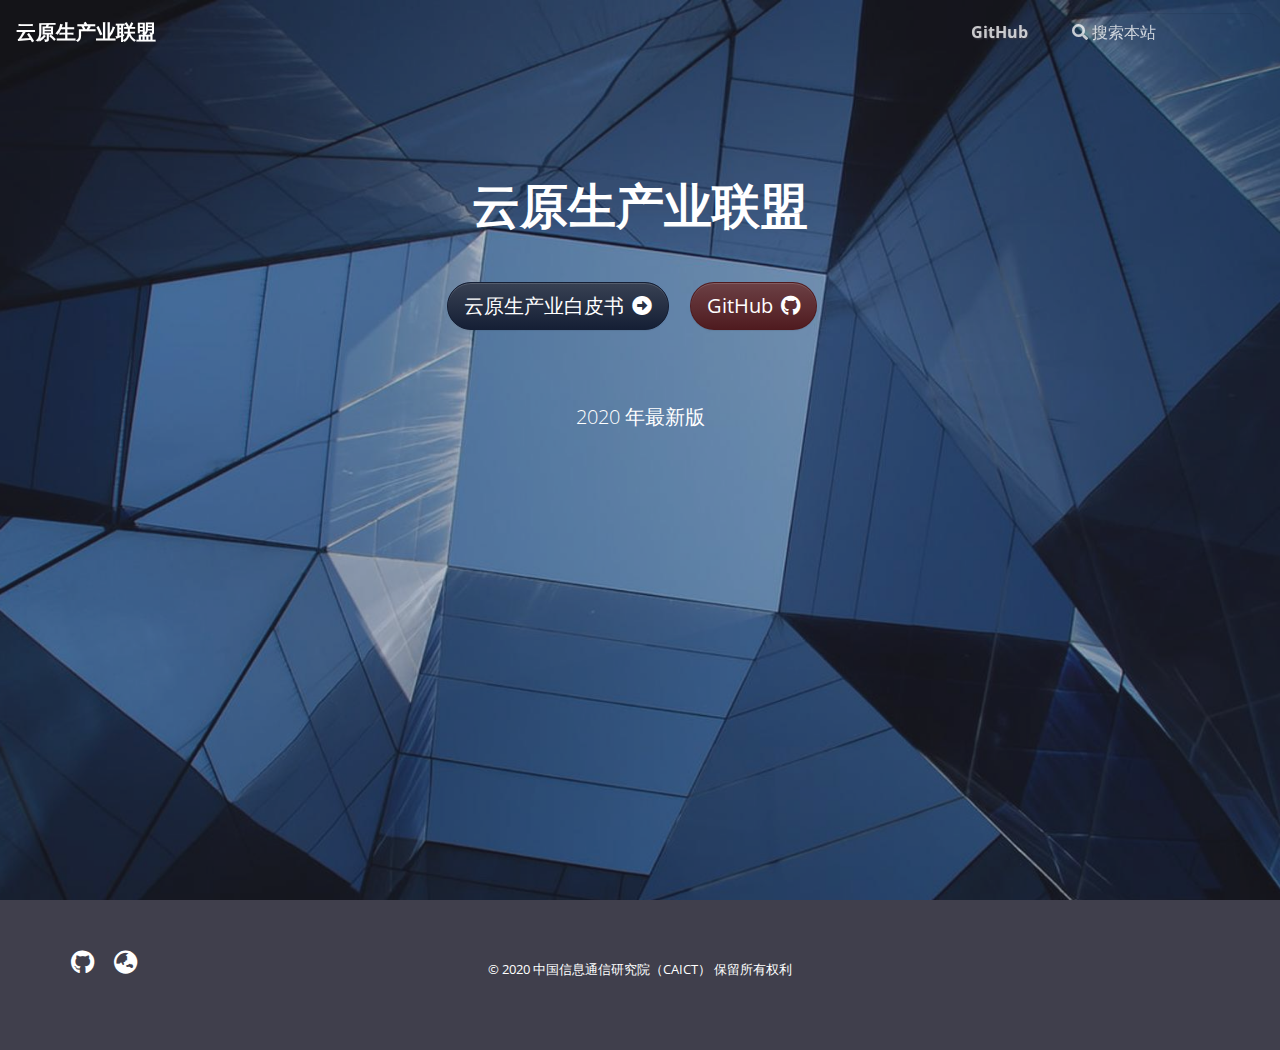
<file: index.html>
<!doctype html>
<html lang="zh" class="no-js">
  <head>
    <meta charset="utf-8">
<meta name="viewport" content="width=device-width, initial-scale=1, shrink-to-fit=no">
<meta name="generator" content="Hugo 0.62.2" />
<META NAME="ROBOTS" CONTENT="INDEX, FOLLOW">
<link rel="alternate" type="application/rss&#43;xml" href="/index.xml">


<link rel="shortcut icon" href="/favicons/favicon.ico" >
<link rel="apple-touch-icon" href="/favicons/apple-touch-icon-180x180.png" sizes="180x180">
<link rel="icon" type="image/png" href="/favicons/favicon-16x16.png" sizes="16x16">
<link rel="icon" type="image/png" href="/favicons/favicon-32x32.png" sizes="32x32">
<link rel="icon" type="image/png" href="/favicons/android-36x36.png" sizes="36x36">
<link rel="icon" type="image/png" href="/favicons/android-48x48.png" sizes="48x48">
<link rel="icon" type="image/png" href="/favicons/android-72x72.png" sizes="72x72">
<link rel="icon" type="image/png" href="/favicons/android-96x96.png" sizes="96x96">
<link rel="icon" type="image/png" href="/favicons/android-144x144.png" sizes="144x144">
<link rel="icon" type="image/png" href="/favicons/android-192x192.png" sizes="192x192">

<title>云原生产业联盟</title><meta property="og:title" content="云原生产业联盟" />
<meta property="og:description" content="云原生产业联盟" />
<meta property="og:type" content="website" />
<meta property="og:url" content="/" />
<meta property="og:image" content="/featured-background.jpeg"/>

<meta itemprop="name" content="云原生产业联盟">
<meta itemprop="description" content="云原生产业联盟"><meta name="twitter:card" content="summary_large_image"/>
<meta name="twitter:image" content="/featured-background.jpeg"/>
<meta name="twitter:title" content="云原生产业联盟"/>
<meta name="twitter:description" content="云原生产业联盟"/>

<script type="application/javascript">
var doNotTrack = false;
if (!doNotTrack) {
	window.ga=window.ga||function(){(ga.q=ga.q||[]).push(arguments)};ga.l=+new Date;
	ga('create', 'UA-93485976-1', 'auto');
	
	ga('send', 'pageview');
}
</script>
<script async src='https://www.google-analytics.com/analytics.js'></script>




<link rel="preload" href="/scss/main.min.73939638ffadfcd2ba503c8eff841d874ce896853a8ddf708eeb0b5b14dff442.css" as="style">
<link href="/scss/main.min.73939638ffadfcd2ba503c8eff841d874ce896853a8ddf708eeb0b5b14dff442.css" rel="stylesheet" integrity="">


<script
  src="https://code.jquery.com/jquery-3.3.1.min.js"
  integrity="sha256-FgpCb/KJQlLNfOu91ta32o/NMZxltwRo8QtmkMRdAu8="
  crossorigin="anonymous"></script>





  </head>
  <body class="td-home">
    <header>
      
<nav class="js-navbar-scroll navbar navbar-expand navbar-dark  td-navbar-cover flex-column flex-md-row td-navbar">
        <a class="navbar-brand" href="/">
        <span class="text-uppercase font-weight-bold">云原生产业联盟</span>
	</a>
	<div class="td-navbar-nav-scroll ml-md-auto" id="main_navbar">
		<ul class="navbar-nav mt-2 mt-lg-0">
			
			
			<li class="nav-item mr-4 mb-2 mb-lg-0">
				
				
				
				
				<a class="nav-link" href="https://github.com/CloudNativeIndustryAlliance/whitepaper2020" target="_blank" ><span>GitHub</span></a>
			</li>
			
			
			
		</ul>
	</div>
	<div class="navbar-nav d-none d-lg-block">
<input type="search" class="form-control td-search-input" placeholder="&#xf002 搜索本站" aria-label="搜索本站" autocomplete="off">
</div>
</nav>

    </header>
    <div class="container-fluid td-default td-outer">
      <main role="main" class="td-main">
        














<link rel="preload" as="image" href="/featured-background_hu3d03a01dcc18bc5be0e67db3d8d209a6_125188_960x540_fill_q75_catmullrom_top.jpeg" media="(max-width: 1200px)">
<link rel="preload" as="image" href="/featured-background_hu3d03a01dcc18bc5be0e67db3d8d209a6_125188_1920x1080_fill_q75_catmullrom_top.jpeg" media="(min-width: 1200px)">
<style>
#td-cover-block-0 {
    background-image: url(/featured-background_hu3d03a01dcc18bc5be0e67db3d8d209a6_125188_960x540_fill_q75_catmullrom_top.jpeg); 
}
@media only screen and (min-width: 1200px) {
    #td-cover-block-0 {
        background-image: url(/featured-background_hu3d03a01dcc18bc5be0e67db3d8d209a6_125188_1920x1080_fill_q75_catmullrom_top.jpeg); 
    }
}
</style>

<section id="td-cover-block-0" class="row td-cover-block td-cover-block--height-full js-td-cover td-overlay td-overlay--dark -bg-dark">
  <div class="container td-overlay__inner">
    <div class="row">
      <div class="col-12">
        <div class="text-center">
          <h1 class="display-1 mt-0 mt-md-5 pb-4"> 云原生产业联盟</h1>
          
          <div class="pt-3 lead">
            <div class="mx-auto">
	<a class="btn btn-lg btn-primary mr-3 mb-4" href="/whitepaper2020">
		云原生产业白皮书<i class="fas fa-arrow-alt-circle-right ml-2"></i>
	</a>
	<a class="btn btn-lg btn-secondary mr-3 mb-4" href="https://github.com/CloudNativeIndustryAlliance/whitepaper2020">
		GitHub<i class="fab fa-github ml-2 "></i>
	</a>
    <p class="lead mt-5">2020 年最新版</a></p>
</div>
          </div>
        </div>
      </div>
    </div>
  </div>
</section>




      </main>
      
<footer class="bg-dark py-5 row d-print-none">
  <div class="container-fluid mx-sm-5">
    <div class="row">
      <div class="col-12 col-sm-4 text-xs-center order-sm-2">
        
        
        
<ul class="list-inline mb-0">
  
  <li class="list-inline-item mx-2 h3" data-toggle="tooltip" data-placement="top" title="GitHub" aria-label="GitHub">
    <a class="text-white" target="_blank" href="https://github.com/CloudNativeIndustryAlliance">
      <i class="fab fa-github"></i>
    </a>
  </li>
  
  <li class="list-inline-item mx-2 h3" data-toggle="tooltip" data-placement="top" title="Website" aria-label="Website">
    <a class="text-white" target="_blank" href="https://cloudnativeindustryalliance.github.io">
      <i class="fas fa-globe-asia"></i>
    </a>
  </li>
  
</ul>

        
        
      </div>
      <div class="col-6 col-sm-4 text-right text-xs-center order-sm-3">
        
        
        
      </div>
      <div class="col-12 col-sm-4 text-center py-2 order-sm-2">
        <small class="text-white">&copy; 2020 中国信息通信研究院（CAICT） 保留所有权利</small>
        
	
      </div>
    </div>
  </div>
</footer>



<!-- Baidu analysis -->
<meta name="baidu-site-verification" content="g8IYR9SNLF" />


<script>
var _hmt = _hmt || [];
(function() {
  var hm = document.createElement("script");
  hm.src = "https://hm.baidu.com/hm.js?11f7d254cfa4e0ca44b175c66d379ecc";
  var s = document.getElementsByTagName("script")[0];
  s.parentNode.insertBefore(hm, s);
})();
</script>


    </div>
    
<script src="https://cdnjs.cloudflare.com/ajax/libs/popper.js/1.14.3/umd/popper.min.js" integrity="sha384-ZMP7rVo3mIykV+2+9J3UJ46jBk0WLaUAdn689aCwoqbBJiSnjAK/l8WvCWPIPm49" crossorigin="anonymous"></script>
<script src="https://stackpath.bootstrapcdn.com/bootstrap/4.1.3/js/bootstrap.min.js" integrity="sha384-ChfqqxuZUCnJSK3+MXmPNIyE6ZbWh2IMqE241rYiqJxyMiZ6OW/JmZQ5stwEULTy" crossorigin="anonymous"></script>






<script src="/js/main.min.29b0315468c00226fa6f4556a9cebc0ac4fe1ce1457a01b22c0a06b329877383.js" integrity="sha256-KbAxVGjAAib6b0VWqc68CsT&#43;HOFFegGyLAoGsymHc4M=" crossorigin="anonymous"></script>





  </body>
</html>
</file>
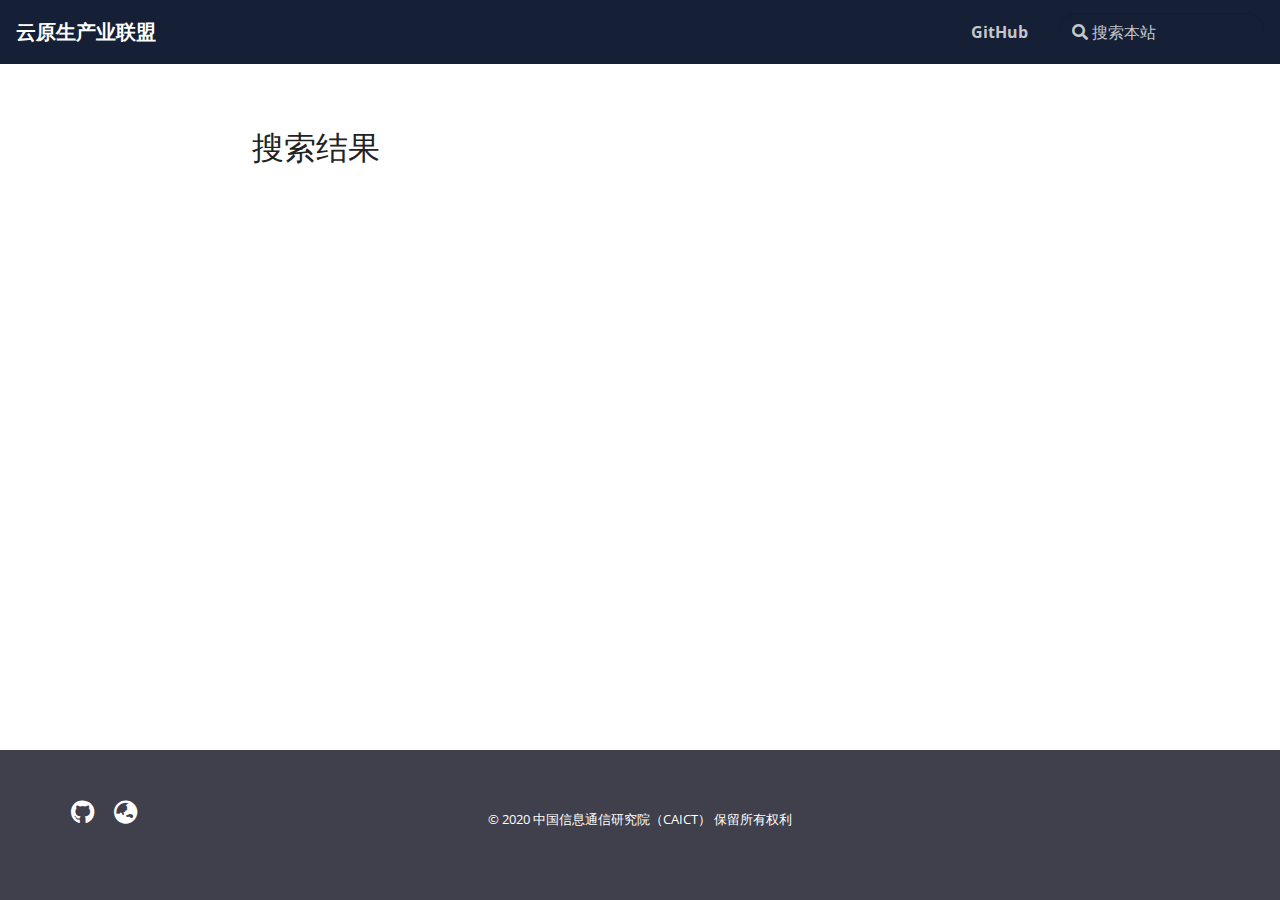
<file: search/index.html>
<!doctype html>
<html lang="zh" class="no-js">
  <head>
    <meta charset="utf-8">
<meta name="viewport" content="width=device-width, initial-scale=1, shrink-to-fit=no">
<meta name="generator" content="Hugo 0.62.2" />
<META NAME="ROBOTS" CONTENT="INDEX, FOLLOW">


<link rel="shortcut icon" href="/favicons/favicon.ico" >
<link rel="apple-touch-icon" href="/favicons/apple-touch-icon-180x180.png" sizes="180x180">
<link rel="icon" type="image/png" href="/favicons/favicon-16x16.png" sizes="16x16">
<link rel="icon" type="image/png" href="/favicons/favicon-32x32.png" sizes="32x32">
<link rel="icon" type="image/png" href="/favicons/android-36x36.png" sizes="36x36">
<link rel="icon" type="image/png" href="/favicons/android-48x48.png" sizes="48x48">
<link rel="icon" type="image/png" href="/favicons/android-72x72.png" sizes="72x72">
<link rel="icon" type="image/png" href="/favicons/android-96x96.png" sizes="96x96">
<link rel="icon" type="image/png" href="/favicons/android-144x144.png" sizes="144x144">
<link rel="icon" type="image/png" href="/favicons/android-192x192.png" sizes="192x192">

<title>搜索结果 | 云原生产业联盟</title><meta property="og:title" content="搜索结果" />
<meta property="og:description" content="" />
<meta property="og:type" content="article" />
<meta property="og:url" content="/search/" />
<meta property="article:modified_time" content="2020-07-21T01:52:19+00:00" />
<meta itemprop="name" content="搜索结果">
<meta itemprop="description" content="">
<meta itemprop="dateModified" content="2020-07-21T01:52:19&#43;00:00" />
<meta itemprop="wordCount" content="0">



<meta itemprop="keywords" content="" /><meta name="twitter:card" content="summary"/>
<meta name="twitter:title" content="搜索结果"/>
<meta name="twitter:description" content=""/>

<script type="application/javascript">
var doNotTrack = false;
if (!doNotTrack) {
	window.ga=window.ga||function(){(ga.q=ga.q||[]).push(arguments)};ga.l=+new Date;
	ga('create', 'UA-93485976-1', 'auto');
	
	ga('send', 'pageview');
}
</script>
<script async src='https://www.google-analytics.com/analytics.js'></script>




<link rel="preload" href="/scss/main.min.73939638ffadfcd2ba503c8eff841d874ce896853a8ddf708eeb0b5b14dff442.css" as="style">
<link href="/scss/main.min.73939638ffadfcd2ba503c8eff841d874ce896853a8ddf708eeb0b5b14dff442.css" rel="stylesheet" integrity="">


<script
  src="https://code.jquery.com/jquery-3.3.1.min.js"
  integrity="sha256-FgpCb/KJQlLNfOu91ta32o/NMZxltwRo8QtmkMRdAu8="
  crossorigin="anonymous"></script>





  </head>
  <body class="td-page">
    <header>
      
<nav class="js-navbar-scroll navbar navbar-expand navbar-dark flex-column flex-md-row td-navbar">
        <a class="navbar-brand" href="/">
        <span class="text-uppercase font-weight-bold">云原生产业联盟</span>
	</a>
	<div class="td-navbar-nav-scroll ml-md-auto" id="main_navbar">
		<ul class="navbar-nav mt-2 mt-lg-0">
			
			
			<li class="nav-item mr-4 mb-2 mb-lg-0">
				
				
				
				
				<a class="nav-link" href="https://github.com/CloudNativeIndustryAlliance/whitepaper2020" target="_blank" ><span>GitHub</span></a>
			</li>
			
			
			
		</ul>
	</div>
	<div class="navbar-nav d-none d-lg-block">
<input type="search" class="form-control td-search-input" placeholder="&#xf002 搜索本站" aria-label="搜索本站" autocomplete="off">
</div>
</nav>

    </header>
    <div class="container-fluid td-default td-outer">
      <main role="main" class="td-main">
        
<section class="row td-search-result">
<div class="col-12 col-md-8 offset-md-2">
<h2 class="ml-4">搜索结果</h2>

<script>
(function() {
var cx = '012737790962522169780:lljvxsbrcrk';
var gcse = document.createElement('script');
gcse.type = 'text/javascript';
gcse.async = true;
gcse.src = 'https://cse.google.com/cse.js?cx=' + cx;
var s = document.getElementsByTagName('script')[0];
s.parentNode.insertBefore(gcse, s);
})();
</script>
			<gcse:searchresults-only></gcse:searchresults-only>

</div>
</section>


      </main>
      
<footer class="bg-dark py-5 row d-print-none">
  <div class="container-fluid mx-sm-5">
    <div class="row">
      <div class="col-12 col-sm-4 text-xs-center order-sm-2">
        
        
        
<ul class="list-inline mb-0">
  
  <li class="list-inline-item mx-2 h3" data-toggle="tooltip" data-placement="top" title="GitHub" aria-label="GitHub">
    <a class="text-white" target="_blank" href="https://github.com/CloudNativeIndustryAlliance">
      <i class="fab fa-github"></i>
    </a>
  </li>
  
  <li class="list-inline-item mx-2 h3" data-toggle="tooltip" data-placement="top" title="Website" aria-label="Website">
    <a class="text-white" target="_blank" href="https://cloudnativeindustryalliance.github.io">
      <i class="fas fa-globe-asia"></i>
    </a>
  </li>
  
</ul>

        
        
      </div>
      <div class="col-6 col-sm-4 text-right text-xs-center order-sm-3">
        
        
        
      </div>
      <div class="col-12 col-sm-4 text-center py-2 order-sm-2">
        <small class="text-white">&copy; 2020 中国信息通信研究院（CAICT） 保留所有权利</small>
        
	
      </div>
    </div>
  </div>
</footer>



<!-- Baidu analysis -->
<meta name="baidu-site-verification" content="g8IYR9SNLF" />


<script>
var _hmt = _hmt || [];
(function() {
  var hm = document.createElement("script");
  hm.src = "https://hm.baidu.com/hm.js?11f7d254cfa4e0ca44b175c66d379ecc";
  var s = document.getElementsByTagName("script")[0];
  s.parentNode.insertBefore(hm, s);
})();
</script>


    </div>
    
<script src="https://cdnjs.cloudflare.com/ajax/libs/popper.js/1.14.3/umd/popper.min.js" integrity="sha384-ZMP7rVo3mIykV+2+9J3UJ46jBk0WLaUAdn689aCwoqbBJiSnjAK/l8WvCWPIPm49" crossorigin="anonymous"></script>
<script src="https://stackpath.bootstrapcdn.com/bootstrap/4.1.3/js/bootstrap.min.js" integrity="sha384-ChfqqxuZUCnJSK3+MXmPNIyE6ZbWh2IMqE241rYiqJxyMiZ6OW/JmZQ5stwEULTy" crossorigin="anonymous"></script>






<script src="/js/main.min.29b0315468c00226fa6f4556a9cebc0ac4fe1ce1457a01b22c0a06b329877383.js" integrity="sha256-KbAxVGjAAib6b0VWqc68CsT&#43;HOFFegGyLAoGsymHc4M=" crossorigin="anonymous"></script>





  </body>
</html>
</file>
<file: scss/main.min.73939638ffadfcd2ba503c8eff841d874ce896853a8ddf708eeb0b5b14dff442.css>
@import "https://fonts.googleapis.com/css?family=Open+Sans:300,300i,400,400i,700,700i";#overview,#community{padding:6em 1.5em 3em;text-align:center;margin:0}#overview p,#community p{font-size:1.125em}#overview{border-bottom:2px solid #b6d0ff}#community{border-top:2px solid #b6d0ff}@fa-font-path:"../webfonts";/*!* Bootstrap v4.1.3 (https://getbootstrap.com/)
* Copyright 2011-2018 The Bootstrap Authors
* Copyright 2011-2018 Twitter, Inc.
* Licensed under MIT (https://github.com/twbs/bootstrap/blob/master/LICENSE)*/:root{--blue: #72A1E5;--indigo: #6610f2;--purple: #6f42c1;--pink: #e83e8c;--red: #dc3545;--orange: #BA5A31;--yellow: #ffc107;--green: #28a745;--teal: #20c997;--cyan: #17a2b8;--white: #fff;--gray: #888;--gray-dark: #333;--primary: #151f35;--secondary: #4f191de0;--success: #3772FF;--info: #C0E0DE;--warning: #ED6A5A;--danger: #ED6A5A;--light: #D3F3EE;--dark: #403F4C;--breakpoint-xs: 0;--breakpoint-sm: 576px;--breakpoint-md: 768px;--breakpoint-lg: 992px;--breakpoint-xl: 1200px;--font-family-sans-serif: "Open Sans", -apple-system, BlinkMacSystemFont, "Segoe UI", Roboto, "Helvetica Neue", Arial, sans-serif, "Apple Color Emoji", "Segoe UI Emoji", "Segoe UI Symbol";--font-family-monospace: SFMono-Regular, Menlo, Monaco, Consolas, "Liberation Mono", "Courier New", monospace}*,*::before,*::after{-webkit-box-sizing:border-box;-moz-box-sizing:border-box;box-sizing:border-box}html{font-family:sans-serif;line-height:1.15;-webkit-text-size-adjust:100%;-ms-text-size-adjust:100%;-ms-overflow-style:scrollbar;-webkit-tap-highlight-color:transparent}@-ms-viewport{width: device-width; }article,aside,figcaption,figure,footer,header,hgroup,main,nav,section{display:block}body{margin:0;font-family:open sans,-apple-system,BlinkMacSystemFont,segoe ui,Roboto,helvetica neue,Arial,sans-serif,apple color emoji,segoe ui emoji,segoe ui symbol;font-size:1rem;font-weight:400;line-height:1.5;color:#222;text-align:left;background-color:#fff}[tabindex="-1"]:focus{outline:0!important}hr{-webkit-box-sizing:content-box;-moz-box-sizing:content-box;box-sizing:content-box;height:0;overflow:visible}h1,h2,h3,h4,h5,h6{margin-top:0;margin-bottom:.5rem}p{margin-top:0;margin-bottom:1rem}abbr[title],abbr[data-original-title]{text-decoration:underline;-webkit-text-decoration:underline dotted;-moz-text-decoration:underline dotted;text-decoration:underline dotted;cursor:help;border-bottom:0}address{margin-bottom:1rem;font-style:normal;line-height:inherit}ol,ul,dl{margin-top:0;margin-bottom:1rem}ol ol,ul ul,ol ul,ul ol{margin-bottom:0}dt{font-weight:700}dd{margin-bottom:.5rem;margin-left:0}blockquote{margin:0 0 1rem}dfn{font-style:italic}b,strong{font-weight:bolder}small{font-size:80%}sub,sup{position:relative;font-size:75%;line-height:0;vertical-align:baseline}sub{bottom:-.25em}sup{top:-.5em}a{color:#3176d9;text-decoration:none;background-color:transparent;-webkit-text-decoration-skip:objects}a:hover{color:#1e53a0;text-decoration:none}a:not([href]):not([tabindex]){color:inherit;text-decoration:none}a:not([href]):not([tabindex]):hover,a:not([href]):not([tabindex]):focus{color:inherit;text-decoration:none}a:not([href]):not([tabindex]):focus{outline:0}pre,code,kbd,samp{font-family:SFMono-Regular,Menlo,Monaco,Consolas,liberation mono,courier new,monospace;font-size:1em}pre{margin-top:0;margin-bottom:1rem;overflow:auto;-ms-overflow-style:scrollbar}figure{margin:0 0 1rem}img{vertical-align:middle;border-style:none}svg{overflow:hidden;vertical-align:middle}table{border-collapse:collapse}caption{padding-top:.75rem;padding-bottom:.75rem;color:#888;text-align:left;caption-side:bottom}th{text-align:inherit}label{display:inline-block;margin-bottom:.5rem}button{border-radius:0}button:focus{outline:1px dotted;outline:5px auto -webkit-focus-ring-color}input,button,select,optgroup,textarea{margin:0;font-family:inherit;font-size:inherit;line-height:inherit}button,input{overflow:visible}button,select{text-transform:none}button,html [type=button],[type=reset],[type=submit]{-webkit-appearance:button}button::-moz-focus-inner,[type=button]::-moz-focus-inner,[type=reset]::-moz-focus-inner,[type=submit]::-moz-focus-inner{padding:0;border-style:none}input[type=radio],input[type=checkbox]{-webkit-box-sizing:border-box;-moz-box-sizing:border-box;box-sizing:border-box;padding:0}input[type=date],input[type=time],input[type=datetime-local],input[type=month]{-webkit-appearance:listbox}textarea{overflow:auto;resize:vertical}fieldset{min-width:0;padding:0;margin:0;border:0}legend{display:block;width:100%;max-width:100%;padding:0;margin-bottom:.5rem;font-size:1.5rem;line-height:inherit;color:inherit;white-space:normal}progress{vertical-align:baseline}[type=number]::-webkit-inner-spin-button,[type=number]::-webkit-outer-spin-button{height:auto}[type=search]{outline-offset:-2px;-webkit-appearance:none}[type=search]::-webkit-search-cancel-button,[type=search]::-webkit-search-decoration{-webkit-appearance:none}::-webkit-file-upload-button{font:inherit;-webkit-appearance:button}output{display:inline-block}summary{display:list-item;cursor:pointer}template{display:none}[hidden]{display:none!important}h1,h2,h3,h4,h5,h6,.h1,.h2,.h3,.h4,.h5,.h6{margin-bottom:.5rem;font-family:inherit;font-weight:500;line-height:1.2;color:inherit}h1,.h1{font-size:2.25rem}h2,.h2{font-size:2rem}h3,.h3{font-size:1.5rem}h4,.h4{font-size:1.35rem}h5,.h5{font-size:1.15rem}h6,.h6{font-size:1rem}.lead{font-size:1.25rem;font-weight:300}.display-1{font-size:3rem;font-weight:700;line-height:1.2}.display-2{font-size:2.5rem;font-weight:700;line-height:1.2}.display-3{font-size:2rem;font-weight:700;line-height:1.2}.display-4{font-size:1.75rem;font-weight:700;line-height:1.2}hr{margin-top:1rem;margin-bottom:1rem;border:0;border-top:1px solid rgba(0,0,0,.1)}small,.small{font-size:80%;font-weight:400}mark,.mark{padding:.2em;background-color:#fcf8e3}.list-unstyled{padding-left:0;list-style:none}.list-inline{padding-left:0;list-style:none}.list-inline-item{display:inline-block}.list-inline-item:not(:last-child){margin-right:.5rem}.initialism{font-size:90%;text-transform:uppercase}.blockquote{margin-bottom:1rem;font-size:1.25rem}.blockquote-footer{display:block;font-size:80%;color:#888}.blockquote-footer::before{content:"\2014 \00A0"}.img-fluid,.td-content img{max-width:100%;height:auto}.img-thumbnail{padding:.25rem;background-color:#fff;border:1px solid #dee2e6;border-radius:.25rem;-webkit-box-shadow:0 1px 2px rgba(0,0,0,.075);box-shadow:0 1px 2px rgba(0,0,0,.075);max-width:100%;height:auto}.figure{display:inline-block}.figure-img{margin-bottom:.5rem;line-height:1}.figure-caption{font-size:90%;color:#888}code{font-size:87.5%;color:rgba(2,0,1,.878431);word-break:break-word}a>code{color:inherit}kbd{padding:.2rem .4rem;font-size:87.5%;color:#fff;background-color:#222;border-radius:.2rem;-webkit-box-shadow:inset 0 -.1rem 0 rgba(0,0,0,.25);box-shadow:inset 0 -.1rem 0 rgba(0,0,0,.25)}kbd kbd{padding:0;font-size:100%;font-weight:700;-webkit-box-shadow:none;box-shadow:none}pre{display:block;font-size:87.5%;color:#222}pre code{font-size:inherit;color:inherit;word-break:normal}.pre-scrollable{max-height:340px;overflow-y:scroll}.container{width:100%;padding-right:15px;padding-left:15px;margin-right:auto;margin-left:auto}@media(min-width:576px){.container{max-width:540px}}@media(min-width:768px){.container{max-width:720px}}@media(min-width:992px){.container{max-width:960px}}@media(min-width:1200px){.container{max-width:1140px}}.container-fluid{width:100%;padding-right:15px;padding-left:15px;margin-right:auto;margin-left:auto}.row{display:-webkit-box;display:-webkit-flex;display:-ms-flexbox;display:flex;-webkit-flex-wrap:wrap;-ms-flex-wrap:wrap;flex-wrap:wrap;margin-right:-15px;margin-left:-15px}.no-gutters{margin-right:0;margin-left:0}.no-gutters>.col,.no-gutters>[class*=col-]{padding-right:0;padding-left:0}.col-1,.col-2,.col-3,.col-4,.col-5,.col-6,.col-7,.col-8,.col-9,.col-10,.col-11,.col-12,.col,.col-auto,.col-sm-1,.col-sm-2,.col-sm-3,.col-sm-4,.col-sm-5,.col-sm-6,.col-sm-7,.col-sm-8,.col-sm-9,.col-sm-10,.col-sm-11,.col-sm-12,.col-sm,.col-sm-auto,.col-md-1,.col-md-2,.col-md-3,.col-md-4,.col-md-5,.col-md-6,.col-md-7,.col-md-8,.col-md-9,.col-md-10,.col-md-11,.col-md-12,.col-md,.col-md-auto,.col-lg-1,.col-lg-2,.col-lg-3,.col-lg-4,.col-lg-5,.col-lg-6,.col-lg-7,.col-lg-8,.col-lg-9,.col-lg-10,.col-lg-11,.col-lg-12,.col-lg,.col-lg-auto,.col-xl-1,.col-xl-2,.col-xl-3,.col-xl-4,.col-xl-5,.col-xl-6,.col-xl-7,.col-xl-8,.col-xl-9,.col-xl-10,.col-xl-11,.col-xl-12,.col-xl,.col-xl-auto{position:relative;width:100%;min-height:1px;padding-right:15px;padding-left:15px}.col{-webkit-flex-basis:0;-ms-flex-preferred-size:0;flex-basis:0;-webkit-box-flex:1;-webkit-flex-grow:1;-ms-flex-positive:1;flex-grow:1;max-width:100%}.col-auto{-webkit-box-flex:0;-webkit-flex:0 0 auto;-ms-flex:0 0 auto;flex:0 0 auto;width:auto;max-width:none}.col-1{-webkit-box-flex:0;-webkit-flex:0 0 8.33333333%;-ms-flex:0 0 8.33333333%;flex:0 0 8.33333333%;max-width:8.33333333%}.col-2{-webkit-box-flex:0;-webkit-flex:0 0 16.66666667%;-ms-flex:0 0 16.66666667%;flex:0 0 16.66666667%;max-width:16.66666667%}.col-3{-webkit-box-flex:0;-webkit-flex:0 0 25%;-ms-flex:0 0 25%;flex:0 0 25%;max-width:25%}.col-4{-webkit-box-flex:0;-webkit-flex:0 0 33.33333333%;-ms-flex:0 0 33.33333333%;flex:0 0 33.33333333%;max-width:33.33333333%}.col-5{-webkit-box-flex:0;-webkit-flex:0 0 41.66666667%;-ms-flex:0 0 41.66666667%;flex:0 0 41.66666667%;max-width:41.66666667%}.col-6{-webkit-box-flex:0;-webkit-flex:0 0 50%;-ms-flex:0 0 50%;flex:0 0 50%;max-width:50%}.col-7{-webkit-box-flex:0;-webkit-flex:0 0 58.33333333%;-ms-flex:0 0 58.33333333%;flex:0 0 58.33333333%;max-width:58.33333333%}.col-8{-webkit-box-flex:0;-webkit-flex:0 0 66.66666667%;-ms-flex:0 0 66.66666667%;flex:0 0 66.66666667%;max-width:66.66666667%}.col-9{-webkit-box-flex:0;-webkit-flex:0 0 75%;-ms-flex:0 0 75%;flex:0 0 75%;max-width:75%}.col-10{-webkit-box-flex:0;-webkit-flex:0 0 83.33333333%;-ms-flex:0 0 83.33333333%;flex:0 0 83.33333333%;max-width:83.33333333%}.col-11{-webkit-box-flex:0;-webkit-flex:0 0 91.66666667%;-ms-flex:0 0 91.66666667%;flex:0 0 91.66666667%;max-width:91.66666667%}.col-12{-webkit-box-flex:0;-webkit-flex:0 0 100%;-ms-flex:0 0 100%;flex:0 0 100%;max-width:100%}.order-first{-webkit-box-ordinal-group:0;-webkit-order:-1;-ms-flex-order:-1;order:-1}.order-last{-webkit-box-ordinal-group:14;-webkit-order:13;-ms-flex-order:13;order:13}.order-0{-webkit-box-ordinal-group:1;-webkit-order:0;-ms-flex-order:0;order:0}.order-1{-webkit-box-ordinal-group:2;-webkit-order:1;-ms-flex-order:1;order:1}.order-2{-webkit-box-ordinal-group:3;-webkit-order:2;-ms-flex-order:2;order:2}.order-3{-webkit-box-ordinal-group:4;-webkit-order:3;-ms-flex-order:3;order:3}.order-4{-webkit-box-ordinal-group:5;-webkit-order:4;-ms-flex-order:4;order:4}.order-5{-webkit-box-ordinal-group:6;-webkit-order:5;-ms-flex-order:5;order:5}.order-6{-webkit-box-ordinal-group:7;-webkit-order:6;-ms-flex-order:6;order:6}.order-7{-webkit-box-ordinal-group:8;-webkit-order:7;-ms-flex-order:7;order:7}.order-8{-webkit-box-ordinal-group:9;-webkit-order:8;-ms-flex-order:8;order:8}.order-9{-webkit-box-ordinal-group:10;-webkit-order:9;-ms-flex-order:9;order:9}.order-10{-webkit-box-ordinal-group:11;-webkit-order:10;-ms-flex-order:10;order:10}.order-11{-webkit-box-ordinal-group:12;-webkit-order:11;-ms-flex-order:11;order:11}.order-12{-webkit-box-ordinal-group:13;-webkit-order:12;-ms-flex-order:12;order:12}.offset-1{margin-left:8.33333333%}.offset-2{margin-left:16.66666667%}.offset-3{margin-left:25%}.offset-4{margin-left:33.33333333%}.offset-5{margin-left:41.66666667%}.offset-6{margin-left:50%}.offset-7{margin-left:58.33333333%}.offset-8{margin-left:66.66666667%}.offset-9{margin-left:75%}.offset-10{margin-left:83.33333333%}.offset-11{margin-left:91.66666667%}@media(min-width:576px){.col-sm{-webkit-flex-basis:0;-ms-flex-preferred-size:0;flex-basis:0;-webkit-box-flex:1;-webkit-flex-grow:1;-ms-flex-positive:1;flex-grow:1;max-width:100%}.col-sm-auto{-webkit-box-flex:0;-webkit-flex:0 0 auto;-ms-flex:0 0 auto;flex:0 0 auto;width:auto;max-width:none}.col-sm-1{-webkit-box-flex:0;-webkit-flex:0 0 8.33333333%;-ms-flex:0 0 8.33333333%;flex:0 0 8.33333333%;max-width:8.33333333%}.col-sm-2{-webkit-box-flex:0;-webkit-flex:0 0 16.66666667%;-ms-flex:0 0 16.66666667%;flex:0 0 16.66666667%;max-width:16.66666667%}.col-sm-3{-webkit-box-flex:0;-webkit-flex:0 0 25%;-ms-flex:0 0 25%;flex:0 0 25%;max-width:25%}.col-sm-4{-webkit-box-flex:0;-webkit-flex:0 0 33.33333333%;-ms-flex:0 0 33.33333333%;flex:0 0 33.33333333%;max-width:33.33333333%}.col-sm-5{-webkit-box-flex:0;-webkit-flex:0 0 41.66666667%;-ms-flex:0 0 41.66666667%;flex:0 0 41.66666667%;max-width:41.66666667%}.col-sm-6{-webkit-box-flex:0;-webkit-flex:0 0 50%;-ms-flex:0 0 50%;flex:0 0 50%;max-width:50%}.col-sm-7{-webkit-box-flex:0;-webkit-flex:0 0 58.33333333%;-ms-flex:0 0 58.33333333%;flex:0 0 58.33333333%;max-width:58.33333333%}.col-sm-8{-webkit-box-flex:0;-webkit-flex:0 0 66.66666667%;-ms-flex:0 0 66.66666667%;flex:0 0 66.66666667%;max-width:66.66666667%}.col-sm-9{-webkit-box-flex:0;-webkit-flex:0 0 75%;-ms-flex:0 0 75%;flex:0 0 75%;max-width:75%}.col-sm-10{-webkit-box-flex:0;-webkit-flex:0 0 83.33333333%;-ms-flex:0 0 83.33333333%;flex:0 0 83.33333333%;max-width:83.33333333%}.col-sm-11{-webkit-box-flex:0;-webkit-flex:0 0 91.66666667%;-ms-flex:0 0 91.66666667%;flex:0 0 91.66666667%;max-width:91.66666667%}.col-sm-12{-webkit-box-flex:0;-webkit-flex:0 0 100%;-ms-flex:0 0 100%;flex:0 0 100%;max-width:100%}.order-sm-first{-webkit-box-ordinal-group:0;-webkit-order:-1;-ms-flex-order:-1;order:-1}.order-sm-last{-webkit-box-ordinal-group:14;-webkit-order:13;-ms-flex-order:13;order:13}.order-sm-0{-webkit-box-ordinal-group:1;-webkit-order:0;-ms-flex-order:0;order:0}.order-sm-1{-webkit-box-ordinal-group:2;-webkit-order:1;-ms-flex-order:1;order:1}.order-sm-2{-webkit-box-ordinal-group:3;-webkit-order:2;-ms-flex-order:2;order:2}.order-sm-3{-webkit-box-ordinal-group:4;-webkit-order:3;-ms-flex-order:3;order:3}.order-sm-4{-webkit-box-ordinal-group:5;-webkit-order:4;-ms-flex-order:4;order:4}.order-sm-5{-webkit-box-ordinal-group:6;-webkit-order:5;-ms-flex-order:5;order:5}.order-sm-6{-webkit-box-ordinal-group:7;-webkit-order:6;-ms-flex-order:6;order:6}.order-sm-7{-webkit-box-ordinal-group:8;-webkit-order:7;-ms-flex-order:7;order:7}.order-sm-8{-webkit-box-ordinal-group:9;-webkit-order:8;-ms-flex-order:8;order:8}.order-sm-9{-webkit-box-ordinal-group:10;-webkit-order:9;-ms-flex-order:9;order:9}.order-sm-10{-webkit-box-ordinal-group:11;-webkit-order:10;-ms-flex-order:10;order:10}.order-sm-11{-webkit-box-ordinal-group:12;-webkit-order:11;-ms-flex-order:11;order:11}.order-sm-12{-webkit-box-ordinal-group:13;-webkit-order:12;-ms-flex-order:12;order:12}.offset-sm-0{margin-left:0}.offset-sm-1{margin-left:8.33333333%}.offset-sm-2{margin-left:16.66666667%}.offset-sm-3{margin-left:25%}.offset-sm-4{margin-left:33.33333333%}.offset-sm-5{margin-left:41.66666667%}.offset-sm-6{margin-left:50%}.offset-sm-7{margin-left:58.33333333%}.offset-sm-8{margin-left:66.66666667%}.offset-sm-9{margin-left:75%}.offset-sm-10{margin-left:83.33333333%}.offset-sm-11{margin-left:91.66666667%}}@media(min-width:768px){.col-md{-webkit-flex-basis:0;-ms-flex-preferred-size:0;flex-basis:0;-webkit-box-flex:1;-webkit-flex-grow:1;-ms-flex-positive:1;flex-grow:1;max-width:100%}.col-md-auto{-webkit-box-flex:0;-webkit-flex:0 0 auto;-ms-flex:0 0 auto;flex:0 0 auto;width:auto;max-width:none}.col-md-1{-webkit-box-flex:0;-webkit-flex:0 0 8.33333333%;-ms-flex:0 0 8.33333333%;flex:0 0 8.33333333%;max-width:8.33333333%}.col-md-2{-webkit-box-flex:0;-webkit-flex:0 0 16.66666667%;-ms-flex:0 0 16.66666667%;flex:0 0 16.66666667%;max-width:16.66666667%}.col-md-3{-webkit-box-flex:0;-webkit-flex:0 0 25%;-ms-flex:0 0 25%;flex:0 0 25%;max-width:25%}.col-md-4{-webkit-box-flex:0;-webkit-flex:0 0 33.33333333%;-ms-flex:0 0 33.33333333%;flex:0 0 33.33333333%;max-width:33.33333333%}.col-md-5{-webkit-box-flex:0;-webkit-flex:0 0 41.66666667%;-ms-flex:0 0 41.66666667%;flex:0 0 41.66666667%;max-width:41.66666667%}.col-md-6{-webkit-box-flex:0;-webkit-flex:0 0 50%;-ms-flex:0 0 50%;flex:0 0 50%;max-width:50%}.col-md-7{-webkit-box-flex:0;-webkit-flex:0 0 58.33333333%;-ms-flex:0 0 58.33333333%;flex:0 0 58.33333333%;max-width:58.33333333%}.col-md-8{-webkit-box-flex:0;-webkit-flex:0 0 66.66666667%;-ms-flex:0 0 66.66666667%;flex:0 0 66.66666667%;max-width:66.66666667%}.col-md-9{-webkit-box-flex:0;-webkit-flex:0 0 75%;-ms-flex:0 0 75%;flex:0 0 75%;max-width:75%}.col-md-10{-webkit-box-flex:0;-webkit-flex:0 0 83.33333333%;-ms-flex:0 0 83.33333333%;flex:0 0 83.33333333%;max-width:83.33333333%}.col-md-11{-webkit-box-flex:0;-webkit-flex:0 0 91.66666667%;-ms-flex:0 0 91.66666667%;flex:0 0 91.66666667%;max-width:91.66666667%}.col-md-12{-webkit-box-flex:0;-webkit-flex:0 0 100%;-ms-flex:0 0 100%;flex:0 0 100%;max-width:100%}.order-md-first{-webkit-box-ordinal-group:0;-webkit-order:-1;-ms-flex-order:-1;order:-1}.order-md-last{-webkit-box-ordinal-group:14;-webkit-order:13;-ms-flex-order:13;order:13}.order-md-0{-webkit-box-ordinal-group:1;-webkit-order:0;-ms-flex-order:0;order:0}.order-md-1{-webkit-box-ordinal-group:2;-webkit-order:1;-ms-flex-order:1;order:1}.order-md-2{-webkit-box-ordinal-group:3;-webkit-order:2;-ms-flex-order:2;order:2}.order-md-3{-webkit-box-ordinal-group:4;-webkit-order:3;-ms-flex-order:3;order:3}.order-md-4{-webkit-box-ordinal-group:5;-webkit-order:4;-ms-flex-order:4;order:4}.order-md-5{-webkit-box-ordinal-group:6;-webkit-order:5;-ms-flex-order:5;order:5}.order-md-6{-webkit-box-ordinal-group:7;-webkit-order:6;-ms-flex-order:6;order:6}.order-md-7{-webkit-box-ordinal-group:8;-webkit-order:7;-ms-flex-order:7;order:7}.order-md-8{-webkit-box-ordinal-group:9;-webkit-order:8;-ms-flex-order:8;order:8}.order-md-9{-webkit-box-ordinal-group:10;-webkit-order:9;-ms-flex-order:9;order:9}.order-md-10{-webkit-box-ordinal-group:11;-webkit-order:10;-ms-flex-order:10;order:10}.order-md-11{-webkit-box-ordinal-group:12;-webkit-order:11;-ms-flex-order:11;order:11}.order-md-12{-webkit-box-ordinal-group:13;-webkit-order:12;-ms-flex-order:12;order:12}.offset-md-0{margin-left:0}.offset-md-1{margin-left:8.33333333%}.offset-md-2{margin-left:16.66666667%}.offset-md-3{margin-left:25%}.offset-md-4{margin-left:33.33333333%}.offset-md-5{margin-left:41.66666667%}.offset-md-6{margin-left:50%}.offset-md-7{margin-left:58.33333333%}.offset-md-8{margin-left:66.66666667%}.offset-md-9{margin-left:75%}.offset-md-10{margin-left:83.33333333%}.offset-md-11{margin-left:91.66666667%}}@media(min-width:992px){.col-lg{-webkit-flex-basis:0;-ms-flex-preferred-size:0;flex-basis:0;-webkit-box-flex:1;-webkit-flex-grow:1;-ms-flex-positive:1;flex-grow:1;max-width:100%}.col-lg-auto{-webkit-box-flex:0;-webkit-flex:0 0 auto;-ms-flex:0 0 auto;flex:0 0 auto;width:auto;max-width:none}.col-lg-1{-webkit-box-flex:0;-webkit-flex:0 0 8.33333333%;-ms-flex:0 0 8.33333333%;flex:0 0 8.33333333%;max-width:8.33333333%}.col-lg-2{-webkit-box-flex:0;-webkit-flex:0 0 16.66666667%;-ms-flex:0 0 16.66666667%;flex:0 0 16.66666667%;max-width:16.66666667%}.col-lg-3{-webkit-box-flex:0;-webkit-flex:0 0 25%;-ms-flex:0 0 25%;flex:0 0 25%;max-width:25%}.col-lg-4{-webkit-box-flex:0;-webkit-flex:0 0 33.33333333%;-ms-flex:0 0 33.33333333%;flex:0 0 33.33333333%;max-width:33.33333333%}.col-lg-5{-webkit-box-flex:0;-webkit-flex:0 0 41.66666667%;-ms-flex:0 0 41.66666667%;flex:0 0 41.66666667%;max-width:41.66666667%}.col-lg-6{-webkit-box-flex:0;-webkit-flex:0 0 50%;-ms-flex:0 0 50%;flex:0 0 50%;max-width:50%}.col-lg-7{-webkit-box-flex:0;-webkit-flex:0 0 58.33333333%;-ms-flex:0 0 58.33333333%;flex:0 0 58.33333333%;max-width:58.33333333%}.col-lg-8{-webkit-box-flex:0;-webkit-flex:0 0 66.66666667%;-ms-flex:0 0 66.66666667%;flex:0 0 66.66666667%;max-width:66.66666667%}.col-lg-9{-webkit-box-flex:0;-webkit-flex:0 0 75%;-ms-flex:0 0 75%;flex:0 0 75%;max-width:75%}.col-lg-10{-webkit-box-flex:0;-webkit-flex:0 0 83.33333333%;-ms-flex:0 0 83.33333333%;flex:0 0 83.33333333%;max-width:83.33333333%}.col-lg-11{-webkit-box-flex:0;-webkit-flex:0 0 91.66666667%;-ms-flex:0 0 91.66666667%;flex:0 0 91.66666667%;max-width:91.66666667%}.col-lg-12{-webkit-box-flex:0;-webkit-flex:0 0 100%;-ms-flex:0 0 100%;flex:0 0 100%;max-width:100%}.order-lg-first{-webkit-box-ordinal-group:0;-webkit-order:-1;-ms-flex-order:-1;order:-1}.order-lg-last{-webkit-box-ordinal-group:14;-webkit-order:13;-ms-flex-order:13;order:13}.order-lg-0{-webkit-box-ordinal-group:1;-webkit-order:0;-ms-flex-order:0;order:0}.order-lg-1{-webkit-box-ordinal-group:2;-webkit-order:1;-ms-flex-order:1;order:1}.order-lg-2{-webkit-box-ordinal-group:3;-webkit-order:2;-ms-flex-order:2;order:2}.order-lg-3{-webkit-box-ordinal-group:4;-webkit-order:3;-ms-flex-order:3;order:3}.order-lg-4{-webkit-box-ordinal-group:5;-webkit-order:4;-ms-flex-order:4;order:4}.order-lg-5{-webkit-box-ordinal-group:6;-webkit-order:5;-ms-flex-order:5;order:5}.order-lg-6{-webkit-box-ordinal-group:7;-webkit-order:6;-ms-flex-order:6;order:6}.order-lg-7{-webkit-box-ordinal-group:8;-webkit-order:7;-ms-flex-order:7;order:7}.order-lg-8{-webkit-box-ordinal-group:9;-webkit-order:8;-ms-flex-order:8;order:8}.order-lg-9{-webkit-box-ordinal-group:10;-webkit-order:9;-ms-flex-order:9;order:9}.order-lg-10{-webkit-box-ordinal-group:11;-webkit-order:10;-ms-flex-order:10;order:10}.order-lg-11{-webkit-box-ordinal-group:12;-webkit-order:11;-ms-flex-order:11;order:11}.order-lg-12{-webkit-box-ordinal-group:13;-webkit-order:12;-ms-flex-order:12;order:12}.offset-lg-0{margin-left:0}.offset-lg-1{margin-left:8.33333333%}.offset-lg-2{margin-left:16.66666667%}.offset-lg-3{margin-left:25%}.offset-lg-4{margin-left:33.33333333%}.offset-lg-5{margin-left:41.66666667%}.offset-lg-6{margin-left:50%}.offset-lg-7{margin-left:58.33333333%}.offset-lg-8{margin-left:66.66666667%}.offset-lg-9{margin-left:75%}.offset-lg-10{margin-left:83.33333333%}.offset-lg-11{margin-left:91.66666667%}}@media(min-width:1200px){.col-xl{-webkit-flex-basis:0;-ms-flex-preferred-size:0;flex-basis:0;-webkit-box-flex:1;-webkit-flex-grow:1;-ms-flex-positive:1;flex-grow:1;max-width:100%}.col-xl-auto{-webkit-box-flex:0;-webkit-flex:0 0 auto;-ms-flex:0 0 auto;flex:0 0 auto;width:auto;max-width:none}.col-xl-1{-webkit-box-flex:0;-webkit-flex:0 0 8.33333333%;-ms-flex:0 0 8.33333333%;flex:0 0 8.33333333%;max-width:8.33333333%}.col-xl-2{-webkit-box-flex:0;-webkit-flex:0 0 16.66666667%;-ms-flex:0 0 16.66666667%;flex:0 0 16.66666667%;max-width:16.66666667%}.col-xl-3{-webkit-box-flex:0;-webkit-flex:0 0 25%;-ms-flex:0 0 25%;flex:0 0 25%;max-width:25%}.col-xl-4{-webkit-box-flex:0;-webkit-flex:0 0 33.33333333%;-ms-flex:0 0 33.33333333%;flex:0 0 33.33333333%;max-width:33.33333333%}.col-xl-5{-webkit-box-flex:0;-webkit-flex:0 0 41.66666667%;-ms-flex:0 0 41.66666667%;flex:0 0 41.66666667%;max-width:41.66666667%}.col-xl-6{-webkit-box-flex:0;-webkit-flex:0 0 50%;-ms-flex:0 0 50%;flex:0 0 50%;max-width:50%}.col-xl-7{-webkit-box-flex:0;-webkit-flex:0 0 58.33333333%;-ms-flex:0 0 58.33333333%;flex:0 0 58.33333333%;max-width:58.33333333%}.col-xl-8{-webkit-box-flex:0;-webkit-flex:0 0 66.66666667%;-ms-flex:0 0 66.66666667%;flex:0 0 66.66666667%;max-width:66.66666667%}.col-xl-9{-webkit-box-flex:0;-webkit-flex:0 0 75%;-ms-flex:0 0 75%;flex:0 0 75%;max-width:75%}.col-xl-10{-webkit-box-flex:0;-webkit-flex:0 0 83.33333333%;-ms-flex:0 0 83.33333333%;flex:0 0 83.33333333%;max-width:83.33333333%}.col-xl-11{-webkit-box-flex:0;-webkit-flex:0 0 91.66666667%;-ms-flex:0 0 91.66666667%;flex:0 0 91.66666667%;max-width:91.66666667%}.col-xl-12{-webkit-box-flex:0;-webkit-flex:0 0 100%;-ms-flex:0 0 100%;flex:0 0 100%;max-width:100%}.order-xl-first{-webkit-box-ordinal-group:0;-webkit-order:-1;-ms-flex-order:-1;order:-1}.order-xl-last{-webkit-box-ordinal-group:14;-webkit-order:13;-ms-flex-order:13;order:13}.order-xl-0{-webkit-box-ordinal-group:1;-webkit-order:0;-ms-flex-order:0;order:0}.order-xl-1{-webkit-box-ordinal-group:2;-webkit-order:1;-ms-flex-order:1;order:1}.order-xl-2{-webkit-box-ordinal-group:3;-webkit-order:2;-ms-flex-order:2;order:2}.order-xl-3{-webkit-box-ordinal-group:4;-webkit-order:3;-ms-flex-order:3;order:3}.order-xl-4{-webkit-box-ordinal-group:5;-webkit-order:4;-ms-flex-order:4;order:4}.order-xl-5{-webkit-box-ordinal-group:6;-webkit-order:5;-ms-flex-order:5;order:5}.order-xl-6{-webkit-box-ordinal-group:7;-webkit-order:6;-ms-flex-order:6;order:6}.order-xl-7{-webkit-box-ordinal-group:8;-webkit-order:7;-ms-flex-order:7;order:7}.order-xl-8{-webkit-box-ordinal-group:9;-webkit-order:8;-ms-flex-order:8;order:8}.order-xl-9{-webkit-box-ordinal-group:10;-webkit-order:9;-ms-flex-order:9;order:9}.order-xl-10{-webkit-box-ordinal-group:11;-webkit-order:10;-ms-flex-order:10;order:10}.order-xl-11{-webkit-box-ordinal-group:12;-webkit-order:11;-ms-flex-order:11;order:11}.order-xl-12{-webkit-box-ordinal-group:13;-webkit-order:12;-ms-flex-order:12;order:12}.offset-xl-0{margin-left:0}.offset-xl-1{margin-left:8.33333333%}.offset-xl-2{margin-left:16.66666667%}.offset-xl-3{margin-left:25%}.offset-xl-4{margin-left:33.33333333%}.offset-xl-5{margin-left:41.66666667%}.offset-xl-6{margin-left:50%}.offset-xl-7{margin-left:58.33333333%}.offset-xl-8{margin-left:66.66666667%}.offset-xl-9{margin-left:75%}.offset-xl-10{margin-left:83.33333333%}.offset-xl-11{margin-left:91.66666667%}}.table,.td-box .row.section>table,.td-content>table{width:100%;margin-bottom:1rem;background-color:transparent}.table th,.td-box .row.section>table th,.td-content>table th,.table td,.td-box .row.section>table td,.td-content>table td{padding:.75rem;vertical-align:top;border-top:1px solid #dee2e6}.table thead th,.td-box .row.section>table thead th,.td-content>table thead th{vertical-align:bottom;border-bottom:2px solid #dee2e6}.table tbody+tbody,.td-box .row.section>table tbody+tbody,.td-content>table tbody+tbody{border-top:2px solid #dee2e6}.table .table,.td-box .row.section>table .table,.td-content>table .table,.table .td-box .row.section>table,.td-box .table .row.section>table,.td-box .row.section>table .row.section>table,.td-content>table .td-box .row.section>table,.td-box .td-content>table .row.section>table,.table .td-content>table,.td-box .row.section>table .td-content>table,.td-content>table .td-content>table{background-color:#fff}.table-sm th,.table-sm td{padding:.3rem}.table-bordered{border:1px solid #dee2e6}.table-bordered th,.table-bordered td{border:1px solid #dee2e6}.table-bordered thead th,.table-bordered thead td{border-bottom-width:2px}.table-borderless th,.table-borderless td,.table-borderless thead th,.table-borderless tbody+tbody{border:0}.table-striped tbody tr:nth-of-type(odd),.td-box .row.section>table tbody tr:nth-of-type(odd),.td-content>table tbody tr:nth-of-type(odd){background-color:rgba(0,0,0,.05)}.table-hover tbody tr:hover{background-color:rgba(0,0,0,.075)}.table-primary,.table-primary>th,.table-primary>td{background-color:#bdc0c6}.table-hover .table-primary:hover{background-color:#afb3ba}.table-hover .table-primary:hover>td,.table-hover .table-primary:hover>th{background-color:#afb3ba}.table-secondary,.table-secondary>th,.table-secondary>td{background-color:rgba(214,201,202,.965961)}.table-hover .table-secondary:hover{background-color:rgba(203,187,188,.965961)}.table-hover .table-secondary:hover>td,.table-hover .table-secondary:hover>th{background-color:rgba(203,187,188,.965961)}.table-success,.table-success>th,.table-success>td{background-color:#c7d8ff}.table-hover .table-success:hover{background-color:#aec6ff}.table-hover .table-success:hover>td,.table-hover .table-success:hover>th{background-color:#aec6ff}.table-info,.table-info>th,.table-info>td{background-color:#edf6f6}.table-hover .table-info:hover{background-color:#dceeee}.table-hover .table-info:hover>td,.table-hover .table-info:hover>th{background-color:#dceeee}.table-warning,.table-warning>th,.table-warning>td{background-color:#fad5d1}.table-hover .table-warning:hover{background-color:#f8c0ba}.table-hover .table-warning:hover>td,.table-hover .table-warning:hover>th{background-color:#f8c0ba}.table-danger,.table-danger>th,.table-danger>td{background-color:#fad5d1}.table-hover .table-danger:hover{background-color:#f8c0ba}.table-hover .table-danger:hover>td,.table-hover .table-danger:hover>th{background-color:#f8c0ba}.table-light,.table-light>th,.table-light>td{background-color:#f3fcfa}.table-hover .table-light:hover{background-color:#dff7f2}.table-hover .table-light:hover>td,.table-hover .table-light:hover>th{background-color:#dff7f2}.table-dark,.table-dark>th,.table-dark>td{background-color:#cac9cd}.table-hover .table-dark:hover{background-color:#bdbcc1}.table-hover .table-dark:hover>td,.table-hover .table-dark:hover>th{background-color:#bdbcc1}.table-active,.table-active>th,.table-active>td{background-color:rgba(0,0,0,.075)}.table-hover .table-active:hover{background-color:rgba(0,0,0,.075)}.table-hover .table-active:hover>td,.table-hover .table-active:hover>th{background-color:rgba(0,0,0,.075)}.table .thead-dark th,.td-box .row.section>table .thead-dark th,.td-content>table .thead-dark th{color:#fff;background-color:#222;border-color:#353535}.table .thead-light th,.td-box .row.section>table .thead-light th,.td-content>table .thead-light th{color:#495057;background-color:#eee;border-color:#dee2e6}.table-dark{color:#fff;background-color:#222}.table-dark th,.table-dark td,.table-dark thead th{border-color:#353535}.table-dark.table-bordered{border:0}.table-dark.table-striped tbody tr:nth-of-type(odd),.td-box .row.section>table.table-dark tbody tr:nth-of-type(odd),.td-content>table.table-dark tbody tr:nth-of-type(odd){background-color:rgba(255,255,255,.05)}.table-dark.table-hover tbody tr:hover{background-color:rgba(255,255,255,.075)}@media(max-width:575.98px){.table-responsive-sm{display:block;width:100%;overflow-x:auto;-webkit-overflow-scrolling:touch;-ms-overflow-style:-ms-autohiding-scrollbar}.table-responsive-sm>.table-bordered{border:0}}@media(max-width:767.98px){.table-responsive-md{display:block;width:100%;overflow-x:auto;-webkit-overflow-scrolling:touch;-ms-overflow-style:-ms-autohiding-scrollbar}.table-responsive-md>.table-bordered{border:0}}@media(max-width:991.98px){.table-responsive-lg{display:block;width:100%;overflow-x:auto;-webkit-overflow-scrolling:touch;-ms-overflow-style:-ms-autohiding-scrollbar}.table-responsive-lg>.table-bordered{border:0}}@media(max-width:1199.98px){.table-responsive-xl{display:block;width:100%;overflow-x:auto;-webkit-overflow-scrolling:touch;-ms-overflow-style:-ms-autohiding-scrollbar}.table-responsive-xl>.table-bordered{border:0}}.table-responsive,.td-box .row.section>table,.td-content>table{display:block;width:100%;overflow-x:auto;-webkit-overflow-scrolling:touch;-ms-overflow-style:-ms-autohiding-scrollbar}.table-responsive>.table-bordered,.td-box .row.section>table>.table-bordered,.td-content>table>.table-bordered{border:0}.form-control{display:block;width:100%;height:-webkit-calc(2.25rem + 2px);height:calc(2.25rem + 2px);padding:.375rem .75rem;font-size:1rem;line-height:1.5;color:#495057;background-color:#fff;background-clip:padding-box;border:1px solid #ccc;border-radius:.25rem;-webkit-box-shadow:inset 0 1px 1px rgba(0,0,0,.075);box-shadow:inset 0 1px 1px rgba(0,0,0,.075);-webkit-transition:border-color .15s ease-in-out,-webkit-box-shadow .15s ease-in-out;transition:border-color .15s ease-in-out,-webkit-box-shadow .15s ease-in-out;-o-transition:border-color .15s ease-in-out,box-shadow .15s ease-in-out;transition:border-color .15s ease-in-out,box-shadow .15s ease-in-out;transition:border-color .15s ease-in-out,box-shadow .15s ease-in-out,-webkit-box-shadow .15s ease-in-out}@media screen and (prefers-reduced-motion:reduce){.form-control{-webkit-transition:none;-o-transition:none;transition:none}}.form-control::-ms-expand{background-color:transparent;border:0}.form-control:focus{color:#495057;background-color:#fff;border-color:#395490;outline:0;-webkit-box-shadow:inset 0 1px 1px rgba(0,0,0,.075),0 0 0 .2rem rgba(21,31,53,.25);box-shadow:inset 0 1px 1px rgba(0,0,0,.075),0 0 0 .2rem rgba(21,31,53,.25)}.form-control::-webkit-input-placeholder{color:#888;opacity:1}.form-control::-moz-placeholder{color:#888;opacity:1}.form-control:-ms-input-placeholder{color:#888;opacity:1}.form-control::placeholder{color:#888;opacity:1}.form-control:disabled,.form-control[readonly]{background-color:#eee;opacity:1}select.form-control:focus::-ms-value{color:#495057;background-color:#fff}.form-control-file,.form-control-range{display:block;width:100%}.col-form-label{padding-top:-webkit-calc(0.375rem + 1px);padding-top:calc(0.375rem + 1px);padding-bottom:-webkit-calc(0.375rem + 1px);padding-bottom:calc(0.375rem + 1px);margin-bottom:0;font-size:inherit;line-height:1.5}.col-form-label-lg{padding-top:-webkit-calc(0.5rem + 1px);padding-top:calc(0.5rem + 1px);padding-bottom:-webkit-calc(0.5rem + 1px);padding-bottom:calc(0.5rem + 1px);font-size:1.25rem;line-height:1.5}.col-form-label-sm{padding-top:-webkit-calc(0.25rem + 1px);padding-top:calc(0.25rem + 1px);padding-bottom:-webkit-calc(0.25rem + 1px);padding-bottom:calc(0.25rem + 1px);font-size:.875rem;line-height:1.5}.form-control-plaintext{display:block;width:100%;padding-top:.375rem;padding-bottom:.375rem;margin-bottom:0;line-height:1.5;color:#222;background-color:transparent;border:solid transparent;border-width:1px 0}.form-control-plaintext.form-control-sm,.form-control-plaintext.form-control-lg{padding-right:0;padding-left:0}.form-control-sm{height:-webkit-calc(1.8125rem + 2px);height:calc(1.8125rem + 2px);padding:.25rem .5rem;font-size:.875rem;line-height:1.5;border-radius:.2rem}.form-control-lg{height:-webkit-calc(2.875rem + 2px);height:calc(2.875rem + 2px);padding:.5rem 1rem;font-size:1.25rem;line-height:1.5;border-radius:.3rem}select.form-control[size],select.form-control[multiple]{height:auto}textarea.form-control{height:auto}.form-group{margin-bottom:1rem}.form-text{display:block;margin-top:.25rem}.form-row{display:-webkit-box;display:-webkit-flex;display:-ms-flexbox;display:flex;-webkit-flex-wrap:wrap;-ms-flex-wrap:wrap;flex-wrap:wrap;margin-right:-5px;margin-left:-5px}.form-row>.col,.form-row>[class*=col-]{padding-right:5px;padding-left:5px}.form-check{position:relative;display:block;padding-left:1.25rem}.form-check-input{position:absolute;margin-top:.3rem;margin-left:-1.25rem}.form-check-input:disabled~.form-check-label{color:#888}.form-check-label{margin-bottom:0}.form-check-inline{display:-webkit-inline-box;display:-webkit-inline-flex;display:-ms-inline-flexbox;display:inline-flex;-webkit-box-align:center;-webkit-align-items:center;-ms-flex-align:center;align-items:center;padding-left:0;margin-right:.75rem}.form-check-inline .form-check-input{position:static;margin-top:0;margin-right:.3125rem;margin-left:0}.valid-feedback{display:none;width:100%;margin-top:.25rem;font-size:80%;color:#3772ff}.valid-tooltip{position:absolute;top:100%;z-index:5;display:none;max-width:100%;padding:.25rem .5rem;margin-top:.1rem;font-size:.875rem;line-height:1.5;color:#fff;background-color:rgba(55,114,255,.9);border-radius:.25rem}.was-validated .form-control:valid,.form-control.is-valid,.was-validated .custom-select:valid,.custom-select.is-valid{border-color:#3772ff}.was-validated .form-control:valid:focus,.form-control.is-valid:focus,.was-validated .custom-select:valid:focus,.custom-select.is-valid:focus{border-color:#3772ff;-webkit-box-shadow:0 0 0 .2rem rgba(55,114,255,.25);box-shadow:0 0 0 .2rem rgba(55,114,255,.25)}.was-validated .form-control:valid~.valid-feedback,.was-validated .form-control:valid~.valid-tooltip,.form-control.is-valid~.valid-feedback,.form-control.is-valid~.valid-tooltip,.was-validated .custom-select:valid~.valid-feedback,.was-validated .custom-select:valid~.valid-tooltip,.custom-select.is-valid~.valid-feedback,.custom-select.is-valid~.valid-tooltip{display:block}.was-validated .form-control-file:valid~.valid-feedback,.was-validated .form-control-file:valid~.valid-tooltip,.form-control-file.is-valid~.valid-feedback,.form-control-file.is-valid~.valid-tooltip{display:block}.was-validated .form-check-input:valid~.form-check-label,.form-check-input.is-valid~.form-check-label{color:#3772ff}.was-validated .form-check-input:valid~.valid-feedback,.was-validated .form-check-input:valid~.valid-tooltip,.form-check-input.is-valid~.valid-feedback,.form-check-input.is-valid~.valid-tooltip{display:block}.was-validated .custom-control-input:valid~.custom-control-label,.custom-control-input.is-valid~.custom-control-label{color:#3772ff}.was-validated .custom-control-input:valid~.custom-control-label::before,.custom-control-input.is-valid~.custom-control-label::before{background-color:#b7ccff}.was-validated .custom-control-input:valid~.valid-feedback,.was-validated .custom-control-input:valid~.valid-tooltip,.custom-control-input.is-valid~.valid-feedback,.custom-control-input.is-valid~.valid-tooltip{display:block}.was-validated .custom-control-input:valid:checked~.custom-control-label::before,.custom-control-input.is-valid:checked~.custom-control-label::before{background:#6a96ff -webkit-gradient(linear,left top,left bottom,from(#80a6ff),to(#6a96ff)) repeat-x;background:#6a96ff -webkit-linear-gradient(top,#80a6ff,#6a96ff)repeat-x;background:#6a96ff -o-linear-gradient(top,#80a6ff,#6a96ff)repeat-x;background:#6a96ff linear-gradient(180deg,#80a6ff,#6a96ff)repeat-x}.was-validated .custom-control-input:valid:focus~.custom-control-label::before,.custom-control-input.is-valid:focus~.custom-control-label::before{-webkit-box-shadow:0 0 0 1px #fff,0 0 0 .2rem rgba(55,114,255,.25);box-shadow:0 0 0 1px #fff,0 0 0 .2rem rgba(55,114,255,.25)}.was-validated .custom-file-input:valid~.custom-file-label,.custom-file-input.is-valid~.custom-file-label{border-color:#3772ff}.was-validated .custom-file-input:valid~.custom-file-label::after,.custom-file-input.is-valid~.custom-file-label::after{border-color:inherit}.was-validated .custom-file-input:valid~.valid-feedback,.was-validated .custom-file-input:valid~.valid-tooltip,.custom-file-input.is-valid~.valid-feedback,.custom-file-input.is-valid~.valid-tooltip{display:block}.was-validated .custom-file-input:valid:focus~.custom-file-label,.custom-file-input.is-valid:focus~.custom-file-label{-webkit-box-shadow:0 0 0 .2rem rgba(55,114,255,.25);box-shadow:0 0 0 .2rem rgba(55,114,255,.25)}.invalid-feedback{display:none;width:100%;margin-top:.25rem;font-size:80%;color:#ed6a5a}.invalid-tooltip{position:absolute;top:100%;z-index:5;display:none;max-width:100%;padding:.25rem .5rem;margin-top:.1rem;font-size:.875rem;line-height:1.5;color:#fff;background-color:rgba(237,106,90,.9);border-radius:.25rem}.was-validated .form-control:invalid,.form-control.is-invalid,.was-validated .custom-select:invalid,.custom-select.is-invalid{border-color:#ed6a5a}.was-validated .form-control:invalid:focus,.form-control.is-invalid:focus,.was-validated .custom-select:invalid:focus,.custom-select.is-invalid:focus{border-color:#ed6a5a;-webkit-box-shadow:0 0 0 .2rem rgba(237,106,90,.25);box-shadow:0 0 0 .2rem rgba(237,106,90,.25)}.was-validated .form-control:invalid~.invalid-feedback,.was-validated .form-control:invalid~.invalid-tooltip,.form-control.is-invalid~.invalid-feedback,.form-control.is-invalid~.invalid-tooltip,.was-validated .custom-select:invalid~.invalid-feedback,.was-validated .custom-select:invalid~.invalid-tooltip,.custom-select.is-invalid~.invalid-feedback,.custom-select.is-invalid~.invalid-tooltip{display:block}.was-validated .form-control-file:invalid~.invalid-feedback,.was-validated .form-control-file:invalid~.invalid-tooltip,.form-control-file.is-invalid~.invalid-feedback,.form-control-file.is-invalid~.invalid-tooltip{display:block}.was-validated .form-check-input:invalid~.form-check-label,.form-check-input.is-invalid~.form-check-label{color:#ed6a5a}.was-validated .form-check-input:invalid~.invalid-feedback,.was-validated .form-check-input:invalid~.invalid-tooltip,.form-check-input.is-invalid~.invalid-feedback,.form-check-input.is-invalid~.invalid-tooltip{display:block}.was-validated .custom-control-input:invalid~.custom-control-label,.custom-control-input.is-invalid~.custom-control-label{color:#ed6a5a}.was-validated .custom-control-input:invalid~.custom-control-label::before,.custom-control-input.is-invalid~.custom-control-label::before{background-color:#fad2cd}.was-validated .custom-control-input:invalid~.invalid-feedback,.was-validated .custom-control-input:invalid~.invalid-tooltip,.custom-control-input.is-invalid~.invalid-feedback,.custom-control-input.is-invalid~.invalid-tooltip{display:block}.was-validated .custom-control-input:invalid:checked~.custom-control-label::before,.custom-control-input.is-invalid:checked~.custom-control-label::before{background:#f29488 -webkit-gradient(linear,left top,left bottom,from(#f4a49a),to(#f29488)) repeat-x;background:#f29488 -webkit-linear-gradient(top,#f4a49a,#f29488)repeat-x;background:#f29488 -o-linear-gradient(top,#f4a49a,#f29488)repeat-x;background:#f29488 linear-gradient(180deg,#f4a49a,#f29488)repeat-x}.was-validated .custom-control-input:invalid:focus~.custom-control-label::before,.custom-control-input.is-invalid:focus~.custom-control-label::before{-webkit-box-shadow:0 0 0 1px #fff,0 0 0 .2rem rgba(237,106,90,.25);box-shadow:0 0 0 1px #fff,0 0 0 .2rem rgba(237,106,90,.25)}.was-validated .custom-file-input:invalid~.custom-file-label,.custom-file-input.is-invalid~.custom-file-label{border-color:#ed6a5a}.was-validated .custom-file-input:invalid~.custom-file-label::after,.custom-file-input.is-invalid~.custom-file-label::after{border-color:inherit}.was-validated .custom-file-input:invalid~.invalid-feedback,.was-validated .custom-file-input:invalid~.invalid-tooltip,.custom-file-input.is-invalid~.invalid-feedback,.custom-file-input.is-invalid~.invalid-tooltip{display:block}.was-validated .custom-file-input:invalid:focus~.custom-file-label,.custom-file-input.is-invalid:focus~.custom-file-label{-webkit-box-shadow:0 0 0 .2rem rgba(237,106,90,.25);box-shadow:0 0 0 .2rem rgba(237,106,90,.25)}.form-inline{display:-webkit-box;display:-webkit-flex;display:-ms-flexbox;display:flex;-webkit-box-orient:horizontal;-webkit-box-direction:normal;-webkit-flex-flow:row wrap;-ms-flex-flow:row wrap;flex-flow:row wrap;-webkit-box-align:center;-webkit-align-items:center;-ms-flex-align:center;align-items:center}.form-inline .form-check{width:100%}@media(min-width:576px){.form-inline label{display:-webkit-box;display:-webkit-flex;display:-ms-flexbox;display:flex;-webkit-box-align:center;-webkit-align-items:center;-ms-flex-align:center;align-items:center;-webkit-box-pack:center;-webkit-justify-content:center;-ms-flex-pack:center;justify-content:center;margin-bottom:0}.form-inline .form-group{display:-webkit-box;display:-webkit-flex;display:-ms-flexbox;display:flex;-webkit-box-flex:0;-webkit-flex:0 0 auto;-ms-flex:0 0 auto;flex:0 0 auto;-webkit-box-orient:horizontal;-webkit-box-direction:normal;-webkit-flex-flow:row wrap;-ms-flex-flow:row wrap;flex-flow:row wrap;-webkit-box-align:center;-webkit-align-items:center;-ms-flex-align:center;align-items:center;margin-bottom:0}.form-inline .form-control{display:inline-block;width:auto;vertical-align:middle}.form-inline .form-control-plaintext{display:inline-block}.form-inline .input-group,.form-inline .custom-select{width:auto}.form-inline .form-check{display:-webkit-box;display:-webkit-flex;display:-ms-flexbox;display:flex;-webkit-box-align:center;-webkit-align-items:center;-ms-flex-align:center;align-items:center;-webkit-box-pack:center;-webkit-justify-content:center;-ms-flex-pack:center;justify-content:center;width:auto;padding-left:0}.form-inline .form-check-input{position:relative;margin-top:0;margin-right:.25rem;margin-left:0}.form-inline .custom-control{-webkit-box-align:center;-webkit-align-items:center;-ms-flex-align:center;align-items:center;-webkit-box-pack:center;-webkit-justify-content:center;-ms-flex-pack:center;justify-content:center}.form-inline .custom-control-label{margin-bottom:0}}.btn{display:inline-block;font-weight:400;text-align:center;white-space:nowrap;vertical-align:middle;-webkit-user-select:none;-moz-user-select:none;-ms-user-select:none;user-select:none;border:1px solid transparent;padding:.375rem .75rem;font-size:1rem;line-height:1.5;border-radius:.25rem;-webkit-transition:color .15s ease-in-out,background-color .15s ease-in-out,border-color .15s ease-in-out,-webkit-box-shadow .15s ease-in-out;transition:color .15s ease-in-out,background-color .15s ease-in-out,border-color .15s ease-in-out,-webkit-box-shadow .15s ease-in-out;-o-transition:color .15s ease-in-out,background-color .15s ease-in-out,border-color .15s ease-in-out,box-shadow .15s ease-in-out;transition:color .15s ease-in-out,background-color .15s ease-in-out,border-color .15s ease-in-out,box-shadow .15s ease-in-out;transition:color .15s ease-in-out,background-color .15s ease-in-out,border-color .15s ease-in-out,box-shadow .15s ease-in-out,-webkit-box-shadow .15s ease-in-out}@media screen and (prefers-reduced-motion:reduce){.btn{-webkit-transition:none;-o-transition:none;transition:none}}.btn:hover,.btn:focus{text-decoration:none}.btn:focus,.btn.focus{outline:0;-webkit-box-shadow:0 0 0 .2rem rgba(21,31,53,.25);box-shadow:0 0 0 .2rem rgba(21,31,53,.25)}.btn.disabled,.btn:disabled{opacity:.65;-webkit-box-shadow:none;box-shadow:none}.btn:not(:disabled):not(.disabled){cursor:pointer}.btn:not(:disabled):not(.disabled):active,.btn:not(:disabled):not(.disabled).active{-webkit-box-shadow:inset 0 3px 5px rgba(0,0,0,.125);box-shadow:inset 0 3px 5px rgba(0,0,0,.125)}.btn:not(:disabled):not(.disabled):active:focus,.btn:not(:disabled):not(.disabled).active:focus{-webkit-box-shadow:0 0 0 .2rem rgba(21,31,53,.25),inset 0 3px 5px rgba(0,0,0,.125);box-shadow:0 0 0 .2rem rgba(21,31,53,.25),inset 0 3px 5px rgba(0,0,0,.125)}a.btn.disabled,fieldset:disabled a.btn{pointer-events:none}.btn-primary{color:#fff;background:#151f35 -webkit-gradient(linear,left top,left bottom,from(#384153),to(#151f35)) repeat-x;background:#151f35 -webkit-linear-gradient(top,#384153,#151f35)repeat-x;background:#151f35 -o-linear-gradient(top,#384153,#151f35)repeat-x;background:#151f35 linear-gradient(180deg,#384153,#151f35)repeat-x;border-color:#151f35;-webkit-box-shadow:inset 0 1px 0 rgba(255,255,255,.15),0 1px 1px rgba(0,0,0,.075);box-shadow:inset 0 1px 0 rgba(255,255,255,.15),0 1px 1px rgba(0,0,0,.075)}.btn-primary:hover{color:#fff;background:#0a0f1a -webkit-gradient(linear,left top,left bottom,from(#2f333c),to(#0a0f1a)) repeat-x;background:#0a0f1a -webkit-linear-gradient(top,#2f333c,#0a0f1a)repeat-x;background:#0a0f1a -o-linear-gradient(top,#2f333c,#0a0f1a)repeat-x;background:#0a0f1a linear-gradient(180deg,#2f333c,#0a0f1a)repeat-x;border-color:#070a10}.btn-primary:focus,.btn-primary.focus{-webkit-box-shadow:inset 0 1px 0 rgba(255,255,255,.15),0 1px 1px rgba(0,0,0,.075),0 0 0 .2rem rgba(21,31,53,.5);box-shadow:inset 0 1px 0 rgba(255,255,255,.15),0 1px 1px rgba(0,0,0,.075),0 0 0 .2rem rgba(21,31,53,.5)}.btn-primary.disabled,.btn-primary:disabled{color:#fff;background-color:#151f35;border-color:#151f35}.btn-primary:not(:disabled):not(.disabled):active,.btn-primary:not(:disabled):not(.disabled).active,.show>.btn-primary.dropdown-toggle{color:#fff;background-color:#070a10;background-image:none;border-color:#030407}.btn-primary:not(:disabled):not(.disabled):active:focus,.btn-primary:not(:disabled):not(.disabled).active:focus,.show>.btn-primary.dropdown-toggle:focus{-webkit-box-shadow:inset 0 3px 5px rgba(0,0,0,.125),0 0 0 .2rem rgba(21,31,53,.5);box-shadow:inset 0 3px 5px rgba(0,0,0,.125),0 0 0 .2rem rgba(21,31,53,.5)}.btn-secondary{color:#fff;background:#4f191de0 -webkit-gradient(linear,left top,left bottom,from(rgba(111,67,71,0.896667)),to(#4f191de0)) repeat-x;background:#4f191de0 -webkit-linear-gradient(top,rgba(111,67,71,0.896667),#4f191de0) repeat-x;background:#4f191de0 -o-linear-gradient(top,rgba(111,67,71,0.896667),#4f191de0) repeat-x;background:#4f191de0 linear-gradient(180deg,rgba(111,67,71,0.896667),#4f191de0) repeat-x;border-color:#4f191de0;-webkit-box-shadow:inset 0 1px 0 rgba(255,255,255,.15),0 1px 1px rgba(0,0,0,.075);box-shadow:inset 0 1px 0 rgba(255,255,255,.15),0 1px 1px rgba(0,0,0,.075)}.btn-secondary:hover{color:#fff;background:rgba(50,16,18,0.878431) -webkit-gradient(linear,left top,left bottom,from(rgba(88,60,62,0.896667)),to(rgba(50,16,18,0.878431))) repeat-x;background:rgba(50,16,18,0.878431) -webkit-linear-gradient(top,rgba(88,60,62,0.896667),rgba(50,16,18,0.878431)) repeat-x;background:rgba(50,16,18,0.878431) -o-linear-gradient(top,rgba(88,60,62,0.896667),rgba(50,16,18,0.878431)) repeat-x;background:rgba(50,16,18,0.878431) linear-gradient(180deg,rgba(88,60,62,0.896667),rgba(50,16,18,0.878431)) repeat-x;border-color:rgba(40,13,15,.878431)}.btn-secondary:focus,.btn-secondary.focus{-webkit-box-shadow:inset 0 1px 0 rgba(255,255,255,.15),0 1px 1px rgba(0,0,0,.075),0 0 0 .2rem rgba(79,25,29,.5);box-shadow:inset 0 1px 0 rgba(255,255,255,.15),0 1px 1px rgba(0,0,0,.075),0 0 0 .2rem rgba(79,25,29,.5)}.btn-secondary.disabled,.btn-secondary:disabled{color:#fff;background-color:#4f191de0;border-color:#4f191de0}.btn-secondary:not(:disabled):not(.disabled):active,.btn-secondary:not(:disabled):not(.disabled).active,.show>.btn-secondary.dropdown-toggle{color:#fff;background-color:rgba(40,13,15,.878431);background-image:none;border-color:rgba(31,10,11,.878431)}.btn-secondary:not(:disabled):not(.disabled):active:focus,.btn-secondary:not(:disabled):not(.disabled).active:focus,.show>.btn-secondary.dropdown-toggle:focus{-webkit-box-shadow:inset 0 3px 5px rgba(0,0,0,.125),0 0 0 .2rem rgba(79,25,29,.5);box-shadow:inset 0 3px 5px rgba(0,0,0,.125),0 0 0 .2rem rgba(79,25,29,.5)}.btn-success{color:#fff;background:#3772FF -webkit-gradient(linear,left top,left bottom,from(#5587ff),to(#3772FF)) repeat-x;background:#3772ff -webkit-linear-gradient(top,#5587ff,#3772FF)repeat-x;background:#3772ff -o-linear-gradient(top,#5587ff,#3772FF)repeat-x;background:#3772ff linear-gradient(180deg,#5587ff,#3772FF)repeat-x;border-color:#3772ff;-webkit-box-shadow:inset 0 1px 0 rgba(255,255,255,.15),0 1px 1px rgba(0,0,0,.075);box-shadow:inset 0 1px 0 rgba(255,255,255,.15),0 1px 1px rgba(0,0,0,.075)}.btn-success:hover{color:#fff;background:#1157ff -webkit-gradient(linear,left top,left bottom,from(#3470ff),to(#1157ff)) repeat-x;background:#1157ff -webkit-linear-gradient(top,#3470ff,#1157ff)repeat-x;background:#1157ff -o-linear-gradient(top,#3470ff,#1157ff)repeat-x;background:#1157ff linear-gradient(180deg,#3470ff,#1157ff)repeat-x;border-color:#044eff}.btn-success:focus,.btn-success.focus{-webkit-box-shadow:inset 0 1px 0 rgba(255,255,255,.15),0 1px 1px rgba(0,0,0,.075),0 0 0 .2rem rgba(55,114,255,.5);box-shadow:inset 0 1px 0 rgba(255,255,255,.15),0 1px 1px rgba(0,0,0,.075),0 0 0 .2rem rgba(55,114,255,.5)}.btn-success.disabled,.btn-success:disabled{color:#fff;background-color:#3772ff;border-color:#3772ff}.btn-success:not(:disabled):not(.disabled):active,.btn-success:not(:disabled):not(.disabled).active,.show>.btn-success.dropdown-toggle{color:#fff;background-color:#044eff;background-image:none;border-color:#0049f6}.btn-success:not(:disabled):not(.disabled):active:focus,.btn-success:not(:disabled):not(.disabled).active:focus,.show>.btn-success.dropdown-toggle:focus{-webkit-box-shadow:inset 0 3px 5px rgba(0,0,0,.125),0 0 0 .2rem rgba(55,114,255,.5);box-shadow:inset 0 3px 5px rgba(0,0,0,.125),0 0 0 .2rem rgba(55,114,255,.5)}.btn-info{color:#222;background:#C0E0DE -webkit-gradient(linear,left top,left bottom,from(#c9e5e3),to(#C0E0DE)) repeat-x;background:#c0e0de -webkit-linear-gradient(top,#c9e5e3,#C0E0DE)repeat-x;background:#c0e0de -o-linear-gradient(top,#c9e5e3,#C0E0DE)repeat-x;background:#c0e0de linear-gradient(180deg,#c9e5e3,#C0E0DE)repeat-x;border-color:#c0e0de;-webkit-box-shadow:inset 0 1px 0 rgba(255,255,255,.15),0 1px 1px rgba(0,0,0,.075);box-shadow:inset 0 1px 0 rgba(255,255,255,.15),0 1px 1px rgba(0,0,0,.075)}.btn-info:hover{color:#fff;background:#a6d3d1 -webkit-gradient(linear,left top,left bottom,from(#b4dad8),to(#a6d3d1)) repeat-x;background:#a6d3d1 -webkit-linear-gradient(top,#b4dad8,#a6d3d1)repeat-x;background:#a6d3d1 -o-linear-gradient(top,#b4dad8,#a6d3d1)repeat-x;background:#a6d3d1 linear-gradient(180deg,#b4dad8,#a6d3d1)repeat-x;border-color:#9ecfcc}.btn-info:focus,.btn-info.focus{-webkit-box-shadow:inset 0 1px 0 rgba(255,255,255,.15),0 1px 1px rgba(0,0,0,.075),0 0 0 .2rem rgba(192,224,222,.5);box-shadow:inset 0 1px 0 rgba(255,255,255,.15),0 1px 1px rgba(0,0,0,.075),0 0 0 .2rem rgba(192,224,222,.5)}.btn-info.disabled,.btn-info:disabled{color:#222;background-color:#c0e0de;border-color:#c0e0de}.btn-info:not(:disabled):not(.disabled):active,.btn-info:not(:disabled):not(.disabled).active,.show>.btn-info.dropdown-toggle{color:#fff;background-color:#9ecfcc;background-image:none;border-color:#95cbc8}.btn-info:not(:disabled):not(.disabled):active:focus,.btn-info:not(:disabled):not(.disabled).active:focus,.show>.btn-info.dropdown-toggle:focus{-webkit-box-shadow:inset 0 3px 5px rgba(0,0,0,.125),0 0 0 .2rem rgba(192,224,222,.5);box-shadow:inset 0 3px 5px rgba(0,0,0,.125),0 0 0 .2rem rgba(192,224,222,.5)}.btn-warning{color:#fff;background:#ED6A5A -webkit-gradient(linear,left top,left bottom,from(#f08073),to(#ED6A5A)) repeat-x;background:#ed6a5a -webkit-linear-gradient(top,#f08073,#ED6A5A)repeat-x;background:#ed6a5a -o-linear-gradient(top,#f08073,#ED6A5A)repeat-x;background:#ed6a5a linear-gradient(180deg,#f08073,#ED6A5A)repeat-x;border-color:#ed6a5a;-webkit-box-shadow:inset 0 1px 0 rgba(255,255,255,.15),0 1px 1px rgba(0,0,0,.075);box-shadow:inset 0 1px 0 rgba(255,255,255,.15),0 1px 1px rgba(0,0,0,.075)}.btn-warning:hover{color:#fff;background:#e94b38 -webkit-gradient(linear,left top,left bottom,from(#ed6655),to(#e94b38)) repeat-x;background:#e94b38 -webkit-linear-gradient(top,#ed6655,#e94b38)repeat-x;background:#e94b38 -o-linear-gradient(top,#ed6655,#e94b38)repeat-x;background:#e94b38 linear-gradient(180deg,#ed6655,#e94b38)repeat-x;border-color:#e8402c}.btn-warning:focus,.btn-warning.focus{-webkit-box-shadow:inset 0 1px 0 rgba(255,255,255,.15),0 1px 1px rgba(0,0,0,.075),0 0 0 .2rem rgba(237,106,90,.5);box-shadow:inset 0 1px 0 rgba(255,255,255,.15),0 1px 1px rgba(0,0,0,.075),0 0 0 .2rem rgba(237,106,90,.5)}.btn-warning.disabled,.btn-warning:disabled{color:#fff;background-color:#ed6a5a;border-color:#ed6a5a}.btn-warning:not(:disabled):not(.disabled):active,.btn-warning:not(:disabled):not(.disabled).active,.show>.btn-warning.dropdown-toggle{color:#fff;background-color:#e8402c;background-image:none;border-color:#e73621}.btn-warning:not(:disabled):not(.disabled):active:focus,.btn-warning:not(:disabled):not(.disabled).active:focus,.show>.btn-warning.dropdown-toggle:focus{-webkit-box-shadow:inset 0 3px 5px rgba(0,0,0,.125),0 0 0 .2rem rgba(237,106,90,.5);box-shadow:inset 0 3px 5px rgba(0,0,0,.125),0 0 0 .2rem rgba(237,106,90,.5)}.btn-danger{color:#fff;background:#ED6A5A -webkit-gradient(linear,left top,left bottom,from(#f08073),to(#ED6A5A)) repeat-x;background:#ed6a5a -webkit-linear-gradient(top,#f08073,#ED6A5A)repeat-x;background:#ed6a5a -o-linear-gradient(top,#f08073,#ED6A5A)repeat-x;background:#ed6a5a linear-gradient(180deg,#f08073,#ED6A5A)repeat-x;border-color:#ed6a5a;-webkit-box-shadow:inset 0 1px 0 rgba(255,255,255,.15),0 1px 1px rgba(0,0,0,.075);box-shadow:inset 0 1px 0 rgba(255,255,255,.15),0 1px 1px rgba(0,0,0,.075)}.btn-danger:hover{color:#fff;background:#e94b38 -webkit-gradient(linear,left top,left bottom,from(#ed6655),to(#e94b38)) repeat-x;background:#e94b38 -webkit-linear-gradient(top,#ed6655,#e94b38)repeat-x;background:#e94b38 -o-linear-gradient(top,#ed6655,#e94b38)repeat-x;background:#e94b38 linear-gradient(180deg,#ed6655,#e94b38)repeat-x;border-color:#e8402c}.btn-danger:focus,.btn-danger.focus{-webkit-box-shadow:inset 0 1px 0 rgba(255,255,255,.15),0 1px 1px rgba(0,0,0,.075),0 0 0 .2rem rgba(237,106,90,.5);box-shadow:inset 0 1px 0 rgba(255,255,255,.15),0 1px 1px rgba(0,0,0,.075),0 0 0 .2rem rgba(237,106,90,.5)}.btn-danger.disabled,.btn-danger:disabled{color:#fff;background-color:#ed6a5a;border-color:#ed6a5a}.btn-danger:not(:disabled):not(.disabled):active,.btn-danger:not(:disabled):not(.disabled).active,.show>.btn-danger.dropdown-toggle{color:#fff;background-color:#e8402c;background-image:none;border-color:#e73621}.btn-danger:not(:disabled):not(.disabled):active:focus,.btn-danger:not(:disabled):not(.disabled).active:focus,.show>.btn-danger.dropdown-toggle:focus{-webkit-box-shadow:inset 0 3px 5px rgba(0,0,0,.125),0 0 0 .2rem rgba(237,106,90,.5);box-shadow:inset 0 3px 5px rgba(0,0,0,.125),0 0 0 .2rem rgba(237,106,90,.5)}.btn-light{color:#222;background:#D3F3EE -webkit-gradient(linear,left top,left bottom,from(#daf5f1),to(#D3F3EE)) repeat-x;background:#d3f3ee -webkit-linear-gradient(top,#daf5f1,#D3F3EE)repeat-x;background:#d3f3ee -o-linear-gradient(top,#daf5f1,#D3F3EE)repeat-x;background:#d3f3ee linear-gradient(180deg,#daf5f1,#D3F3EE)repeat-x;border-color:#d3f3ee;-webkit-box-shadow:inset 0 1px 0 rgba(255,255,255,.15),0 1px 1px rgba(0,0,0,.075);box-shadow:inset 0 1px 0 rgba(255,255,255,.15),0 1px 1px rgba(0,0,0,.075)}.btn-light:hover{color:#222;background:#b5ebe2 -webkit-gradient(linear,left top,left bottom,from(#c0eee7),to(#b5ebe2)) repeat-x;background:#b5ebe2 -webkit-linear-gradient(top,#c0eee7,#b5ebe2)repeat-x;background:#b5ebe2 -o-linear-gradient(top,#c0eee7,#b5ebe2)repeat-x;background:#b5ebe2 linear-gradient(180deg,#c0eee7,#b5ebe2)repeat-x;border-color:#abe8df}.btn-light:focus,.btn-light.focus{-webkit-box-shadow:inset 0 1px 0 rgba(255,255,255,.15),0 1px 1px rgba(0,0,0,.075),0 0 0 .2rem rgba(211,243,238,.5);box-shadow:inset 0 1px 0 rgba(255,255,255,.15),0 1px 1px rgba(0,0,0,.075),0 0 0 .2rem rgba(211,243,238,.5)}.btn-light.disabled,.btn-light:disabled{color:#222;background-color:#d3f3ee;border-color:#d3f3ee}.btn-light:not(:disabled):not(.disabled):active,.btn-light:not(:disabled):not(.disabled).active,.show>.btn-light.dropdown-toggle{color:#222;background-color:#abe8df;background-image:none;border-color:#a1e5db}.btn-light:not(:disabled):not(.disabled):active:focus,.btn-light:not(:disabled):not(.disabled).active:focus,.show>.btn-light.dropdown-toggle:focus{-webkit-box-shadow:inset 0 3px 5px rgba(0,0,0,.125),0 0 0 .2rem rgba(211,243,238,.5);box-shadow:inset 0 3px 5px rgba(0,0,0,.125),0 0 0 .2rem rgba(211,243,238,.5)}.btn-dark{color:#fff;background:#403F4C -webkit-gradient(linear,left top,left bottom,from(#5d5c67),to(#403F4C)) repeat-x;background:#403f4c -webkit-linear-gradient(top,#5d5c67,#403F4C)repeat-x;background:#403f4c -o-linear-gradient(top,#5d5c67,#403F4C)repeat-x;background:#403f4c linear-gradient(180deg,#5d5c67,#403F4C)repeat-x;border-color:#403f4c;-webkit-box-shadow:inset 0 1px 0 rgba(255,255,255,.15),0 1px 1px rgba(0,0,0,.075);box-shadow:inset 0 1px 0 rgba(255,255,255,.15),0 1px 1px rgba(0,0,0,.075)}.btn-dark:hover{color:#fff;background:#2e2e37 -webkit-gradient(linear,left top,left bottom,from(#4e4d55),to(#2e2e37)) repeat-x;background:#2e2e37 -webkit-linear-gradient(top,#4e4d55,#2e2e37)repeat-x;background:#2e2e37 -o-linear-gradient(top,#4e4d55,#2e2e37)repeat-x;background:#2e2e37 linear-gradient(180deg,#4e4d55,#2e2e37)repeat-x;border-color:#292830}.btn-dark:focus,.btn-dark.focus{-webkit-box-shadow:inset 0 1px 0 rgba(255,255,255,.15),0 1px 1px rgba(0,0,0,.075),0 0 0 .2rem rgba(64,63,76,.5);box-shadow:inset 0 1px 0 rgba(255,255,255,.15),0 1px 1px rgba(0,0,0,.075),0 0 0 .2rem rgba(64,63,76,.5)}.btn-dark.disabled,.btn-dark:disabled{color:#fff;background-color:#403f4c;border-color:#403f4c}.btn-dark:not(:disabled):not(.disabled):active,.btn-dark:not(:disabled):not(.disabled).active,.show>.btn-dark.dropdown-toggle{color:#fff;background-color:#292830;background-image:none;border-color:#232229}.btn-dark:not(:disabled):not(.disabled):active:focus,.btn-dark:not(:disabled):not(.disabled).active:focus,.show>.btn-dark.dropdown-toggle:focus{-webkit-box-shadow:inset 0 3px 5px rgba(0,0,0,.125),0 0 0 .2rem rgba(64,63,76,.5);box-shadow:inset 0 3px 5px rgba(0,0,0,.125),0 0 0 .2rem rgba(64,63,76,.5)}.btn-outline-primary{color:#151f35;background-color:transparent;background-image:none;border-color:#151f35}.btn-outline-primary:hover{color:#fff;background-color:#151f35;border-color:#151f35}.btn-outline-primary:focus,.btn-outline-primary.focus{-webkit-box-shadow:0 0 0 .2rem rgba(21,31,53,.5);box-shadow:0 0 0 .2rem rgba(21,31,53,.5)}.btn-outline-primary.disabled,.btn-outline-primary:disabled{color:#151f35;background-color:transparent}.btn-outline-primary:not(:disabled):not(.disabled):active,.btn-outline-primary:not(:disabled):not(.disabled).active,.show>.btn-outline-primary.dropdown-toggle{color:#fff;background-color:#151f35;border-color:#151f35}.btn-outline-primary:not(:disabled):not(.disabled):active:focus,.btn-outline-primary:not(:disabled):not(.disabled).active:focus,.show>.btn-outline-primary.dropdown-toggle:focus{-webkit-box-shadow:inset 0 3px 5px rgba(0,0,0,.125),0 0 0 .2rem rgba(21,31,53,.5);box-shadow:inset 0 3px 5px rgba(0,0,0,.125),0 0 0 .2rem rgba(21,31,53,.5)}.btn-outline-secondary{color:#4f191de0;background-color:transparent;background-image:none;border-color:#4f191de0}.btn-outline-secondary:hover{color:#fff;background-color:#4f191de0;border-color:#4f191de0}.btn-outline-secondary:focus,.btn-outline-secondary.focus{-webkit-box-shadow:0 0 0 .2rem rgba(79,25,29,.5);box-shadow:0 0 0 .2rem rgba(79,25,29,.5)}.btn-outline-secondary.disabled,.btn-outline-secondary:disabled{color:#4f191de0;background-color:transparent}.btn-outline-secondary:not(:disabled):not(.disabled):active,.btn-outline-secondary:not(:disabled):not(.disabled).active,.show>.btn-outline-secondary.dropdown-toggle{color:#fff;background-color:#4f191de0;border-color:#4f191de0}.btn-outline-secondary:not(:disabled):not(.disabled):active:focus,.btn-outline-secondary:not(:disabled):not(.disabled).active:focus,.show>.btn-outline-secondary.dropdown-toggle:focus{-webkit-box-shadow:inset 0 3px 5px rgba(0,0,0,.125),0 0 0 .2rem rgba(79,25,29,.5);box-shadow:inset 0 3px 5px rgba(0,0,0,.125),0 0 0 .2rem rgba(79,25,29,.5)}.btn-outline-success{color:#3772ff;background-color:transparent;background-image:none;border-color:#3772ff}.btn-outline-success:hover{color:#fff;background-color:#3772ff;border-color:#3772ff}.btn-outline-success:focus,.btn-outline-success.focus{-webkit-box-shadow:0 0 0 .2rem rgba(55,114,255,.5);box-shadow:0 0 0 .2rem rgba(55,114,255,.5)}.btn-outline-success.disabled,.btn-outline-success:disabled{color:#3772ff;background-color:transparent}.btn-outline-success:not(:disabled):not(.disabled):active,.btn-outline-success:not(:disabled):not(.disabled).active,.show>.btn-outline-success.dropdown-toggle{color:#fff;background-color:#3772ff;border-color:#3772ff}.btn-outline-success:not(:disabled):not(.disabled):active:focus,.btn-outline-success:not(:disabled):not(.disabled).active:focus,.show>.btn-outline-success.dropdown-toggle:focus{-webkit-box-shadow:inset 0 3px 5px rgba(0,0,0,.125),0 0 0 .2rem rgba(55,114,255,.5);box-shadow:inset 0 3px 5px rgba(0,0,0,.125),0 0 0 .2rem rgba(55,114,255,.5)}.btn-outline-info{color:#c0e0de;background-color:transparent;background-image:none;border-color:#c0e0de}.btn-outline-info:hover{color:#222;background-color:#c0e0de;border-color:#c0e0de}.btn-outline-info:focus,.btn-outline-info.focus{-webkit-box-shadow:0 0 0 .2rem rgba(192,224,222,.5);box-shadow:0 0 0 .2rem rgba(192,224,222,.5)}.btn-outline-info.disabled,.btn-outline-info:disabled{color:#c0e0de;background-color:transparent}.btn-outline-info:not(:disabled):not(.disabled):active,.btn-outline-info:not(:disabled):not(.disabled).active,.show>.btn-outline-info.dropdown-toggle{color:#222;background-color:#c0e0de;border-color:#c0e0de}.btn-outline-info:not(:disabled):not(.disabled):active:focus,.btn-outline-info:not(:disabled):not(.disabled).active:focus,.show>.btn-outline-info.dropdown-toggle:focus{-webkit-box-shadow:inset 0 3px 5px rgba(0,0,0,.125),0 0 0 .2rem rgba(192,224,222,.5);box-shadow:inset 0 3px 5px rgba(0,0,0,.125),0 0 0 .2rem rgba(192,224,222,.5)}.btn-outline-warning{color:#ed6a5a;background-color:transparent;background-image:none;border-color:#ed6a5a}.btn-outline-warning:hover{color:#fff;background-color:#ed6a5a;border-color:#ed6a5a}.btn-outline-warning:focus,.btn-outline-warning.focus{-webkit-box-shadow:0 0 0 .2rem rgba(237,106,90,.5);box-shadow:0 0 0 .2rem rgba(237,106,90,.5)}.btn-outline-warning.disabled,.btn-outline-warning:disabled{color:#ed6a5a;background-color:transparent}.btn-outline-warning:not(:disabled):not(.disabled):active,.btn-outline-warning:not(:disabled):not(.disabled).active,.show>.btn-outline-warning.dropdown-toggle{color:#fff;background-color:#ed6a5a;border-color:#ed6a5a}.btn-outline-warning:not(:disabled):not(.disabled):active:focus,.btn-outline-warning:not(:disabled):not(.disabled).active:focus,.show>.btn-outline-warning.dropdown-toggle:focus{-webkit-box-shadow:inset 0 3px 5px rgba(0,0,0,.125),0 0 0 .2rem rgba(237,106,90,.5);box-shadow:inset 0 3px 5px rgba(0,0,0,.125),0 0 0 .2rem rgba(237,106,90,.5)}.btn-outline-danger{color:#ed6a5a;background-color:transparent;background-image:none;border-color:#ed6a5a}.btn-outline-danger:hover{color:#fff;background-color:#ed6a5a;border-color:#ed6a5a}.btn-outline-danger:focus,.btn-outline-danger.focus{-webkit-box-shadow:0 0 0 .2rem rgba(237,106,90,.5);box-shadow:0 0 0 .2rem rgba(237,106,90,.5)}.btn-outline-danger.disabled,.btn-outline-danger:disabled{color:#ed6a5a;background-color:transparent}.btn-outline-danger:not(:disabled):not(.disabled):active,.btn-outline-danger:not(:disabled):not(.disabled).active,.show>.btn-outline-danger.dropdown-toggle{color:#fff;background-color:#ed6a5a;border-color:#ed6a5a}.btn-outline-danger:not(:disabled):not(.disabled):active:focus,.btn-outline-danger:not(:disabled):not(.disabled).active:focus,.show>.btn-outline-danger.dropdown-toggle:focus{-webkit-box-shadow:inset 0 3px 5px rgba(0,0,0,.125),0 0 0 .2rem rgba(237,106,90,.5);box-shadow:inset 0 3px 5px rgba(0,0,0,.125),0 0 0 .2rem rgba(237,106,90,.5)}.btn-outline-light{color:#d3f3ee;background-color:transparent;background-image:none;border-color:#d3f3ee}.btn-outline-light:hover{color:#222;background-color:#d3f3ee;border-color:#d3f3ee}.btn-outline-light:focus,.btn-outline-light.focus{-webkit-box-shadow:0 0 0 .2rem rgba(211,243,238,.5);box-shadow:0 0 0 .2rem rgba(211,243,238,.5)}.btn-outline-light.disabled,.btn-outline-light:disabled{color:#d3f3ee;background-color:transparent}.btn-outline-light:not(:disabled):not(.disabled):active,.btn-outline-light:not(:disabled):not(.disabled).active,.show>.btn-outline-light.dropdown-toggle{color:#222;background-color:#d3f3ee;border-color:#d3f3ee}.btn-outline-light:not(:disabled):not(.disabled):active:focus,.btn-outline-light:not(:disabled):not(.disabled).active:focus,.show>.btn-outline-light.dropdown-toggle:focus{-webkit-box-shadow:inset 0 3px 5px rgba(0,0,0,.125),0 0 0 .2rem rgba(211,243,238,.5);box-shadow:inset 0 3px 5px rgba(0,0,0,.125),0 0 0 .2rem rgba(211,243,238,.5)}.btn-outline-dark{color:#403f4c;background-color:transparent;background-image:none;border-color:#403f4c}.btn-outline-dark:hover{color:#fff;background-color:#403f4c;border-color:#403f4c}.btn-outline-dark:focus,.btn-outline-dark.focus{-webkit-box-shadow:0 0 0 .2rem rgba(64,63,76,.5);box-shadow:0 0 0 .2rem rgba(64,63,76,.5)}.btn-outline-dark.disabled,.btn-outline-dark:disabled{color:#403f4c;background-color:transparent}.btn-outline-dark:not(:disabled):not(.disabled):active,.btn-outline-dark:not(:disabled):not(.disabled).active,.show>.btn-outline-dark.dropdown-toggle{color:#fff;background-color:#403f4c;border-color:#403f4c}.btn-outline-dark:not(:disabled):not(.disabled):active:focus,.btn-outline-dark:not(:disabled):not(.disabled).active:focus,.show>.btn-outline-dark.dropdown-toggle:focus{-webkit-box-shadow:inset 0 3px 5px rgba(0,0,0,.125),0 0 0 .2rem rgba(64,63,76,.5);box-shadow:inset 0 3px 5px rgba(0,0,0,.125),0 0 0 .2rem rgba(64,63,76,.5)}.btn-link{font-weight:400;color:#3176d9;background-color:transparent}.btn-link:hover{color:#1e53a0;text-decoration:none;background-color:transparent;border-color:transparent}.btn-link:focus,.btn-link.focus{text-decoration:none;border-color:transparent;-webkit-box-shadow:none;box-shadow:none}.btn-link:disabled,.btn-link.disabled{color:#888;pointer-events:none}.btn-lg,.btn-group-lg>.btn{padding:.5rem 1rem;font-size:1.25rem;line-height:1.5;border-radius:.3rem}.btn-sm,.btn-group-sm>.btn{padding:.25rem .5rem;font-size:.875rem;line-height:1.5;border-radius:.2rem}.btn-block{display:block;width:100%}.btn-block+.btn-block{margin-top:.5rem}input[type=submit].btn-block,input[type=reset].btn-block,input[type=button].btn-block{width:100%}.fade{-webkit-transition:opacity .15s linear;-o-transition:opacity .15s linear;transition:opacity .15s linear}@media screen and (prefers-reduced-motion:reduce){.fade{-webkit-transition:none;-o-transition:none;transition:none}}.fade:not(.show){opacity:0}.collapse:not(.show){display:none}.collapsing{position:relative;height:0;overflow:hidden;-webkit-transition:height .35s ease;-o-transition:height .35s ease;transition:height .35s ease}@media screen and (prefers-reduced-motion:reduce){.collapsing{-webkit-transition:none;-o-transition:none;transition:none}}.dropup,.dropright,.dropdown,.dropleft{position:relative}.dropdown-toggle::after{display:inline-block;width:0;height:0;margin-left:.255em;vertical-align:.255em;content:"";border-top:.3em solid;border-right:.3em solid transparent;border-bottom:0;border-left:.3em solid transparent}.dropdown-toggle:empty::after{margin-left:0}.dropdown-menu{position:absolute;top:100%;left:0;z-index:1000;display:none;float:left;min-width:10rem;padding:.5rem 0;margin:.125rem 0 0;font-size:1rem;color:#222;text-align:left;list-style:none;background-color:#fff;background-clip:padding-box;border:1px solid rgba(0,0,0,.15);border-radius:.25rem;-webkit-box-shadow:0 .5rem 1rem rgba(0,0,0,.175);box-shadow:0 .5rem 1rem rgba(0,0,0,.175)}.dropdown-menu-right{right:0;left:auto}.dropup .dropdown-menu{top:auto;bottom:100%;margin-top:0;margin-bottom:.125rem}.dropup .dropdown-toggle::after{display:inline-block;width:0;height:0;margin-left:.255em;vertical-align:.255em;content:"";border-top:0;border-right:.3em solid transparent;border-bottom:.3em solid;border-left:.3em solid transparent}.dropup .dropdown-toggle:empty::after{margin-left:0}.dropright .dropdown-menu{top:0;right:auto;left:100%;margin-top:0;margin-left:.125rem}.dropright .dropdown-toggle::after{display:inline-block;width:0;height:0;margin-left:.255em;vertical-align:.255em;content:"";border-top:.3em solid transparent;border-right:0;border-bottom:.3em solid transparent;border-left:.3em solid}.dropright .dropdown-toggle:empty::after{margin-left:0}.dropright .dropdown-toggle::after{vertical-align:0}.dropleft .dropdown-menu{top:0;right:100%;left:auto;margin-top:0;margin-right:.125rem}.dropleft .dropdown-toggle::after{display:inline-block;width:0;height:0;margin-left:.255em;vertical-align:.255em;content:""}.dropleft .dropdown-toggle::after{display:none}.dropleft .dropdown-toggle::before{display:inline-block;width:0;height:0;margin-right:.255em;vertical-align:.255em;content:"";border-top:.3em solid transparent;border-right:.3em solid;border-bottom:.3em solid transparent}.dropleft .dropdown-toggle:empty::after{margin-left:0}.dropleft .dropdown-toggle::before{vertical-align:0}.dropdown-menu[x-placement^=top],.dropdown-menu[x-placement^=right],.dropdown-menu[x-placement^=bottom],.dropdown-menu[x-placement^=left]{right:auto;bottom:auto}.dropdown-divider{height:0;margin:.5rem 0;overflow:hidden;border-top:1px solid #eee}.dropdown-item{display:block;width:100%;padding:.25rem 1.5rem;clear:both;font-weight:400;color:#222;text-align:inherit;white-space:nowrap;background-color:transparent;border:0}.dropdown-item:hover,.dropdown-item:focus{color:#151515;text-decoration:none;background:#f8f9fa -webkit-gradient(linear,left top,left bottom,from(#f9fafb),to(#f8f9fa)) repeat-x;background:#f8f9fa -webkit-linear-gradient(top,#f9fafb,#f8f9fa)repeat-x;background:#f8f9fa -o-linear-gradient(top,#f9fafb,#f8f9fa)repeat-x;background:#f8f9fa linear-gradient(180deg,#f9fafb,#f8f9fa)repeat-x}.dropdown-item.active,.dropdown-item:active{color:#fff;text-decoration:none;background:#151f35 -webkit-gradient(linear,left top,left bottom,from(#384153),to(#151f35)) repeat-x;background:#151f35 -webkit-linear-gradient(top,#384153,#151f35)repeat-x;background:#151f35 -o-linear-gradient(top,#384153,#151f35)repeat-x;background:#151f35 linear-gradient(180deg,#384153,#151f35)repeat-x}.dropdown-item.disabled,.dropdown-item:disabled{color:#888;background-color:transparent;background-image:none}.dropdown-menu.show{display:block}.dropdown-header{display:block;padding:.5rem 1.5rem;margin-bottom:0;font-size:.875rem;color:#888;white-space:nowrap}.dropdown-item-text{display:block;padding:.25rem 1.5rem;color:#222}.btn-group,.btn-group-vertical{position:relative;display:-webkit-inline-box;display:-webkit-inline-flex;display:-ms-inline-flexbox;display:inline-flex;vertical-align:middle}.btn-group>.btn,.btn-group-vertical>.btn{position:relative;-webkit-box-flex:0;-webkit-flex:0 1 auto;-ms-flex:0 1 auto;flex:0 1 auto}.btn-group>.btn:hover,.btn-group-vertical>.btn:hover{z-index:1}.btn-group>.btn:focus,.btn-group>.btn:active,.btn-group>.btn.active,.btn-group-vertical>.btn:focus,.btn-group-vertical>.btn:active,.btn-group-vertical>.btn.active{z-index:1}.btn-group .btn+.btn,.btn-group .btn+.btn-group,.btn-group .btn-group+.btn,.btn-group .btn-group+.btn-group,.btn-group-vertical .btn+.btn,.btn-group-vertical .btn+.btn-group,.btn-group-vertical .btn-group+.btn,.btn-group-vertical .btn-group+.btn-group{margin-left:-1px}.btn-toolbar{display:-webkit-box;display:-webkit-flex;display:-ms-flexbox;display:flex;-webkit-flex-wrap:wrap;-ms-flex-wrap:wrap;flex-wrap:wrap;-webkit-box-pack:start;-webkit-justify-content:flex-start;-ms-flex-pack:start;justify-content:flex-start}.btn-toolbar .input-group{width:auto}.btn-group>.btn:first-child{margin-left:0}.btn-group>.btn:not(:last-child):not(.dropdown-toggle),.btn-group>.btn-group:not(:last-child)>.btn{border-top-right-radius:0;border-bottom-right-radius:0}.btn-group>.btn:not(:first-child),.btn-group>.btn-group:not(:first-child)>.btn{border-top-left-radius:0;border-bottom-left-radius:0}.dropdown-toggle-split{padding-right:.5625rem;padding-left:.5625rem}.dropdown-toggle-split::after,.dropup .dropdown-toggle-split::after,.dropright .dropdown-toggle-split::after{margin-left:0}.dropleft .dropdown-toggle-split::before{margin-right:0}.btn-sm+.dropdown-toggle-split,.btn-group-sm>.btn+.dropdown-toggle-split{padding-right:.375rem;padding-left:.375rem}.btn-lg+.dropdown-toggle-split,.btn-group-lg>.btn+.dropdown-toggle-split{padding-right:.75rem;padding-left:.75rem}.btn-group.show .dropdown-toggle{-webkit-box-shadow:inset 0 3px 5px rgba(0,0,0,.125);box-shadow:inset 0 3px 5px rgba(0,0,0,.125)}.btn-group.show .dropdown-toggle.btn-link{-webkit-box-shadow:none;box-shadow:none}.btn-group-vertical{-webkit-box-orient:vertical;-webkit-box-direction:normal;-webkit-flex-direction:column;-ms-flex-direction:column;flex-direction:column;-webkit-box-align:start;-webkit-align-items:flex-start;-ms-flex-align:start;align-items:flex-start;-webkit-box-pack:center;-webkit-justify-content:center;-ms-flex-pack:center;justify-content:center}.btn-group-vertical .btn,.btn-group-vertical .btn-group{width:100%}.btn-group-vertical>.btn+.btn,.btn-group-vertical>.btn+.btn-group,.btn-group-vertical>.btn-group+.btn,.btn-group-vertical>.btn-group+.btn-group{margin-top:-1px;margin-left:0}.btn-group-vertical>.btn:not(:last-child):not(.dropdown-toggle),.btn-group-vertical>.btn-group:not(:last-child)>.btn{border-bottom-right-radius:0;border-bottom-left-radius:0}.btn-group-vertical>.btn:not(:first-child),.btn-group-vertical>.btn-group:not(:first-child)>.btn{border-top-left-radius:0;border-top-right-radius:0}.btn-group-toggle>.btn,.btn-group-toggle>.btn-group>.btn{margin-bottom:0}.btn-group-toggle>.btn input[type=radio],.btn-group-toggle>.btn input[type=checkbox],.btn-group-toggle>.btn-group>.btn input[type=radio],.btn-group-toggle>.btn-group>.btn input[type=checkbox]{position:absolute;clip:rect(0,0,0,0);pointer-events:none}.input-group{position:relative;display:-webkit-box;display:-webkit-flex;display:-ms-flexbox;display:flex;-webkit-flex-wrap:wrap;-ms-flex-wrap:wrap;flex-wrap:wrap;-webkit-box-align:stretch;-webkit-align-items:stretch;-ms-flex-align:stretch;align-items:stretch;width:100%}.input-group>.form-control,.input-group>.custom-select,.input-group>.custom-file{position:relative;-webkit-box-flex:1;-webkit-flex:1 1 auto;-ms-flex:1 1 auto;flex:1 1 auto;width:1%;margin-bottom:0}.input-group>.form-control+.form-control,.input-group>.form-control+.custom-select,.input-group>.form-control+.custom-file,.input-group>.custom-select+.form-control,.input-group>.custom-select+.custom-select,.input-group>.custom-select+.custom-file,.input-group>.custom-file+.form-control,.input-group>.custom-file+.custom-select,.input-group>.custom-file+.custom-file{margin-left:-1px}.input-group>.form-control:focus,.input-group>.custom-select:focus,.input-group>.custom-file .custom-file-input:focus~.custom-file-label{z-index:3}.input-group>.custom-file .custom-file-input:focus{z-index:4}.input-group>.form-control:not(:last-child),.input-group>.custom-select:not(:last-child){border-top-right-radius:0;border-bottom-right-radius:0}.input-group>.form-control:not(:first-child),.input-group>.custom-select:not(:first-child){border-top-left-radius:0;border-bottom-left-radius:0}.input-group>.custom-file{display:-webkit-box;display:-webkit-flex;display:-ms-flexbox;display:flex;-webkit-box-align:center;-webkit-align-items:center;-ms-flex-align:center;align-items:center}.input-group>.custom-file:not(:last-child) .custom-file-label,.input-group>.custom-file:not(:last-child) .custom-file-label::after{border-top-right-radius:0;border-bottom-right-radius:0}.input-group>.custom-file:not(:first-child) .custom-file-label{border-top-left-radius:0;border-bottom-left-radius:0}.input-group-prepend,.input-group-append{display:-webkit-box;display:-webkit-flex;display:-ms-flexbox;display:flex}.input-group-prepend .btn,.input-group-append .btn{position:relative;z-index:2}.input-group-prepend .btn+.btn,.input-group-prepend .btn+.input-group-text,.input-group-prepend .input-group-text+.input-group-text,.input-group-prepend .input-group-text+.btn,.input-group-append .btn+.btn,.input-group-append .btn+.input-group-text,.input-group-append .input-group-text+.input-group-text,.input-group-append .input-group-text+.btn{margin-left:-1px}.input-group-prepend{margin-right:-1px}.input-group-append{margin-left:-1px}.input-group-text{display:-webkit-box;display:-webkit-flex;display:-ms-flexbox;display:flex;-webkit-box-align:center;-webkit-align-items:center;-ms-flex-align:center;align-items:center;padding:.375rem .75rem;margin-bottom:0;font-size:1rem;font-weight:400;line-height:1.5;color:#495057;text-align:center;white-space:nowrap;background-color:#eee;border:1px solid #ccc;border-radius:.25rem}.input-group-text input[type=radio],.input-group-text input[type=checkbox]{margin-top:0}.input-group-lg>.form-control,.input-group-lg>.input-group-prepend>.input-group-text,.input-group-lg>.input-group-append>.input-group-text,.input-group-lg>.input-group-prepend>.btn,.input-group-lg>.input-group-append>.btn{height:-webkit-calc(2.875rem + 2px);height:calc(2.875rem + 2px);padding:.5rem 1rem;font-size:1.25rem;line-height:1.5;border-radius:.3rem}.input-group-sm>.form-control,.input-group-sm>.input-group-prepend>.input-group-text,.input-group-sm>.input-group-append>.input-group-text,.input-group-sm>.input-group-prepend>.btn,.input-group-sm>.input-group-append>.btn{height:-webkit-calc(1.8125rem + 2px);height:calc(1.8125rem + 2px);padding:.25rem .5rem;font-size:.875rem;line-height:1.5;border-radius:.2rem}.input-group>.input-group-prepend>.btn,.input-group>.input-group-prepend>.input-group-text,.input-group>.input-group-append:not(:last-child)>.btn,.input-group>.input-group-append:not(:last-child)>.input-group-text,.input-group>.input-group-append:last-child>.btn:not(:last-child):not(.dropdown-toggle),.input-group>.input-group-append:last-child>.input-group-text:not(:last-child){border-top-right-radius:0;border-bottom-right-radius:0}.input-group>.input-group-append>.btn,.input-group>.input-group-append>.input-group-text,.input-group>.input-group-prepend:not(:first-child)>.btn,.input-group>.input-group-prepend:not(:first-child)>.input-group-text,.input-group>.input-group-prepend:first-child>.btn:not(:first-child),.input-group>.input-group-prepend:first-child>.input-group-text:not(:first-child){border-top-left-radius:0;border-bottom-left-radius:0}.custom-control{position:relative;display:block;min-height:1.5rem;padding-left:1.5rem}.custom-control-inline{display:-webkit-inline-box;display:-webkit-inline-flex;display:-ms-inline-flexbox;display:inline-flex;margin-right:1rem}.custom-control-input{position:absolute;z-index:-1;opacity:0}.custom-control-input:checked~.custom-control-label::before{color:#fff;background:#151f35 -webkit-gradient(linear,left top,left bottom,from(#384153),to(#151f35)) repeat-x;background:#151f35 -webkit-linear-gradient(top,#384153,#151f35)repeat-x;background:#151f35 -o-linear-gradient(top,#384153,#151f35)repeat-x;background:#151f35 linear-gradient(180deg,#384153,#151f35)repeat-x;-webkit-box-shadow:none;box-shadow:none}.custom-control-input:focus~.custom-control-label::before{-webkit-box-shadow:0 0 0 1px #fff,0 0 0 .2rem rgba(21,31,53,.25);box-shadow:0 0 0 1px #fff,0 0 0 .2rem rgba(21,31,53,.25)}.custom-control-input:active~.custom-control-label::before{color:#fff;background-color:#486ab5;-webkit-box-shadow:none;box-shadow:none}.custom-control-input:disabled~.custom-control-label{color:#888}.custom-control-input:disabled~.custom-control-label::before{background-color:#eee}.custom-control-label{position:relative;margin-bottom:0}.custom-control-label::before{position:absolute;top:.25rem;left:-1.5rem;display:block;width:1rem;height:1rem;pointer-events:none;content:"";-webkit-user-select:none;-moz-user-select:none;-ms-user-select:none;user-select:none;background-color:#dee2e6;-webkit-box-shadow:inset 0 .25rem .25rem rgba(0,0,0,.1);box-shadow:inset 0 .25rem .25rem rgba(0,0,0,.1)}.custom-control-label::after{position:absolute;top:.25rem;left:-1.5rem;display:block;width:1rem;height:1rem;content:"";background-repeat:no-repeat;background-position:50%;-webkit-background-size:50% 50%;background-size:50% 50%}.custom-checkbox .custom-control-label::before{border-radius:.25rem}.custom-checkbox .custom-control-input:checked~.custom-control-label::before{background:#151f35 -webkit-gradient(linear,left top,left bottom,from(#384153),to(#151f35)) repeat-x;background:#151f35 -webkit-linear-gradient(top,#384153,#151f35)repeat-x;background:#151f35 -o-linear-gradient(top,#384153,#151f35)repeat-x;background:#151f35 linear-gradient(180deg,#384153,#151f35)repeat-x}.custom-checkbox .custom-control-input:checked~.custom-control-label::after{background-image:url([data-uri])}.custom-checkbox .custom-control-input:indeterminate~.custom-control-label::before{background:#151f35 -webkit-gradient(linear,left top,left bottom,from(#384153),to(#151f35)) repeat-x;background:#151f35 -webkit-linear-gradient(top,#384153,#151f35)repeat-x;background:#151f35 -o-linear-gradient(top,#384153,#151f35)repeat-x;background:#151f35 linear-gradient(180deg,#384153,#151f35)repeat-x;-webkit-box-shadow:none;box-shadow:none}.custom-checkbox .custom-control-input:indeterminate~.custom-control-label::after{background-image:url([data-uri])}.custom-checkbox .custom-control-input:disabled:checked~.custom-control-label::before{background-color:rgba(21,31,53,.5)}.custom-checkbox .custom-control-input:disabled:indeterminate~.custom-control-label::before{background-color:rgba(21,31,53,.5)}.custom-radio .custom-control-label::before{border-radius:50%}.custom-radio .custom-control-input:checked~.custom-control-label::before{background:#151f35 -webkit-gradient(linear,left top,left bottom,from(#384153),to(#151f35)) repeat-x;background:#151f35 -webkit-linear-gradient(top,#384153,#151f35)repeat-x;background:#151f35 -o-linear-gradient(top,#384153,#151f35)repeat-x;background:#151f35 linear-gradient(180deg,#384153,#151f35)repeat-x}.custom-radio .custom-control-input:checked~.custom-control-label::after{background-image:url([data-uri])}.custom-radio .custom-control-input:disabled:checked~.custom-control-label::before{background-color:rgba(21,31,53,.5)}.custom-select{display:inline-block;width:100%;height:-webkit-calc(2.25rem + 2px);height:calc(2.25rem + 2px);padding:.375rem 1.75rem .375rem .75rem;line-height:1.5;color:#495057;vertical-align:middle;background:#fff url([data-uri])no-repeat right .75rem center;-webkit-background-size:8px 10px;background-size:8px 10px;border:1px solid #ccc;border-radius:.25rem;-webkit-box-shadow:inset 0 1px 2px rgba(0,0,0,.075);box-shadow:inset 0 1px 2px rgba(0,0,0,.075);-webkit-appearance:none;-moz-appearance:none;appearance:none}.custom-select:focus{border-color:#395490;outline:0;-webkit-box-shadow:inset 0 1px 2px rgba(0,0,0,.075),0 0 0 .2rem rgba(57,84,144,.5);box-shadow:inset 0 1px 2px rgba(0,0,0,.075),0 0 0 .2rem rgba(57,84,144,.5)}.custom-select:focus::-ms-value{color:#495057;background-color:#fff}.custom-select[multiple],.custom-select[size]:not([size="1"]){height:auto;padding-right:.75rem;background-image:none}.custom-select:disabled{color:#888;background-color:#eee}.custom-select::-ms-expand{opacity:0}.custom-select-sm{height:-webkit-calc(1.8125rem + 2px);height:calc(1.8125rem + 2px);padding-top:.375rem;padding-bottom:.375rem;font-size:75%}.custom-select-lg{height:-webkit-calc(2.875rem + 2px);height:calc(2.875rem + 2px);padding-top:.375rem;padding-bottom:.375rem;font-size:125%}.custom-file{position:relative;display:inline-block;width:100%;height:-webkit-calc(2.25rem + 2px);height:calc(2.25rem + 2px);margin-bottom:0}.custom-file-input{position:relative;z-index:2;width:100%;height:-webkit-calc(2.25rem + 2px);height:calc(2.25rem + 2px);margin:0;opacity:0}.custom-file-input:focus~.custom-file-label{border-color:#395490;-webkit-box-shadow:0 0 0 .2rem rgba(21,31,53,.25);box-shadow:0 0 0 .2rem rgba(21,31,53,.25)}.custom-file-input:focus~.custom-file-label::after{border-color:#395490}.custom-file-input:disabled~.custom-file-label{background-color:#eee}.custom-file-input:lang(en)~.custom-file-label::after{content:"Browse"}.custom-file-label{position:absolute;top:0;right:0;left:0;z-index:1;height:-webkit-calc(2.25rem + 2px);height:calc(2.25rem + 2px);padding:.375rem .75rem;line-height:1.5;color:#495057;background-color:#fff;border:1px solid #ccc;border-radius:.25rem;-webkit-box-shadow:inset 0 1px 1px rgba(0,0,0,.075);box-shadow:inset 0 1px 1px rgba(0,0,0,.075)}.custom-file-label::after{position:absolute;top:0;right:0;bottom:0;z-index:3;display:block;height:2.25rem;padding:.375rem .75rem;line-height:1.5;color:#495057;content:"Browse";background:#eee -webkit-gradient(linear,left top,left bottom,from(#f1f1f1),to(#eee)) repeat-x;background:#eee -webkit-linear-gradient(top,#f1f1f1,#eee)repeat-x;background:#eee -o-linear-gradient(top,#f1f1f1,#eee)repeat-x;background:#eee linear-gradient(180deg,#f1f1f1,#eee)repeat-x;border-left:1px solid #ccc;border-radius:0 .25rem .25rem 0}.custom-range{width:100%;padding-left:0;background-color:transparent;-webkit-appearance:none;-moz-appearance:none;appearance:none}.custom-range:focus{outline:none}.custom-range:focus::-webkit-slider-thumb{-webkit-box-shadow:0 0 0 1px #fff,0 0 0 .2rem rgba(21,31,53,.25);box-shadow:0 0 0 1px #fff,0 0 0 .2rem rgba(21,31,53,.25)}.custom-range:focus::-moz-range-thumb{box-shadow:0 0 0 1px #fff,0 0 0 .2rem rgba(21,31,53,.25)}.custom-range:focus::-ms-thumb{box-shadow:0 0 0 1px #fff,0 0 0 .2rem rgba(21,31,53,.25)}.custom-range::-moz-focus-outer{border:0}.custom-range::-webkit-slider-thumb{width:1rem;height:1rem;margin-top:-.25rem;background:#151f35 -webkit-gradient(linear,left top,left bottom,from(#384153),to(#151f35)) repeat-x;background:#151f35 -webkit-linear-gradient(top,#384153,#151f35)repeat-x;background:#151f35 linear-gradient(180deg,#384153,#151f35)repeat-x;border:0;border-radius:1rem;-webkit-box-shadow:0 .1rem .25rem rgba(0,0,0,.1);box-shadow:0 .1rem .25rem rgba(0,0,0,.1);-webkit-transition:background-color .15s ease-in-out,border-color .15s ease-in-out,-webkit-box-shadow .15s ease-in-out;transition:background-color .15s ease-in-out,border-color .15s ease-in-out,-webkit-box-shadow .15s ease-in-out;transition:background-color .15s ease-in-out,border-color .15s ease-in-out,box-shadow .15s ease-in-out;transition:background-color .15s ease-in-out,border-color .15s ease-in-out,box-shadow .15s ease-in-out,-webkit-box-shadow .15s ease-in-out;-webkit-appearance:none;appearance:none}@media screen and (prefers-reduced-motion:reduce){.custom-range::-webkit-slider-thumb{-webkit-transition:none;transition:none}}.custom-range::-webkit-slider-thumb:active{background:#486ab5 -webkit-gradient(linear,left top,left bottom,from(#6380c0),to(#486ab5)) repeat-x;background:#486ab5 -webkit-linear-gradient(top,#6380c0,#486ab5)repeat-x;background:#486ab5 linear-gradient(180deg,#6380c0,#486ab5)repeat-x}.custom-range::-webkit-slider-runnable-track{width:100%;height:.5rem;color:transparent;cursor:pointer;background-color:#dee2e6;border-color:transparent;border-radius:1rem;-webkit-box-shadow:inset 0 .25rem .25rem rgba(0,0,0,.1);box-shadow:inset 0 .25rem .25rem rgba(0,0,0,.1)}.custom-range::-moz-range-thumb{width:1rem;height:1rem;background:#151f35 linear-gradient(180deg,#384153,#151f35)repeat-x;border:0;border-radius:1rem;box-shadow:0 .1rem .25rem rgba(0,0,0,.1);-moz-transition:background-color .15s ease-in-out,border-color .15s ease-in-out,box-shadow .15s ease-in-out;transition:background-color .15s ease-in-out,border-color .15s ease-in-out,box-shadow .15s ease-in-out;-moz-appearance:none;appearance:none}@media screen and (prefers-reduced-motion:reduce){.custom-range::-moz-range-thumb{-moz-transition:none;transition:none}}.custom-range::-moz-range-thumb:active{background:#486ab5 linear-gradient(180deg,#6380c0,#486ab5)repeat-x}.custom-range::-moz-range-track{width:100%;height:.5rem;color:transparent;cursor:pointer;background-color:#dee2e6;border-color:transparent;border-radius:1rem;box-shadow:inset 0 .25rem .25rem rgba(0,0,0,.1)}.custom-range::-ms-thumb{width:1rem;height:1rem;margin-top:0;margin-right:.2rem;margin-left:.2rem;background:#151f35 linear-gradient(180deg,#384153,#151f35)repeat-x;border:0;border-radius:1rem;box-shadow:0 .1rem .25rem rgba(0,0,0,.1);-ms-transition:background-color .15s ease-in-out,border-color .15s ease-in-out,box-shadow .15s ease-in-out;transition:background-color .15s ease-in-out,border-color .15s ease-in-out,box-shadow .15s ease-in-out;appearance:none}@media screen and (prefers-reduced-motion:reduce){.custom-range::-ms-thumb{-ms-transition:none;transition:none}}.custom-range::-ms-thumb:active{background:#486ab5 linear-gradient(180deg,#6380c0,#486ab5)repeat-x}.custom-range::-ms-track{width:100%;height:.5rem;color:transparent;cursor:pointer;background-color:transparent;border-color:transparent;border-width:.5rem;box-shadow:inset 0 .25rem .25rem rgba(0,0,0,.1)}.custom-range::-ms-fill-lower{background-color:#dee2e6;border-radius:1rem}.custom-range::-ms-fill-upper{margin-right:15px;background-color:#dee2e6;border-radius:1rem}.custom-control-label::before,.custom-file-label,.custom-select{-webkit-transition:background-color .15s ease-in-out,border-color .15s ease-in-out,-webkit-box-shadow .15s ease-in-out;transition:background-color .15s ease-in-out,border-color .15s ease-in-out,-webkit-box-shadow .15s ease-in-out;-o-transition:background-color .15s ease-in-out,border-color .15s ease-in-out,box-shadow .15s ease-in-out;transition:background-color .15s ease-in-out,border-color .15s ease-in-out,box-shadow .15s ease-in-out;transition:background-color .15s ease-in-out,border-color .15s ease-in-out,box-shadow .15s ease-in-out,-webkit-box-shadow .15s ease-in-out}@media screen and (prefers-reduced-motion:reduce){.custom-control-label::before,.custom-file-label,.custom-select{-webkit-transition:none;-o-transition:none;transition:none}}.nav{display:-webkit-box;display:-webkit-flex;display:-ms-flexbox;display:flex;-webkit-flex-wrap:wrap;-ms-flex-wrap:wrap;flex-wrap:wrap;padding-left:0;margin-bottom:0;list-style:none}.nav-link{display:block;padding:.5rem 1rem}.nav-link:hover,.nav-link:focus{text-decoration:none}.nav-link.disabled{color:#888}.nav-tabs{border-bottom:1px solid #dee2e6}.nav-tabs .nav-item{margin-bottom:-1px}.nav-tabs .nav-link{border:1px solid transparent;border-top-left-radius:.25rem;border-top-right-radius:.25rem}.nav-tabs .nav-link:hover,.nav-tabs .nav-link:focus{border-color:#eee #eee #dee2e6}.nav-tabs .nav-link.disabled{color:#888;background-color:transparent;border-color:transparent}.nav-tabs .nav-link.active,.nav-tabs .nav-item.show .nav-link{color:#495057;background-color:#fff;border-color:#dee2e6 #dee2e6 #fff}.nav-tabs .dropdown-menu{margin-top:-1px;border-top-left-radius:0;border-top-right-radius:0}.nav-pills .nav-link{border-radius:.25rem}.nav-pills .nav-link.active,.nav-pills .show>.nav-link{color:#fff;background-color:#151f35}.nav-fill .nav-item{-webkit-box-flex:1;-webkit-flex:1 1 auto;-ms-flex:1 1 auto;flex:1 1 auto;text-align:center}.nav-justified .nav-item{-webkit-flex-basis:0;-ms-flex-preferred-size:0;flex-basis:0;-webkit-box-flex:1;-webkit-flex-grow:1;-ms-flex-positive:1;flex-grow:1;text-align:center}.tab-content>.tab-pane{display:none}.tab-content>.active{display:block}.navbar{position:relative;display:-webkit-box;display:-webkit-flex;display:-ms-flexbox;display:flex;-webkit-flex-wrap:wrap;-ms-flex-wrap:wrap;flex-wrap:wrap;-webkit-box-align:center;-webkit-align-items:center;-ms-flex-align:center;align-items:center;-webkit-box-pack:justify;-webkit-justify-content:space-between;-ms-flex-pack:justify;justify-content:space-between;padding:.5rem 1rem}.navbar>.container,.navbar>.container-fluid{display:-webkit-box;display:-webkit-flex;display:-ms-flexbox;display:flex;-webkit-flex-wrap:wrap;-ms-flex-wrap:wrap;flex-wrap:wrap;-webkit-box-align:center;-webkit-align-items:center;-ms-flex-align:center;align-items:center;-webkit-box-pack:justify;-webkit-justify-content:space-between;-ms-flex-pack:justify;justify-content:space-between}.navbar-brand{display:inline-block;padding-top:.3125rem;padding-bottom:.3125rem;margin-right:1rem;font-size:1.25rem;line-height:inherit;white-space:nowrap}.navbar-brand:hover,.navbar-brand:focus{text-decoration:none}.navbar-nav{display:-webkit-box;display:-webkit-flex;display:-ms-flexbox;display:flex;-webkit-box-orient:vertical;-webkit-box-direction:normal;-webkit-flex-direction:column;-ms-flex-direction:column;flex-direction:column;padding-left:0;margin-bottom:0;list-style:none}.navbar-nav .nav-link{padding-right:0;padding-left:0}.navbar-nav .dropdown-menu{position:static;float:none}.navbar-text{display:inline-block;padding-top:.5rem;padding-bottom:.5rem}.navbar-collapse{-webkit-flex-basis:100%;-ms-flex-preferred-size:100%;flex-basis:100%;-webkit-box-flex:1;-webkit-flex-grow:1;-ms-flex-positive:1;flex-grow:1;-webkit-box-align:center;-webkit-align-items:center;-ms-flex-align:center;align-items:center}.navbar-toggler{padding:.25rem .75rem;font-size:1.25rem;line-height:1;background-color:transparent;border:1px solid transparent;border-radius:.25rem}.navbar-toggler:hover,.navbar-toggler:focus{text-decoration:none}.navbar-toggler:not(:disabled):not(.disabled){cursor:pointer}.navbar-toggler-icon{display:inline-block;width:1.5em;height:1.5em;vertical-align:middle;content:"";background:no-repeat 50%;-webkit-background-size:100% 100%;background-size:100% 100%}@media(max-width:575.98px){.navbar-expand-sm>.container,.navbar-expand-sm>.container-fluid{padding-right:0;padding-left:0}}@media(min-width:576px){.navbar-expand-sm{-webkit-box-orient:horizontal;-webkit-box-direction:normal;-webkit-flex-flow:row nowrap;-ms-flex-flow:row nowrap;flex-flow:row nowrap;-webkit-box-pack:start;-webkit-justify-content:flex-start;-ms-flex-pack:start;justify-content:flex-start}.navbar-expand-sm .navbar-nav{-webkit-box-orient:horizontal;-webkit-box-direction:normal;-webkit-flex-direction:row;-ms-flex-direction:row;flex-direction:row}.navbar-expand-sm .navbar-nav .dropdown-menu{position:absolute}.navbar-expand-sm .navbar-nav .nav-link{padding-right:.5rem;padding-left:.5rem}.navbar-expand-sm>.container,.navbar-expand-sm>.container-fluid{-webkit-flex-wrap:nowrap;-ms-flex-wrap:nowrap;flex-wrap:nowrap}.navbar-expand-sm .navbar-collapse{display:-webkit-box!important;display:-webkit-flex!important;display:-ms-flexbox!important;display:flex!important;-webkit-flex-basis:auto;-ms-flex-preferred-size:auto;flex-basis:auto}.navbar-expand-sm .navbar-toggler{display:none}}@media(max-width:767.98px){.navbar-expand-md>.container,.navbar-expand-md>.container-fluid{padding-right:0;padding-left:0}}@media(min-width:768px){.navbar-expand-md{-webkit-box-orient:horizontal;-webkit-box-direction:normal;-webkit-flex-flow:row nowrap;-ms-flex-flow:row nowrap;flex-flow:row nowrap;-webkit-box-pack:start;-webkit-justify-content:flex-start;-ms-flex-pack:start;justify-content:flex-start}.navbar-expand-md .navbar-nav{-webkit-box-orient:horizontal;-webkit-box-direction:normal;-webkit-flex-direction:row;-ms-flex-direction:row;flex-direction:row}.navbar-expand-md .navbar-nav .dropdown-menu{position:absolute}.navbar-expand-md .navbar-nav .nav-link{padding-right:.5rem;padding-left:.5rem}.navbar-expand-md>.container,.navbar-expand-md>.container-fluid{-webkit-flex-wrap:nowrap;-ms-flex-wrap:nowrap;flex-wrap:nowrap}.navbar-expand-md .navbar-collapse{display:-webkit-box!important;display:-webkit-flex!important;display:-ms-flexbox!important;display:flex!important;-webkit-flex-basis:auto;-ms-flex-preferred-size:auto;flex-basis:auto}.navbar-expand-md .navbar-toggler{display:none}}@media(max-width:991.98px){.navbar-expand-lg>.container,.navbar-expand-lg>.container-fluid{padding-right:0;padding-left:0}}@media(min-width:992px){.navbar-expand-lg{-webkit-box-orient:horizontal;-webkit-box-direction:normal;-webkit-flex-flow:row nowrap;-ms-flex-flow:row nowrap;flex-flow:row nowrap;-webkit-box-pack:start;-webkit-justify-content:flex-start;-ms-flex-pack:start;justify-content:flex-start}.navbar-expand-lg .navbar-nav{-webkit-box-orient:horizontal;-webkit-box-direction:normal;-webkit-flex-direction:row;-ms-flex-direction:row;flex-direction:row}.navbar-expand-lg .navbar-nav .dropdown-menu{position:absolute}.navbar-expand-lg .navbar-nav .nav-link{padding-right:.5rem;padding-left:.5rem}.navbar-expand-lg>.container,.navbar-expand-lg>.container-fluid{-webkit-flex-wrap:nowrap;-ms-flex-wrap:nowrap;flex-wrap:nowrap}.navbar-expand-lg .navbar-collapse{display:-webkit-box!important;display:-webkit-flex!important;display:-ms-flexbox!important;display:flex!important;-webkit-flex-basis:auto;-ms-flex-preferred-size:auto;flex-basis:auto}.navbar-expand-lg .navbar-toggler{display:none}}@media(max-width:1199.98px){.navbar-expand-xl>.container,.navbar-expand-xl>.container-fluid{padding-right:0;padding-left:0}}@media(min-width:1200px){.navbar-expand-xl{-webkit-box-orient:horizontal;-webkit-box-direction:normal;-webkit-flex-flow:row nowrap;-ms-flex-flow:row nowrap;flex-flow:row nowrap;-webkit-box-pack:start;-webkit-justify-content:flex-start;-ms-flex-pack:start;justify-content:flex-start}.navbar-expand-xl .navbar-nav{-webkit-box-orient:horizontal;-webkit-box-direction:normal;-webkit-flex-direction:row;-ms-flex-direction:row;flex-direction:row}.navbar-expand-xl .navbar-nav .dropdown-menu{position:absolute}.navbar-expand-xl .navbar-nav .nav-link{padding-right:.5rem;padding-left:.5rem}.navbar-expand-xl>.container,.navbar-expand-xl>.container-fluid{-webkit-flex-wrap:nowrap;-ms-flex-wrap:nowrap;flex-wrap:nowrap}.navbar-expand-xl .navbar-collapse{display:-webkit-box!important;display:-webkit-flex!important;display:-ms-flexbox!important;display:flex!important;-webkit-flex-basis:auto;-ms-flex-preferred-size:auto;flex-basis:auto}.navbar-expand-xl .navbar-toggler{display:none}}.navbar-expand{-webkit-box-orient:horizontal;-webkit-box-direction:normal;-webkit-flex-flow:row nowrap;-ms-flex-flow:row nowrap;flex-flow:row nowrap;-webkit-box-pack:start;-webkit-justify-content:flex-start;-ms-flex-pack:start;justify-content:flex-start}.navbar-expand>.container,.navbar-expand>.container-fluid{padding-right:0;padding-left:0}.navbar-expand .navbar-nav{-webkit-box-orient:horizontal;-webkit-box-direction:normal;-webkit-flex-direction:row;-ms-flex-direction:row;flex-direction:row}.navbar-expand .navbar-nav .dropdown-menu{position:absolute}.navbar-expand .navbar-nav .nav-link{padding-right:.5rem;padding-left:.5rem}.navbar-expand>.container,.navbar-expand>.container-fluid{-webkit-flex-wrap:nowrap;-ms-flex-wrap:nowrap;flex-wrap:nowrap}.navbar-expand .navbar-collapse{display:-webkit-box!important;display:-webkit-flex!important;display:-ms-flexbox!important;display:flex!important;-webkit-flex-basis:auto;-ms-flex-preferred-size:auto;flex-basis:auto}.navbar-expand .navbar-toggler{display:none}.navbar-light .navbar-brand{color:rgba(0,0,0,.9)}.navbar-light .navbar-brand:hover,.navbar-light .navbar-brand:focus{color:rgba(0,0,0,.9)}.navbar-light .navbar-nav .nav-link{color:rgba(0,0,0,.5)}.navbar-light .navbar-nav .nav-link:hover,.navbar-light .navbar-nav .nav-link:focus{color:rgba(0,0,0,.7)}.navbar-light .navbar-nav .nav-link.disabled{color:rgba(0,0,0,.3)}.navbar-light .navbar-nav .show>.nav-link,.navbar-light .navbar-nav .active>.nav-link,.navbar-light .navbar-nav .nav-link.show,.navbar-light .navbar-nav .nav-link.active{color:rgba(0,0,0,.9)}.navbar-light .navbar-toggler{color:rgba(0,0,0,.5);border-color:rgba(0,0,0,.1)}.navbar-light .navbar-toggler-icon{background-image:url([data-uri])}.navbar-light .navbar-text{color:rgba(0,0,0,.5)}.navbar-light .navbar-text a{color:rgba(0,0,0,.9)}.navbar-light .navbar-text a:hover,.navbar-light .navbar-text a:focus{color:rgba(0,0,0,.9)}.navbar-dark .navbar-brand{color:#fff}.navbar-dark .navbar-brand:hover,.navbar-dark .navbar-brand:focus{color:#fff}.navbar-dark .navbar-nav .nav-link{color:rgba(255,255,255,.75)}.navbar-dark .navbar-nav .nav-link:hover,.navbar-dark .navbar-nav .nav-link:focus{color:rgba(255,255,255,.5)}.navbar-dark .navbar-nav .nav-link.disabled{color:rgba(255,255,255,.25)}.navbar-dark .navbar-nav .show>.nav-link,.navbar-dark .navbar-nav .active>.nav-link,.navbar-dark .navbar-nav .nav-link.show,.navbar-dark .navbar-nav .nav-link.active{color:#fff}.navbar-dark .navbar-toggler{color:rgba(255,255,255,.75);border-color:rgba(255,255,255,.1)}.navbar-dark .navbar-toggler-icon{background-image:url([data-uri])}.navbar-dark .navbar-text{color:rgba(255,255,255,.75)}.navbar-dark .navbar-text a{color:#fff}.navbar-dark .navbar-text a:hover,.navbar-dark .navbar-text a:focus{color:#fff}.card,.td-content .highlight{position:relative;display:-webkit-box;display:-webkit-flex;display:-ms-flexbox;display:flex;-webkit-box-orient:vertical;-webkit-box-direction:normal;-webkit-flex-direction:column;-ms-flex-direction:column;flex-direction:column;min-width:0;word-wrap:break-word;background-color:#fff;background-clip:border-box;border:1px solid rgba(0,0,0,.125);border-radius:.25rem}.card>hr,.td-content .highlight>hr{margin-right:0;margin-left:0}.card>.list-group:first-child .list-group-item:first-child,.td-content .highlight>.list-group:first-child .list-group-item:first-child{border-top-left-radius:.25rem;border-top-right-radius:.25rem}.card>.list-group:last-child .list-group-item:last-child,.td-content .highlight>.list-group:last-child .list-group-item:last-child{border-bottom-right-radius:.25rem;border-bottom-left-radius:.25rem}.card-body{-webkit-box-flex:1;-webkit-flex:1 1 auto;-ms-flex:1 1 auto;flex:1 1 auto;padding:1.25rem}.card-title{margin-bottom:.75rem}.card-subtitle{margin-top:-.375rem;margin-bottom:0}.card-text:last-child{margin-bottom:0}.card-link:hover{text-decoration:none}.card-link+.card-link{margin-left:1.25rem}.card-header{padding:.75rem 1.25rem;margin-bottom:0;background-color:rgba(0,0,0,.03);border-bottom:1px solid rgba(0,0,0,.125)}.card-header:first-child{border-radius:-webkit-calc(0.25rem - 1px)-webkit-calc(0.25rem - 1px)0 0;border-radius:calc(0.25rem - 1px)calc(0.25rem - 1px)0 0}.card-header+.list-group .list-group-item:first-child{border-top:0}.card-footer{padding:.75rem 1.25rem;background-color:rgba(0,0,0,.03);border-top:1px solid rgba(0,0,0,.125)}.card-footer:last-child{border-radius:0 0 -webkit-calc(0.25rem - 1px)-webkit-calc(0.25rem - 1px);border-radius:0 0 calc(0.25rem - 1px)calc(0.25rem - 1px)}.card-header-tabs{margin-right:-.625rem;margin-bottom:-.75rem;margin-left:-.625rem;border-bottom:0}.card-header-pills{margin-right:-.625rem;margin-left:-.625rem}.card-img-overlay{position:absolute;top:0;right:0;bottom:0;left:0;padding:1.25rem}.card-img{width:100%;border-radius:-webkit-calc(0.25rem - 1px);border-radius:calc(0.25rem - 1px)}.card-img-top{width:100%;border-top-left-radius:-webkit-calc(0.25rem - 1px);border-top-left-radius:calc(0.25rem - 1px);border-top-right-radius:-webkit-calc(0.25rem - 1px);border-top-right-radius:calc(0.25rem - 1px)}.card-img-bottom{width:100%;border-bottom-right-radius:-webkit-calc(0.25rem - 1px);border-bottom-right-radius:calc(0.25rem - 1px);border-bottom-left-radius:-webkit-calc(0.25rem - 1px);border-bottom-left-radius:calc(0.25rem - 1px)}.card-deck{display:-webkit-box;display:-webkit-flex;display:-ms-flexbox;display:flex;-webkit-box-orient:vertical;-webkit-box-direction:normal;-webkit-flex-direction:column;-ms-flex-direction:column;flex-direction:column}.card-deck .card,.card-deck .td-content .highlight,.td-content .card-deck .highlight{margin-bottom:15px}@media(min-width:576px){.card-deck{-webkit-box-orient:horizontal;-webkit-box-direction:normal;-webkit-flex-flow:row wrap;-ms-flex-flow:row wrap;flex-flow:row wrap;margin-right:-15px;margin-left:-15px}.card-deck .card,.card-deck .td-content .highlight,.td-content .card-deck .highlight{display:-webkit-box;display:-webkit-flex;display:-ms-flexbox;display:flex;-webkit-box-flex:1;-webkit-flex:1 0 0%;-ms-flex:1 0 0%;flex:1 0 0%;-webkit-box-orient:vertical;-webkit-box-direction:normal;-webkit-flex-direction:column;-ms-flex-direction:column;flex-direction:column;margin-right:15px;margin-bottom:0;margin-left:15px}}.card-group{display:-webkit-box;display:-webkit-flex;display:-ms-flexbox;display:flex;-webkit-box-orient:vertical;-webkit-box-direction:normal;-webkit-flex-direction:column;-ms-flex-direction:column;flex-direction:column}.card-group>.card,.td-content .card-group>.highlight{margin-bottom:15px}@media(min-width:576px){.card-group{-webkit-box-orient:horizontal;-webkit-box-direction:normal;-webkit-flex-flow:row wrap;-ms-flex-flow:row wrap;flex-flow:row wrap}.card-group>.card,.td-content .card-group>.highlight{-webkit-box-flex:1;-webkit-flex:1 0 0%;-ms-flex:1 0 0%;flex:1 0 0%;margin-bottom:0}.card-group>.card+.card,.td-content .card-group>.highlight+.card,.td-content .card-group>.card+.highlight,.td-content .card-group>.highlight+.highlight{margin-left:0;border-left:0}.card-group>.card:first-child,.td-content .card-group>.highlight:first-child{border-top-right-radius:0;border-bottom-right-radius:0}.card-group>.card:first-child .card-img-top,.td-content .card-group>.highlight:first-child .card-img-top,.card-group>.card:first-child .card-header,.td-content .card-group>.highlight:first-child .card-header{border-top-right-radius:0}.card-group>.card:first-child .card-img-bottom,.td-content .card-group>.highlight:first-child .card-img-bottom,.card-group>.card:first-child .card-footer,.td-content .card-group>.highlight:first-child .card-footer{border-bottom-right-radius:0}.card-group>.card:last-child,.td-content .card-group>.highlight:last-child{border-top-left-radius:0;border-bottom-left-radius:0}.card-group>.card:last-child .card-img-top,.td-content .card-group>.highlight:last-child .card-img-top,.card-group>.card:last-child .card-header,.td-content .card-group>.highlight:last-child .card-header{border-top-left-radius:0}.card-group>.card:last-child .card-img-bottom,.td-content .card-group>.highlight:last-child .card-img-bottom,.card-group>.card:last-child .card-footer,.td-content .card-group>.highlight:last-child .card-footer{border-bottom-left-radius:0}.card-group>.card:only-child,.td-content .card-group>.highlight:only-child{border-radius:.25rem}.card-group>.card:only-child .card-img-top,.td-content .card-group>.highlight:only-child .card-img-top,.card-group>.card:only-child .card-header,.td-content .card-group>.highlight:only-child .card-header{border-top-left-radius:.25rem;border-top-right-radius:.25rem}.card-group>.card:only-child .card-img-bottom,.td-content .card-group>.highlight:only-child .card-img-bottom,.card-group>.card:only-child .card-footer,.td-content .card-group>.highlight:only-child .card-footer{border-bottom-right-radius:.25rem;border-bottom-left-radius:.25rem}.card-group>.card:not(:first-child):not(:last-child):not(:only-child),.td-content .card-group>.highlight:not(:first-child):not(:last-child):not(:only-child){border-radius:0}.card-group>.card:not(:first-child):not(:last-child):not(:only-child) .card-img-top,.td-content .card-group>.highlight:not(:first-child):not(:last-child):not(:only-child) .card-img-top,.card-group>.card:not(:first-child):not(:last-child):not(:only-child) .card-img-bottom,.td-content .card-group>.highlight:not(:first-child):not(:last-child):not(:only-child) .card-img-bottom,.card-group>.card:not(:first-child):not(:last-child):not(:only-child) .card-header,.td-content .card-group>.highlight:not(:first-child):not(:last-child):not(:only-child) .card-header,.card-group>.card:not(:first-child):not(:last-child):not(:only-child) .card-footer,.td-content .card-group>.highlight:not(:first-child):not(:last-child):not(:only-child) .card-footer{border-radius:0}}.card-columns .card,.card-columns .td-content .highlight,.td-content .card-columns .highlight{margin-bottom:.75rem}@media(min-width:576px){.card-columns{-webkit-column-count:3;-moz-column-count:3;column-count:3;-webkit-column-gap:1.25rem;-moz-column-gap:1.25rem;column-gap:1.25rem;orphans:1;widows:1}.card-columns .card,.card-columns .td-content .highlight,.td-content .card-columns .highlight{display:inline-block;width:100%}}.accordion .card:not(:first-of-type):not(:last-of-type),.accordion .td-content .highlight:not(:first-of-type):not(:last-of-type),.td-content .accordion .highlight:not(:first-of-type):not(:last-of-type){border-bottom:0;border-radius:0}.accordion .card:not(:first-of-type) .card-header:first-child,.accordion .td-content .highlight:not(:first-of-type) .card-header:first-child,.td-content .accordion .highlight:not(:first-of-type) .card-header:first-child{border-radius:0}.accordion .card:first-of-type,.accordion .td-content .highlight:first-of-type,.td-content .accordion .highlight:first-of-type{border-bottom:0;border-bottom-right-radius:0;border-bottom-left-radius:0}.accordion .card:last-of-type,.accordion .td-content .highlight:last-of-type,.td-content .accordion .highlight:last-of-type{border-top-left-radius:0;border-top-right-radius:0}.breadcrumb{display:-webkit-box;display:-webkit-flex;display:-ms-flexbox;display:flex;-webkit-flex-wrap:wrap;-ms-flex-wrap:wrap;flex-wrap:wrap;padding:.75rem 1rem;margin-bottom:1rem;list-style:none;background-color:#eee;border-radius:.25rem}.breadcrumb-item+.breadcrumb-item{padding-left:.5rem}.breadcrumb-item+.breadcrumb-item::before{display:inline-block;padding-right:.5rem;color:#888;content:"/"}.breadcrumb-item+.breadcrumb-item:hover::before{text-decoration:underline}.breadcrumb-item+.breadcrumb-item:hover::before{text-decoration:none}.breadcrumb-item.active{color:#888}.pagination{display:-webkit-box;display:-webkit-flex;display:-ms-flexbox;display:flex;padding-left:0;list-style:none;border-radius:.25rem}.page-link{position:relative;display:block;padding:.5rem .75rem;margin-left:-1px;line-height:1.25;color:#888;background-color:#fff;border:1px solid rgba(0,0,0,.1)}.page-link:hover{z-index:2;color:#1e53a0;text-decoration:none;background-color:#eee;border-color:#dee2e6}.page-link:focus{z-index:2;outline:0;-webkit-box-shadow:0 0 0 .2rem rgba(21,31,53,.25);box-shadow:0 0 0 .2rem rgba(21,31,53,.25)}.page-link:not(:disabled):not(.disabled){cursor:pointer}.page-item:first-child .page-link{margin-left:0;border-top-left-radius:.25rem;border-bottom-left-radius:.25rem}.page-item:last-child .page-link{border-top-right-radius:.25rem;border-bottom-right-radius:.25rem}.page-item.active .page-link{z-index:1;color:#fff;background-color:#151f35;border-color:#0e1423}.page-item.disabled .page-link{color:#dee2e6;pointer-events:none;cursor:auto;background-color:#fff;border-color:#dee2e6}.pagination-lg .page-link{padding:.75rem 1.5rem;font-size:1.25rem;line-height:1.5}.pagination-lg .page-item:first-child .page-link{border-top-left-radius:.3rem;border-bottom-left-radius:.3rem}.pagination-lg .page-item:last-child .page-link{border-top-right-radius:.3rem;border-bottom-right-radius:.3rem}.pagination-sm .page-link{padding:.25rem .5rem;font-size:.875rem;line-height:1.5}.pagination-sm .page-item:first-child .page-link{border-top-left-radius:.2rem;border-bottom-left-radius:.2rem}.pagination-sm .page-item:last-child .page-link{border-top-right-radius:.2rem;border-bottom-right-radius:.2rem}.badge{display:inline-block;padding:.25em .4em;font-size:75%;font-weight:700;line-height:1;text-align:center;white-space:nowrap;vertical-align:baseline;border-radius:.25rem}.badge:empty{display:none}.btn .badge{position:relative;top:-1px}.badge-pill{padding-right:.6em;padding-left:.6em;border-radius:10rem}.badge-primary{color:#fff;background-color:#151f35}.badge-primary[href]:hover,.badge-primary[href]:focus{color:#fff;text-decoration:none;background-color:#070a10}.badge-secondary{color:#fff;background-color:#4f191de0}.badge-secondary[href]:hover,.badge-secondary[href]:focus{color:#fff;text-decoration:none;background-color:rgba(40,13,15,.878431)}.badge-success{color:#fff;background-color:#3772ff}.badge-success[href]:hover,.badge-success[href]:focus{color:#fff;text-decoration:none;background-color:#044eff}.badge-info{color:#222;background-color:#c0e0de}.badge-info[href]:hover,.badge-info[href]:focus{color:#222;text-decoration:none;background-color:#9ecfcc}.badge-warning{color:#fff;background-color:#ed6a5a}.badge-warning[href]:hover,.badge-warning[href]:focus{color:#fff;text-decoration:none;background-color:#e8402c}.badge-danger{color:#fff;background-color:#ed6a5a}.badge-danger[href]:hover,.badge-danger[href]:focus{color:#fff;text-decoration:none;background-color:#e8402c}.badge-light{color:#222;background-color:#d3f3ee}.badge-light[href]:hover,.badge-light[href]:focus{color:#222;text-decoration:none;background-color:#abe8df}.badge-dark{color:#fff;background-color:#403f4c}.badge-dark[href]:hover,.badge-dark[href]:focus{color:#fff;text-decoration:none;background-color:#292830}.jumbotron{padding:2rem 1rem;margin-bottom:2rem;background-color:#eee;border-radius:.3rem}@media(min-width:576px){.jumbotron{padding:4rem 2rem}}.jumbotron-fluid{padding-right:0;padding-left:0;border-radius:0}.alert{position:relative;padding:.75rem 1.25rem;margin-bottom:1rem;border:1px solid transparent;border-radius:.25rem}.alert-heading{color:inherit}.alert-link{font-weight:700}.alert-dismissible{padding-right:4rem}.alert-dismissible .close{position:absolute;top:0;right:0;padding:.75rem 1.25rem;color:inherit}.alert-primary{color:#0b101c;background:#d0d2d7 -webkit-gradient(linear,left top,left bottom,from(#d7d9dd),to(#d0d2d7)) repeat-x;background:#d0d2d7 -webkit-linear-gradient(top,#d7d9dd,#d0d2d7)repeat-x;background:#d0d2d7 -o-linear-gradient(top,#d7d9dd,#d0d2d7)repeat-x;background:#d0d2d7 linear-gradient(180deg,#d7d9dd,#d0d2d7)repeat-x;border-color:#bdc0c6}.alert-primary hr{border-top-color:#afb3ba}.alert-primary .alert-link{color:#000}.alert-secondary{color:rgba(36,11,13,.936784);background:rgba(226,217,218,0.975686) -webkit-gradient(linear,left top,left bottom,from(rgba(231,223,224,0.979333)),to(rgba(226,217,218,0.975686))) repeat-x;background:rgba(226,217,218,0.975686) -webkit-linear-gradient(top,rgba(231,223,224,0.979333),rgba(226,217,218,0.975686)) repeat-x;background:rgba(226,217,218,0.975686) -o-linear-gradient(top,rgba(231,223,224,0.979333),rgba(226,217,218,0.975686)) repeat-x;background:rgba(226,217,218,0.975686) linear-gradient(180deg,rgba(231,223,224,0.979333),rgba(226,217,218,0.975686)) repeat-x;border-color:rgba(214,201,202,.965961)}.alert-secondary hr{border-top-color:rgba(203,187,188,.965961)}.alert-secondary .alert-link{color:rgba(0,0,0,.936784)}.alert-success{color:#1d3b85;background:#d7e3ff -webkit-gradient(linear,left top,left bottom,from(#dde7ff),to(#d7e3ff)) repeat-x;background:#d7e3ff -webkit-linear-gradient(top,#dde7ff,#d7e3ff)repeat-x;background:#d7e3ff -o-linear-gradient(top,#dde7ff,#d7e3ff)repeat-x;background:#d7e3ff linear-gradient(180deg,#dde7ff,#d7e3ff)repeat-x;border-color:#c7d8ff}.alert-success hr{border-top-color:#aec6ff}.alert-success .alert-link{color:#14285b}.alert-info{color:#647473;background:#f2f9f8 -webkit-gradient(linear,left top,left bottom,from(#f4faf9),to(#f2f9f8)) repeat-x;background:#f2f9f8 -webkit-linear-gradient(top,#f4faf9,#f2f9f8)repeat-x;background:#f2f9f8 -o-linear-gradient(top,#f4faf9,#f2f9f8)repeat-x;background:#f2f9f8 linear-gradient(180deg,#f4faf9,#f2f9f8)repeat-x;border-color:#edf6f6}.alert-info hr{border-top-color:#dceeee}.alert-info .alert-link{color:#4c5958}.alert-warning{color:#7b372f;background:#fbe1de -webkit-gradient(linear,left top,left bottom,from(#fce6e3),to(#fbe1de)) repeat-x;background:#fbe1de -webkit-linear-gradient(top,#fce6e3,#fbe1de)repeat-x;background:#fbe1de -o-linear-gradient(top,#fce6e3,#fbe1de)repeat-x;background:#fbe1de linear-gradient(180deg,#fce6e3,#fbe1de)repeat-x;border-color:#fad5d1}.alert-warning hr{border-top-color:#f8c0ba}.alert-warning .alert-link{color:#562721}.alert-danger{color:#7b372f;background:#fbe1de -webkit-gradient(linear,left top,left bottom,from(#fce6e3),to(#fbe1de)) repeat-x;background:#fbe1de -webkit-linear-gradient(top,#fce6e3,#fbe1de)repeat-x;background:#fbe1de -o-linear-gradient(top,#fce6e3,#fbe1de)repeat-x;background:#fbe1de linear-gradient(180deg,#fce6e3,#fbe1de)repeat-x;border-color:#fad5d1}.alert-danger hr{border-top-color:#f8c0ba}.alert-danger .alert-link{color:#562721}.alert-light{color:#6e7e7c;background:#f6fdfc -webkit-gradient(linear,left top,left bottom,from(#f7fdfc),to(#f6fdfc)) repeat-x;background:#f6fdfc -webkit-linear-gradient(top,#f7fdfc,#f6fdfc)repeat-x;background:#f6fdfc -o-linear-gradient(top,#f7fdfc,#f6fdfc)repeat-x;background:#f6fdfc linear-gradient(180deg,#f7fdfc,#f6fdfc)repeat-x;border-color:#f3fcfa}.alert-light hr{border-top-color:#dff7f2}.alert-light .alert-link{color:#566361}.alert-dark{color:#212128;background:#d9d9db -webkit-gradient(linear,left top,left bottom,from(#dfdfe0),to(#d9d9db)) repeat-x;background:#d9d9db -webkit-linear-gradient(top,#dfdfe0,#d9d9db)repeat-x;background:#d9d9db -o-linear-gradient(top,#dfdfe0,#d9d9db)repeat-x;background:#d9d9db linear-gradient(180deg,#dfdfe0,#d9d9db)repeat-x;border-color:#cac9cd}.alert-dark hr{border-top-color:#bdbcc1}.alert-dark .alert-link{color:#0a0a0c}@-webkit-keyframes progress-bar-stripes{from{background-position:1rem 0}to{background-position:0 0}}@-o-keyframes progress-bar-stripes{from{background-position:1rem 0}to{background-position:0 0}}@keyframes progress-bar-stripes{from{background-position:1rem 0}to{background-position:0 0}}.progress{display:-webkit-box;display:-webkit-flex;display:-ms-flexbox;display:flex;height:1rem;overflow:hidden;font-size:.75rem;background-color:#eee;border-radius:.25rem;-webkit-box-shadow:inset 0 .1rem .1rem rgba(0,0,0,.1);box-shadow:inset 0 .1rem .1rem rgba(0,0,0,.1)}.progress-bar{display:-webkit-box;display:-webkit-flex;display:-ms-flexbox;display:flex;-webkit-box-orient:vertical;-webkit-box-direction:normal;-webkit-flex-direction:column;-ms-flex-direction:column;flex-direction:column;-webkit-box-pack:center;-webkit-justify-content:center;-ms-flex-pack:center;justify-content:center;color:#fff;text-align:center;white-space:nowrap;background-color:#151f35;-webkit-transition:width .6s ease;-o-transition:width .6s ease;transition:width .6s ease}@media screen and (prefers-reduced-motion:reduce){.progress-bar{-webkit-transition:none;-o-transition:none;transition:none}}.progress-bar-striped{background-image:-webkit-linear-gradient(45deg,rgba(255,255,255,0.15) 25%,transparent 25%,transparent 50%,rgba(255,255,255,0.15) 50%,rgba(255,255,255,0.15) 75%,transparent 75%,transparent);background-image:-o-linear-gradient(45deg,rgba(255,255,255,0.15) 25%,transparent 25%,transparent 50%,rgba(255,255,255,0.15) 50%,rgba(255,255,255,0.15) 75%,transparent 75%,transparent);background-image:linear-gradient(45deg,rgba(255,255,255,0.15) 25%,transparent 25%,transparent 50%,rgba(255,255,255,0.15) 50%,rgba(255,255,255,0.15) 75%,transparent 75%,transparent);-webkit-background-size:1rem 1rem;background-size:1rem 1rem}.progress-bar-animated{-webkit-animation:progress-bar-stripes 1s linear infinite;-o-animation:progress-bar-stripes 1s linear infinite;animation:progress-bar-stripes 1s linear infinite}.media{display:-webkit-box;display:-webkit-flex;display:-ms-flexbox;display:flex;-webkit-box-align:start;-webkit-align-items:flex-start;-ms-flex-align:start;align-items:flex-start}.media-body{-webkit-box-flex:1;-webkit-flex:1;-ms-flex:1;flex:1}.list-group{display:-webkit-box;display:-webkit-flex;display:-ms-flexbox;display:flex;-webkit-box-orient:vertical;-webkit-box-direction:normal;-webkit-flex-direction:column;-ms-flex-direction:column;flex-direction:column;padding-left:0;margin-bottom:0}.list-group-item-action{width:100%;color:#495057;text-align:inherit}.list-group-item-action:hover,.list-group-item-action:focus{color:#495057;text-decoration:none;background-color:#f8f9fa}.list-group-item-action:active{color:#222;background-color:#eee}.list-group-item{position:relative;display:block;padding:.75rem 1.25rem;margin-bottom:-1px;background-color:#fff;border:1px solid rgba(0,0,0,.125)}.list-group-item:first-child{border-top-left-radius:.25rem;border-top-right-radius:.25rem}.list-group-item:last-child{margin-bottom:0;border-bottom-right-radius:.25rem;border-bottom-left-radius:.25rem}.list-group-item:hover,.list-group-item:focus{z-index:1;text-decoration:none}.list-group-item.disabled,.list-group-item:disabled{color:#888;background-color:#fff}.list-group-item.active{z-index:2;color:#fff;background-color:#151f35;border-color:#151f35}.list-group-flush .list-group-item{border-right:0;border-left:0;border-radius:0}.list-group-flush:first-child .list-group-item:first-child{border-top:0}.list-group-flush:last-child .list-group-item:last-child{border-bottom:0}.list-group-item-primary{color:#0b101c;background-color:#bdc0c6}.list-group-item-primary.list-group-item-action:hover,.list-group-item-primary.list-group-item-action:focus{color:#0b101c;background-color:#afb3ba}.list-group-item-primary.list-group-item-action.active{color:#fff;background-color:#0b101c;border-color:#0b101c}.list-group-item-secondary{color:rgba(36,11,13,.936784);background-color:rgba(214,201,202,.965961)}.list-group-item-secondary.list-group-item-action:hover,.list-group-item-secondary.list-group-item-action:focus{color:rgba(36,11,13,.936784);background-color:rgba(203,187,188,.965961)}.list-group-item-secondary.list-group-item-action.active{color:#fff;background-color:rgba(36,11,13,.936784);border-color:rgba(36,11,13,.936784)}.list-group-item-success{color:#1d3b85;background-color:#c7d8ff}.list-group-item-success.list-group-item-action:hover,.list-group-item-success.list-group-item-action:focus{color:#1d3b85;background-color:#aec6ff}.list-group-item-success.list-group-item-action.active{color:#fff;background-color:#1d3b85;border-color:#1d3b85}.list-group-item-info{color:#647473;background-color:#edf6f6}.list-group-item-info.list-group-item-action:hover,.list-group-item-info.list-group-item-action:focus{color:#647473;background-color:#dceeee}.list-group-item-info.list-group-item-action.active{color:#fff;background-color:#647473;border-color:#647473}.list-group-item-warning{color:#7b372f;background-color:#fad5d1}.list-group-item-warning.list-group-item-action:hover,.list-group-item-warning.list-group-item-action:focus{color:#7b372f;background-color:#f8c0ba}.list-group-item-warning.list-group-item-action.active{color:#fff;background-color:#7b372f;border-color:#7b372f}.list-group-item-danger{color:#7b372f;background-color:#fad5d1}.list-group-item-danger.list-group-item-action:hover,.list-group-item-danger.list-group-item-action:focus{color:#7b372f;background-color:#f8c0ba}.list-group-item-danger.list-group-item-action.active{color:#fff;background-color:#7b372f;border-color:#7b372f}.list-group-item-light{color:#6e7e7c;background-color:#f3fcfa}.list-group-item-light.list-group-item-action:hover,.list-group-item-light.list-group-item-action:focus{color:#6e7e7c;background-color:#dff7f2}.list-group-item-light.list-group-item-action.active{color:#fff;background-color:#6e7e7c;border-color:#6e7e7c}.list-group-item-dark{color:#212128;background-color:#cac9cd}.list-group-item-dark.list-group-item-action:hover,.list-group-item-dark.list-group-item-action:focus{color:#212128;background-color:#bdbcc1}.list-group-item-dark.list-group-item-action.active{color:#fff;background-color:#212128;border-color:#212128}.close{float:right;font-size:1.5rem;font-weight:700;line-height:1;color:#000;text-shadow:0 1px 0 #fff;opacity:.5}.close:not(:disabled):not(.disabled){cursor:pointer}.close:not(:disabled):not(.disabled):hover,.close:not(:disabled):not(.disabled):focus{color:#000;text-decoration:none;opacity:.75}button.close{padding:0;background-color:transparent;border:0;-webkit-appearance:none}.modal-open{overflow:hidden}.modal-open .modal{overflow-x:hidden;overflow-y:auto}.modal{position:fixed;top:0;right:0;bottom:0;left:0;z-index:1050;display:none;overflow:hidden;outline:0}.modal-dialog{position:relative;width:auto;margin:.5rem;pointer-events:none}.modal.fade .modal-dialog{-webkit-transition:-webkit-transform .3s ease-out;transition:-webkit-transform .3s ease-out;-o-transition:-o-transform .3s ease-out;transition:transform .3s ease-out;transition:transform .3s ease-out,-webkit-transform .3s ease-out,-o-transform .3s ease-out;-webkit-transform:translate(0,-25%);-ms-transform:translate(0,-25%);-o-transform:translate(0,-25%);transform:translate(0,-25%)}@media screen and (prefers-reduced-motion:reduce){.modal.fade .modal-dialog{-webkit-transition:none;-o-transition:none;transition:none}}.modal.show .modal-dialog{-webkit-transform:translate(0,0);-ms-transform:translate(0,0);-o-transform:translate(0,0);transform:translate(0,0)}.modal-dialog-centered{display:-webkit-box;display:-webkit-flex;display:-ms-flexbox;display:flex;-webkit-box-align:center;-webkit-align-items:center;-ms-flex-align:center;align-items:center;min-height:-webkit-calc(100% - (0.5rem * 2));min-height:calc(100% - (0.5rem * 2))}.modal-dialog-centered::before{display:block;height:-webkit-calc(100vh - (0.5rem * 2));height:calc(100vh - (0.5rem * 2));content:""}.modal-content{position:relative;display:-webkit-box;display:-webkit-flex;display:-ms-flexbox;display:flex;-webkit-box-orient:vertical;-webkit-box-direction:normal;-webkit-flex-direction:column;-ms-flex-direction:column;flex-direction:column;width:100%;pointer-events:auto;background-color:#fff;background-clip:padding-box;border:1px solid rgba(0,0,0,.2);border-radius:.3rem;-webkit-box-shadow:0 .25rem .5rem rgba(0,0,0,.5);box-shadow:0 .25rem .5rem rgba(0,0,0,.5);outline:0}.modal-backdrop{position:fixed;top:0;right:0;bottom:0;left:0;z-index:1040;background-color:#000}.modal-backdrop.fade{opacity:0}.modal-backdrop.show{opacity:.5}.modal-header{display:-webkit-box;display:-webkit-flex;display:-ms-flexbox;display:flex;-webkit-box-align:start;-webkit-align-items:flex-start;-ms-flex-align:start;align-items:flex-start;-webkit-box-pack:justify;-webkit-justify-content:space-between;-ms-flex-pack:justify;justify-content:space-between;padding:1rem;border-bottom:1px solid #eee;border-top-left-radius:.3rem;border-top-right-radius:.3rem}.modal-header .close{padding:1rem;margin:-1rem -1rem -1rem auto}.modal-title{margin-bottom:0;line-height:1.5}.modal-body{position:relative;-webkit-box-flex:1;-webkit-flex:1 1 auto;-ms-flex:1 1 auto;flex:1 1 auto;padding:1rem}.modal-footer{display:-webkit-box;display:-webkit-flex;display:-ms-flexbox;display:flex;-webkit-box-align:center;-webkit-align-items:center;-ms-flex-align:center;align-items:center;-webkit-box-pack:end;-webkit-justify-content:flex-end;-ms-flex-pack:end;justify-content:flex-end;padding:1rem;border-top:1px solid #eee}.modal-footer>:not(:first-child){margin-left:.25rem}.modal-footer>:not(:last-child){margin-right:.25rem}.modal-scrollbar-measure{position:absolute;top:-9999px;width:50px;height:50px;overflow:scroll}@media(min-width:576px){.modal-dialog{max-width:500px;margin:1.75rem auto}.modal-dialog-centered{min-height:-webkit-calc(100% - (1.75rem * 2));min-height:calc(100% - (1.75rem * 2))}.modal-dialog-centered::before{height:-webkit-calc(100vh - (1.75rem * 2));height:calc(100vh - (1.75rem * 2))}.modal-content{-webkit-box-shadow:0 .5rem 1rem rgba(0,0,0,.5);box-shadow:0 .5rem 1rem rgba(0,0,0,.5)}.modal-sm{max-width:300px}}@media(min-width:992px){.modal-lg{max-width:800px}}.tooltip{position:absolute;z-index:1070;display:block;margin:0;font-family:open sans,-apple-system,BlinkMacSystemFont,segoe ui,Roboto,helvetica neue,Arial,sans-serif,apple color emoji,segoe ui emoji,segoe ui symbol;font-style:normal;font-weight:400;line-height:1.5;text-align:left;text-align:start;text-decoration:none;text-shadow:none;text-transform:none;letter-spacing:normal;word-break:normal;word-spacing:normal;white-space:normal;line-break:auto;font-size:.875rem;word-wrap:break-word;opacity:0}.tooltip.show{opacity:.9}.tooltip .arrow{position:absolute;display:block;width:.8rem;height:.4rem}.tooltip .arrow::before{position:absolute;content:"";border-color:transparent;border-style:solid}.bs-tooltip-top,.bs-tooltip-auto[x-placement^=top]{padding:.4rem 0}.bs-tooltip-top .arrow,.bs-tooltip-auto[x-placement^=top] .arrow{bottom:0}.bs-tooltip-top .arrow::before,.bs-tooltip-auto[x-placement^=top] .arrow::before{top:0;border-width:.4rem .4rem 0;border-top-color:#000}.bs-tooltip-right,.bs-tooltip-auto[x-placement^=right]{padding:0 .4rem}.bs-tooltip-right .arrow,.bs-tooltip-auto[x-placement^=right] .arrow{left:0;width:.4rem;height:.8rem}.bs-tooltip-right .arrow::before,.bs-tooltip-auto[x-placement^=right] .arrow::before{right:0;border-width:.4rem .4rem .4rem 0;border-right-color:#000}.bs-tooltip-bottom,.bs-tooltip-auto[x-placement^=bottom]{padding:.4rem 0}.bs-tooltip-bottom .arrow,.bs-tooltip-auto[x-placement^=bottom] .arrow{top:0}.bs-tooltip-bottom .arrow::before,.bs-tooltip-auto[x-placement^=bottom] .arrow::before{bottom:0;border-width:0 .4rem .4rem;border-bottom-color:#000}.bs-tooltip-left,.bs-tooltip-auto[x-placement^=left]{padding:0 .4rem}.bs-tooltip-left .arrow,.bs-tooltip-auto[x-placement^=left] .arrow{right:0;width:.4rem;height:.8rem}.bs-tooltip-left .arrow::before,.bs-tooltip-auto[x-placement^=left] .arrow::before{left:0;border-width:.4rem 0 .4rem .4rem;border-left-color:#000}.tooltip-inner{max-width:200px;padding:.25rem .5rem;color:#fff;text-align:center;background-color:#000;border-radius:.25rem}.popover{position:absolute;top:0;left:0;z-index:1060;display:block;max-width:276px;font-family:open sans,-apple-system,BlinkMacSystemFont,segoe ui,Roboto,helvetica neue,Arial,sans-serif,apple color emoji,segoe ui emoji,segoe ui symbol;font-style:normal;font-weight:400;line-height:1.5;text-align:left;text-align:start;text-decoration:none;text-shadow:none;text-transform:none;letter-spacing:normal;word-break:normal;word-spacing:normal;white-space:normal;line-break:auto;font-size:.875rem;word-wrap:break-word;background-color:#fff;background-clip:padding-box;border:1px solid rgba(0,0,0,.2);border-radius:.3rem;-webkit-box-shadow:0 .25rem .5rem rgba(0,0,0,.2);box-shadow:0 .25rem .5rem rgba(0,0,0,.2)}.popover .arrow{position:absolute;display:block;width:1rem;height:.5rem;margin:0 .3rem}.popover .arrow::before,.popover .arrow::after{position:absolute;display:block;content:"";border-color:transparent;border-style:solid}.bs-popover-top,.bs-popover-auto[x-placement^=top]{margin-bottom:.5rem}.bs-popover-top .arrow,.bs-popover-auto[x-placement^=top] .arrow{bottom:-webkit-calc((0.5rem + 1px) * -1);bottom:calc((0.5rem + 1px) * -1)}.bs-popover-top .arrow::before,.bs-popover-auto[x-placement^=top] .arrow::before,.bs-popover-top .arrow::after,.bs-popover-auto[x-placement^=top] .arrow::after{border-width:.5rem .5rem 0}.bs-popover-top .arrow::before,.bs-popover-auto[x-placement^=top] .arrow::before{bottom:0;border-top-color:rgba(0,0,0,.25)}.bs-popover-top .arrow::after,.bs-popover-auto[x-placement^=top] .arrow::after{bottom:1px;border-top-color:#fff}.bs-popover-right,.bs-popover-auto[x-placement^=right]{margin-left:.5rem}.bs-popover-right .arrow,.bs-popover-auto[x-placement^=right] .arrow{left:-webkit-calc((0.5rem + 1px) * -1);left:calc((0.5rem + 1px) * -1);width:.5rem;height:1rem;margin:.3rem 0}.bs-popover-right .arrow::before,.bs-popover-auto[x-placement^=right] .arrow::before,.bs-popover-right .arrow::after,.bs-popover-auto[x-placement^=right] .arrow::after{border-width:.5rem .5rem .5rem 0}.bs-popover-right .arrow::before,.bs-popover-auto[x-placement^=right] .arrow::before{left:0;border-right-color:rgba(0,0,0,.25)}.bs-popover-right .arrow::after,.bs-popover-auto[x-placement^=right] .arrow::after{left:1px;border-right-color:#fff}.bs-popover-bottom,.bs-popover-auto[x-placement^=bottom]{margin-top:.5rem}.bs-popover-bottom .arrow,.bs-popover-auto[x-placement^=bottom] .arrow{top:-webkit-calc((0.5rem + 1px) * -1);top:calc((0.5rem + 1px) * -1)}.bs-popover-bottom .arrow::before,.bs-popover-auto[x-placement^=bottom] .arrow::before,.bs-popover-bottom .arrow::after,.bs-popover-auto[x-placement^=bottom] .arrow::after{border-width:0 .5rem .5rem}.bs-popover-bottom .arrow::before,.bs-popover-auto[x-placement^=bottom] .arrow::before{top:0;border-bottom-color:rgba(0,0,0,.25)}.bs-popover-bottom .arrow::after,.bs-popover-auto[x-placement^=bottom] .arrow::after{top:1px;border-bottom-color:#fff}.bs-popover-bottom .popover-header::before,.bs-popover-auto[x-placement^=bottom] .popover-header::before{position:absolute;top:0;left:50%;display:block;width:1rem;margin-left:-.5rem;content:"";border-bottom:1px solid #f7f7f7}.bs-popover-left,.bs-popover-auto[x-placement^=left]{margin-right:.5rem}.bs-popover-left .arrow,.bs-popover-auto[x-placement^=left] .arrow{right:-webkit-calc((0.5rem + 1px) * -1);right:calc((0.5rem + 1px) * -1);width:.5rem;height:1rem;margin:.3rem 0}.bs-popover-left .arrow::before,.bs-popover-auto[x-placement^=left] .arrow::before,.bs-popover-left .arrow::after,.bs-popover-auto[x-placement^=left] .arrow::after{border-width:.5rem 0 .5rem .5rem}.bs-popover-left .arrow::before,.bs-popover-auto[x-placement^=left] .arrow::before{right:0;border-left-color:rgba(0,0,0,.25)}.bs-popover-left .arrow::after,.bs-popover-auto[x-placement^=left] .arrow::after{right:1px;border-left-color:#fff}.popover-header{padding:.5rem .75rem;margin-bottom:0;font-size:1rem;color:inherit;background-color:#f7f7f7;border-bottom:1px solid #ebebeb;border-top-left-radius:-webkit-calc(0.3rem - 1px);border-top-left-radius:calc(0.3rem - 1px);border-top-right-radius:-webkit-calc(0.3rem - 1px);border-top-right-radius:calc(0.3rem - 1px)}.popover-header:empty{display:none}.popover-body{padding:.5rem .75rem;color:#222}.carousel{position:relative}.carousel-inner{position:relative;width:100%;overflow:hidden}.carousel-item{position:relative;display:none;-webkit-box-align:center;-webkit-align-items:center;-ms-flex-align:center;align-items:center;width:100%;-webkit-backface-visibility:hidden;backface-visibility:hidden;-webkit-perspective:1000px;perspective:1000px}.carousel-item.active,.carousel-item-next,.carousel-item-prev{display:block;-webkit-transition:-webkit-transform .6s ease;transition:-webkit-transform .6s ease;-o-transition:-o-transform .6s ease;transition:transform .6s ease;transition:transform .6s ease,-webkit-transform .6s ease,-o-transform .6s ease}@media screen and (prefers-reduced-motion:reduce){.carousel-item.active,.carousel-item-next,.carousel-item-prev{-webkit-transition:none;-o-transition:none;transition:none}}.carousel-item-next,.carousel-item-prev{position:absolute;top:0}.carousel-item-next.carousel-item-left,.carousel-item-prev.carousel-item-right{-webkit-transform:translateX(0);-ms-transform:translateX(0);-o-transform:translateX(0);transform:translateX(0)}@supports((-webkit-transform-style:preserve-3d) or (transform-style:preserve-3d)){.carousel-item-next.carousel-item-left,.carousel-item-prev.carousel-item-right{-webkit-transform:translate3d(0,0,0);transform:translate3d(0,0,0)}}.carousel-item-next,.active.carousel-item-right{-webkit-transform:translateX(100%);-ms-transform:translateX(100%);-o-transform:translateX(100%);transform:translateX(100%)}@supports((-webkit-transform-style:preserve-3d) or (transform-style:preserve-3d)){.carousel-item-next,.active.carousel-item-right{-webkit-transform:translate3d(100%,0,0);transform:translate3d(100%,0,0)}}.carousel-item-prev,.active.carousel-item-left{-webkit-transform:translateX(-100%);-ms-transform:translateX(-100%);-o-transform:translateX(-100%);transform:translateX(-100%)}@supports((-webkit-transform-style:preserve-3d) or (transform-style:preserve-3d)){.carousel-item-prev,.active.carousel-item-left{-webkit-transform:translate3d(-100%,0,0);transform:translate3d(-100%,0,0)}}.carousel-fade .carousel-item{opacity:0;-webkit-transition-duration:.6s;-o-transition-duration:.6s;transition-duration:.6s;-webkit-transition-property:opacity;-o-transition-property:opacity;transition-property:opacity}.carousel-fade .carousel-item.active,.carousel-fade .carousel-item-next.carousel-item-left,.carousel-fade .carousel-item-prev.carousel-item-right{opacity:1}.carousel-fade .active.carousel-item-left,.carousel-fade .active.carousel-item-right{opacity:0}.carousel-fade .carousel-item-next,.carousel-fade .carousel-item-prev,.carousel-fade .carousel-item.active,.carousel-fade .active.carousel-item-left,.carousel-fade .active.carousel-item-prev{-webkit-transform:translateX(0);-ms-transform:translateX(0);-o-transform:translateX(0);transform:translateX(0)}@supports((-webkit-transform-style:preserve-3d) or (transform-style:preserve-3d)){.carousel-fade .carousel-item-next,.carousel-fade .carousel-item-prev,.carousel-fade .carousel-item.active,.carousel-fade .active.carousel-item-left,.carousel-fade .active.carousel-item-prev{-webkit-transform:translate3d(0,0,0);transform:translate3d(0,0,0)}}.carousel-control-prev,.carousel-control-next{position:absolute;top:0;bottom:0;display:-webkit-box;display:-webkit-flex;display:-ms-flexbox;display:flex;-webkit-box-align:center;-webkit-align-items:center;-ms-flex-align:center;align-items:center;-webkit-box-pack:center;-webkit-justify-content:center;-ms-flex-pack:center;justify-content:center;width:15%;color:#fff;text-align:center;opacity:.5}.carousel-control-prev:hover,.carousel-control-prev:focus,.carousel-control-next:hover,.carousel-control-next:focus{color:#fff;text-decoration:none;outline:0;opacity:.9}.carousel-control-prev{left:0;background:-webkit-gradient(linear,left top,right top,from(rgba(0,0,0,0.25)),to(rgba(0,0,0,0.001)));background:-webkit-linear-gradient(left,rgba(0,0,0,0.25),rgba(0,0,0,0.001));background:-o-linear-gradient(left,rgba(0,0,0,0.25),rgba(0,0,0,0.001));background:linear-gradient(90deg,rgba(0,0,0,0.25),rgba(0,0,0,0.001))}.carousel-control-next{right:0;background:-webkit-gradient(linear,right top,left top,from(rgba(0,0,0,0.25)),to(rgba(0,0,0,0.001)));background:-webkit-linear-gradient(right,rgba(0,0,0,0.25),rgba(0,0,0,0.001));background:-o-linear-gradient(right,rgba(0,0,0,0.25),rgba(0,0,0,0.001));background:linear-gradient(270deg,rgba(0,0,0,0.25),rgba(0,0,0,0.001))}.carousel-control-prev-icon,.carousel-control-next-icon{display:inline-block;width:20px;height:20px;background:no-repeat 50%;-webkit-background-size:100% 100%;background-size:100% 100%}.carousel-control-prev-icon{background-image:url([data-uri])}.carousel-control-next-icon{background-image:url([data-uri])}.carousel-indicators{position:absolute;right:0;bottom:10px;left:0;z-index:15;display:-webkit-box;display:-webkit-flex;display:-ms-flexbox;display:flex;-webkit-box-pack:center;-webkit-justify-content:center;-ms-flex-pack:center;justify-content:center;padding-left:0;margin-right:15%;margin-left:15%;list-style:none}.carousel-indicators li{position:relative;-webkit-box-flex:0;-webkit-flex:0 1 auto;-ms-flex:0 1 auto;flex:0 1 auto;width:30px;height:3px;margin-right:3px;margin-left:3px;text-indent:-999px;cursor:pointer;background-color:rgba(255,255,255,.5)}.carousel-indicators li::before{position:absolute;top:-10px;left:0;display:inline-block;width:100%;height:10px;content:""}.carousel-indicators li::after{position:absolute;bottom:-10px;left:0;display:inline-block;width:100%;height:10px;content:""}.carousel-indicators .active{background-color:#fff}.carousel-caption{position:absolute;right:15%;bottom:20px;left:15%;z-index:10;padding-top:20px;padding-bottom:20px;color:#fff;text-align:center}.align-baseline{vertical-align:baseline!important}.align-top{vertical-align:top!important}.align-middle{vertical-align:middle!important}.align-bottom{vertical-align:bottom!important}.align-text-bottom{vertical-align:text-bottom!important}.align-text-top{vertical-align:text-top!important}.bg-primary{background-color:#151f35!important}a.bg-primary:hover,a.bg-primary:focus,button.bg-primary:hover,button.bg-primary:focus{background-color:#070a10!important}.bg-secondary{background-color:#4f191de0!important}a.bg-secondary:hover,a.bg-secondary:focus,button.bg-secondary:hover,button.bg-secondary:focus{background-color:rgba(40,13,15,.878431)!important}.bg-success{background-color:#3772ff!important}a.bg-success:hover,a.bg-success:focus,button.bg-success:hover,button.bg-success:focus{background-color:#044eff!important}.bg-info{background-color:#c0e0de!important}a.bg-info:hover,a.bg-info:focus,button.bg-info:hover,button.bg-info:focus{background-color:#9ecfcc!important}.bg-warning{background-color:#ed6a5a!important}a.bg-warning:hover,a.bg-warning:focus,button.bg-warning:hover,button.bg-warning:focus{background-color:#e8402c!important}.bg-danger{background-color:#ed6a5a!important}a.bg-danger:hover,a.bg-danger:focus,button.bg-danger:hover,button.bg-danger:focus{background-color:#e8402c!important}.bg-light{background-color:#d3f3ee!important}a.bg-light:hover,a.bg-light:focus,button.bg-light:hover,button.bg-light:focus{background-color:#abe8df!important}.bg-dark{background-color:#403f4c!important}a.bg-dark:hover,a.bg-dark:focus,button.bg-dark:hover,button.bg-dark:focus{background-color:#292830!important}.bg-gradient-primary{background:#151f35 -webkit-gradient(linear,left top,left bottom,from(#384153),to(#151f35)) repeat-x!important;background:#151f35 -webkit-linear-gradient(top,#384153,#151f35)repeat-x!important;background:#151f35 -o-linear-gradient(top,#384153,#151f35)repeat-x!important;background:#151f35 linear-gradient(180deg,#384153,#151f35)repeat-x!important}.bg-gradient-secondary{background:#4f191de0 -webkit-gradient(linear,left top,left bottom,from(rgba(111,67,71,0.896667)),to(#4f191de0)) repeat-x!important;background:#4f191de0 -webkit-linear-gradient(top,rgba(111,67,71,0.896667),#4f191de0) repeat-x!important;background:#4f191de0 -o-linear-gradient(top,rgba(111,67,71,0.896667),#4f191de0) repeat-x!important;background:#4f191de0 linear-gradient(180deg,rgba(111,67,71,0.896667),#4f191de0) repeat-x!important}.bg-gradient-success{background:#3772FF -webkit-gradient(linear,left top,left bottom,from(#5587ff),to(#3772FF)) repeat-x!important;background:#3772ff -webkit-linear-gradient(top,#5587ff,#3772FF)repeat-x!important;background:#3772ff -o-linear-gradient(top,#5587ff,#3772FF)repeat-x!important;background:#3772ff linear-gradient(180deg,#5587ff,#3772FF)repeat-x!important}.bg-gradient-info{background:#C0E0DE -webkit-gradient(linear,left top,left bottom,from(#c9e5e3),to(#C0E0DE)) repeat-x!important;background:#c0e0de -webkit-linear-gradient(top,#c9e5e3,#C0E0DE)repeat-x!important;background:#c0e0de -o-linear-gradient(top,#c9e5e3,#C0E0DE)repeat-x!important;background:#c0e0de linear-gradient(180deg,#c9e5e3,#C0E0DE)repeat-x!important}.bg-gradient-warning{background:#ED6A5A -webkit-gradient(linear,left top,left bottom,from(#f08073),to(#ED6A5A)) repeat-x!important;background:#ed6a5a -webkit-linear-gradient(top,#f08073,#ED6A5A)repeat-x!important;background:#ed6a5a -o-linear-gradient(top,#f08073,#ED6A5A)repeat-x!important;background:#ed6a5a linear-gradient(180deg,#f08073,#ED6A5A)repeat-x!important}.bg-gradient-danger{background:#ED6A5A -webkit-gradient(linear,left top,left bottom,from(#f08073),to(#ED6A5A)) repeat-x!important;background:#ed6a5a -webkit-linear-gradient(top,#f08073,#ED6A5A)repeat-x!important;background:#ed6a5a -o-linear-gradient(top,#f08073,#ED6A5A)repeat-x!important;background:#ed6a5a linear-gradient(180deg,#f08073,#ED6A5A)repeat-x!important}.bg-gradient-light{background:#D3F3EE -webkit-gradient(linear,left top,left bottom,from(#daf5f1),to(#D3F3EE)) repeat-x!important;background:#d3f3ee -webkit-linear-gradient(top,#daf5f1,#D3F3EE)repeat-x!important;background:#d3f3ee -o-linear-gradient(top,#daf5f1,#D3F3EE)repeat-x!important;background:#d3f3ee linear-gradient(180deg,#daf5f1,#D3F3EE)repeat-x!important}.bg-gradient-dark{background:#403F4C -webkit-gradient(linear,left top,left bottom,from(#5d5c67),to(#403F4C)) repeat-x!important;background:#403f4c -webkit-linear-gradient(top,#5d5c67,#403F4C)repeat-x!important;background:#403f4c -o-linear-gradient(top,#5d5c67,#403F4C)repeat-x!important;background:#403f4c linear-gradient(180deg,#5d5c67,#403F4C)repeat-x!important}.bg-white{background-color:#fff!important}.bg-transparent{background-color:transparent!important}.border{border:1px solid #dee2e6!important}.border-top{border-top:1px solid #dee2e6!important}.border-right{border-right:1px solid #dee2e6!important}.border-bottom{border-bottom:1px solid #dee2e6!important}.border-left{border-left:1px solid #dee2e6!important}.border-0{border:0!important}.border-top-0{border-top:0!important}.border-right-0{border-right:0!important}.border-bottom-0{border-bottom:0!important}.border-left-0{border-left:0!important}.border-primary{border-color:#151f35!important}.border-secondary{border-color:#4f191de0!important}.border-success{border-color:#3772ff!important}.border-info{border-color:#c0e0de!important}.border-warning{border-color:#ed6a5a!important}.border-danger{border-color:#ed6a5a!important}.border-light{border-color:#d3f3ee!important}.border-dark{border-color:#403f4c!important}.border-white{border-color:#fff!important}.rounded{border-radius:.25rem!important}.rounded-top{border-top-left-radius:.25rem!important;border-top-right-radius:.25rem!important}.rounded-right{border-top-right-radius:.25rem!important;border-bottom-right-radius:.25rem!important}.rounded-bottom{border-bottom-right-radius:.25rem!important;border-bottom-left-radius:.25rem!important}.rounded-left{border-top-left-radius:.25rem!important;border-bottom-left-radius:.25rem!important}.rounded-circle{border-radius:50%!important}.rounded-0{border-radius:0!important}.clearfix::after{display:block;clear:both;content:""}.d-none{display:none!important}.d-inline{display:inline!important}.d-inline-block{display:inline-block!important}.d-block{display:block!important}.d-table{display:table!important}.d-table-row{display:table-row!important}.d-table-cell{display:table-cell!important}.d-flex{display:-webkit-box!important;display:-webkit-flex!important;display:-ms-flexbox!important;display:flex!important}.d-inline-flex{display:-webkit-inline-box!important;display:-webkit-inline-flex!important;display:-ms-inline-flexbox!important;display:inline-flex!important}@media(min-width:576px){.d-sm-none{display:none!important}.d-sm-inline{display:inline!important}.d-sm-inline-block{display:inline-block!important}.d-sm-block{display:block!important}.d-sm-table{display:table!important}.d-sm-table-row{display:table-row!important}.d-sm-table-cell{display:table-cell!important}.d-sm-flex{display:-webkit-box!important;display:-webkit-flex!important;display:-ms-flexbox!important;display:flex!important}.d-sm-inline-flex{display:-webkit-inline-box!important;display:-webkit-inline-flex!important;display:-ms-inline-flexbox!important;display:inline-flex!important}}@media(min-width:768px){.d-md-none{display:none!important}.d-md-inline{display:inline!important}.d-md-inline-block{display:inline-block!important}.d-md-block{display:block!important}.d-md-table{display:table!important}.d-md-table-row{display:table-row!important}.d-md-table-cell{display:table-cell!important}.d-md-flex{display:-webkit-box!important;display:-webkit-flex!important;display:-ms-flexbox!important;display:flex!important}.d-md-inline-flex{display:-webkit-inline-box!important;display:-webkit-inline-flex!important;display:-ms-inline-flexbox!important;display:inline-flex!important}}@media(min-width:992px){.d-lg-none{display:none!important}.d-lg-inline{display:inline!important}.d-lg-inline-block{display:inline-block!important}.d-lg-block{display:block!important}.d-lg-table{display:table!important}.d-lg-table-row{display:table-row!important}.d-lg-table-cell{display:table-cell!important}.d-lg-flex{display:-webkit-box!important;display:-webkit-flex!important;display:-ms-flexbox!important;display:flex!important}.d-lg-inline-flex{display:-webkit-inline-box!important;display:-webkit-inline-flex!important;display:-ms-inline-flexbox!important;display:inline-flex!important}}@media(min-width:1200px){.d-xl-none{display:none!important}.d-xl-inline{display:inline!important}.d-xl-inline-block{display:inline-block!important}.d-xl-block{display:block!important}.d-xl-table{display:table!important}.d-xl-table-row{display:table-row!important}.d-xl-table-cell{display:table-cell!important}.d-xl-flex{display:-webkit-box!important;display:-webkit-flex!important;display:-ms-flexbox!important;display:flex!important}.d-xl-inline-flex{display:-webkit-inline-box!important;display:-webkit-inline-flex!important;display:-ms-inline-flexbox!important;display:inline-flex!important}}@media print{.d-print-none{display:none!important}.d-print-inline{display:inline!important}.d-print-inline-block{display:inline-block!important}.d-print-block{display:block!important}.d-print-table{display:table!important}.d-print-table-row{display:table-row!important}.d-print-table-cell{display:table-cell!important}.d-print-flex{display:-webkit-box!important;display:-webkit-flex!important;display:-ms-flexbox!important;display:flex!important}.d-print-inline-flex{display:-webkit-inline-box!important;display:-webkit-inline-flex!important;display:-ms-inline-flexbox!important;display:inline-flex!important}}.embed-responsive{position:relative;display:block;width:100%;padding:0;overflow:hidden}.embed-responsive::before{display:block;content:""}.embed-responsive .embed-responsive-item,.embed-responsive iframe,.embed-responsive embed,.embed-responsive object,.embed-responsive video{position:absolute;top:0;bottom:0;left:0;width:100%;height:100%;border:0}.embed-responsive-21by9::before{padding-top:42.85714286%}.embed-responsive-16by9::before{padding-top:56.25%}.embed-responsive-4by3::before{padding-top:75%}.embed-responsive-1by1::before{padding-top:100%}.flex-row{-webkit-box-orient:horizontal!important;-webkit-box-direction:normal!important;-webkit-flex-direction:row!important;-ms-flex-direction:row!important;flex-direction:row!important}.flex-column{-webkit-box-orient:vertical!important;-webkit-box-direction:normal!important;-webkit-flex-direction:column!important;-ms-flex-direction:column!important;flex-direction:column!important}.flex-row-reverse{-webkit-box-orient:horizontal!important;-webkit-box-direction:reverse!important;-webkit-flex-direction:row-reverse!important;-ms-flex-direction:row-reverse!important;flex-direction:row-reverse!important}.flex-column-reverse{-webkit-box-orient:vertical!important;-webkit-box-direction:reverse!important;-webkit-flex-direction:column-reverse!important;-ms-flex-direction:column-reverse!important;flex-direction:column-reverse!important}.flex-wrap{-webkit-flex-wrap:wrap!important;-ms-flex-wrap:wrap!important;flex-wrap:wrap!important}.flex-nowrap{-webkit-flex-wrap:nowrap!important;-ms-flex-wrap:nowrap!important;flex-wrap:nowrap!important}.flex-wrap-reverse{-webkit-flex-wrap:wrap-reverse!important;-ms-flex-wrap:wrap-reverse!important;flex-wrap:wrap-reverse!important}.flex-fill{-webkit-box-flex:1!important;-webkit-flex:1 1 auto!important;-ms-flex:1 1 auto!important;flex:1 1 auto!important}.flex-grow-0{-webkit-box-flex:0!important;-webkit-flex-grow:0!important;-ms-flex-positive:0!important;flex-grow:0!important}.flex-grow-1{-webkit-box-flex:1!important;-webkit-flex-grow:1!important;-ms-flex-positive:1!important;flex-grow:1!important}.flex-shrink-0{-webkit-flex-shrink:0!important;-ms-flex-negative:0!important;flex-shrink:0!important}.flex-shrink-1{-webkit-flex-shrink:1!important;-ms-flex-negative:1!important;flex-shrink:1!important}.justify-content-start{-webkit-box-pack:start!important;-webkit-justify-content:flex-start!important;-ms-flex-pack:start!important;justify-content:flex-start!important}.justify-content-end{-webkit-box-pack:end!important;-webkit-justify-content:flex-end!important;-ms-flex-pack:end!important;justify-content:flex-end!important}.justify-content-center{-webkit-box-pack:center!important;-webkit-justify-content:center!important;-ms-flex-pack:center!important;justify-content:center!important}.justify-content-between{-webkit-box-pack:justify!important;-webkit-justify-content:space-between!important;-ms-flex-pack:justify!important;justify-content:space-between!important}.justify-content-around{-webkit-justify-content:space-around!important;-ms-flex-pack:distribute!important;justify-content:space-around!important}.align-items-start{-webkit-box-align:start!important;-webkit-align-items:flex-start!important;-ms-flex-align:start!important;align-items:flex-start!important}.align-items-end{-webkit-box-align:end!important;-webkit-align-items:flex-end!important;-ms-flex-align:end!important;align-items:flex-end!important}.align-items-center{-webkit-box-align:center!important;-webkit-align-items:center!important;-ms-flex-align:center!important;align-items:center!important}.align-items-baseline{-webkit-box-align:baseline!important;-webkit-align-items:baseline!important;-ms-flex-align:baseline!important;align-items:baseline!important}.align-items-stretch{-webkit-box-align:stretch!important;-webkit-align-items:stretch!important;-ms-flex-align:stretch!important;align-items:stretch!important}.align-content-start{-webkit-align-content:flex-start!important;-ms-flex-line-pack:start!important;align-content:flex-start!important}.align-content-end{-webkit-align-content:flex-end!important;-ms-flex-line-pack:end!important;align-content:flex-end!important}.align-content-center{-webkit-align-content:center!important;-ms-flex-line-pack:center!important;align-content:center!important}.align-content-between{-webkit-align-content:space-between!important;-ms-flex-line-pack:justify!important;align-content:space-between!important}.align-content-around{-webkit-align-content:space-around!important;-ms-flex-line-pack:distribute!important;align-content:space-around!important}.align-content-stretch{-webkit-align-content:stretch!important;-ms-flex-line-pack:stretch!important;align-content:stretch!important}.align-self-auto{-webkit-align-self:auto!important;-ms-flex-item-align:auto!important;align-self:auto!important}.align-self-start{-webkit-align-self:flex-start!important;-ms-flex-item-align:start!important;align-self:flex-start!important}.align-self-end{-webkit-align-self:flex-end!important;-ms-flex-item-align:end!important;align-self:flex-end!important}.align-self-center{-webkit-align-self:center!important;-ms-flex-item-align:center!important;align-self:center!important}.align-self-baseline{-webkit-align-self:baseline!important;-ms-flex-item-align:baseline!important;align-self:baseline!important}.align-self-stretch{-webkit-align-self:stretch!important;-ms-flex-item-align:stretch!important;align-self:stretch!important}@media(min-width:576px){.flex-sm-row{-webkit-box-orient:horizontal!important;-webkit-box-direction:normal!important;-webkit-flex-direction:row!important;-ms-flex-direction:row!important;flex-direction:row!important}.flex-sm-column{-webkit-box-orient:vertical!important;-webkit-box-direction:normal!important;-webkit-flex-direction:column!important;-ms-flex-direction:column!important;flex-direction:column!important}.flex-sm-row-reverse{-webkit-box-orient:horizontal!important;-webkit-box-direction:reverse!important;-webkit-flex-direction:row-reverse!important;-ms-flex-direction:row-reverse!important;flex-direction:row-reverse!important}.flex-sm-column-reverse{-webkit-box-orient:vertical!important;-webkit-box-direction:reverse!important;-webkit-flex-direction:column-reverse!important;-ms-flex-direction:column-reverse!important;flex-direction:column-reverse!important}.flex-sm-wrap{-webkit-flex-wrap:wrap!important;-ms-flex-wrap:wrap!important;flex-wrap:wrap!important}.flex-sm-nowrap{-webkit-flex-wrap:nowrap!important;-ms-flex-wrap:nowrap!important;flex-wrap:nowrap!important}.flex-sm-wrap-reverse{-webkit-flex-wrap:wrap-reverse!important;-ms-flex-wrap:wrap-reverse!important;flex-wrap:wrap-reverse!important}.flex-sm-fill{-webkit-box-flex:1!important;-webkit-flex:1 1 auto!important;-ms-flex:1 1 auto!important;flex:1 1 auto!important}.flex-sm-grow-0{-webkit-box-flex:0!important;-webkit-flex-grow:0!important;-ms-flex-positive:0!important;flex-grow:0!important}.flex-sm-grow-1{-webkit-box-flex:1!important;-webkit-flex-grow:1!important;-ms-flex-positive:1!important;flex-grow:1!important}.flex-sm-shrink-0{-webkit-flex-shrink:0!important;-ms-flex-negative:0!important;flex-shrink:0!important}.flex-sm-shrink-1{-webkit-flex-shrink:1!important;-ms-flex-negative:1!important;flex-shrink:1!important}.justify-content-sm-start{-webkit-box-pack:start!important;-webkit-justify-content:flex-start!important;-ms-flex-pack:start!important;justify-content:flex-start!important}.justify-content-sm-end{-webkit-box-pack:end!important;-webkit-justify-content:flex-end!important;-ms-flex-pack:end!important;justify-content:flex-end!important}.justify-content-sm-center{-webkit-box-pack:center!important;-webkit-justify-content:center!important;-ms-flex-pack:center!important;justify-content:center!important}.justify-content-sm-between{-webkit-box-pack:justify!important;-webkit-justify-content:space-between!important;-ms-flex-pack:justify!important;justify-content:space-between!important}.justify-content-sm-around{-webkit-justify-content:space-around!important;-ms-flex-pack:distribute!important;justify-content:space-around!important}.align-items-sm-start{-webkit-box-align:start!important;-webkit-align-items:flex-start!important;-ms-flex-align:start!important;align-items:flex-start!important}.align-items-sm-end{-webkit-box-align:end!important;-webkit-align-items:flex-end!important;-ms-flex-align:end!important;align-items:flex-end!important}.align-items-sm-center{-webkit-box-align:center!important;-webkit-align-items:center!important;-ms-flex-align:center!important;align-items:center!important}.align-items-sm-baseline{-webkit-box-align:baseline!important;-webkit-align-items:baseline!important;-ms-flex-align:baseline!important;align-items:baseline!important}.align-items-sm-stretch{-webkit-box-align:stretch!important;-webkit-align-items:stretch!important;-ms-flex-align:stretch!important;align-items:stretch!important}.align-content-sm-start{-webkit-align-content:flex-start!important;-ms-flex-line-pack:start!important;align-content:flex-start!important}.align-content-sm-end{-webkit-align-content:flex-end!important;-ms-flex-line-pack:end!important;align-content:flex-end!important}.align-content-sm-center{-webkit-align-content:center!important;-ms-flex-line-pack:center!important;align-content:center!important}.align-content-sm-between{-webkit-align-content:space-between!important;-ms-flex-line-pack:justify!important;align-content:space-between!important}.align-content-sm-around{-webkit-align-content:space-around!important;-ms-flex-line-pack:distribute!important;align-content:space-around!important}.align-content-sm-stretch{-webkit-align-content:stretch!important;-ms-flex-line-pack:stretch!important;align-content:stretch!important}.align-self-sm-auto{-webkit-align-self:auto!important;-ms-flex-item-align:auto!important;align-self:auto!important}.align-self-sm-start{-webkit-align-self:flex-start!important;-ms-flex-item-align:start!important;align-self:flex-start!important}.align-self-sm-end{-webkit-align-self:flex-end!important;-ms-flex-item-align:end!important;align-self:flex-end!important}.align-self-sm-center{-webkit-align-self:center!important;-ms-flex-item-align:center!important;align-self:center!important}.align-self-sm-baseline{-webkit-align-self:baseline!important;-ms-flex-item-align:baseline!important;align-self:baseline!important}.align-self-sm-stretch{-webkit-align-self:stretch!important;-ms-flex-item-align:stretch!important;align-self:stretch!important}}@media(min-width:768px){.flex-md-row{-webkit-box-orient:horizontal!important;-webkit-box-direction:normal!important;-webkit-flex-direction:row!important;-ms-flex-direction:row!important;flex-direction:row!important}.flex-md-column{-webkit-box-orient:vertical!important;-webkit-box-direction:normal!important;-webkit-flex-direction:column!important;-ms-flex-direction:column!important;flex-direction:column!important}.flex-md-row-reverse{-webkit-box-orient:horizontal!important;-webkit-box-direction:reverse!important;-webkit-flex-direction:row-reverse!important;-ms-flex-direction:row-reverse!important;flex-direction:row-reverse!important}.flex-md-column-reverse{-webkit-box-orient:vertical!important;-webkit-box-direction:reverse!important;-webkit-flex-direction:column-reverse!important;-ms-flex-direction:column-reverse!important;flex-direction:column-reverse!important}.flex-md-wrap{-webkit-flex-wrap:wrap!important;-ms-flex-wrap:wrap!important;flex-wrap:wrap!important}.flex-md-nowrap{-webkit-flex-wrap:nowrap!important;-ms-flex-wrap:nowrap!important;flex-wrap:nowrap!important}.flex-md-wrap-reverse{-webkit-flex-wrap:wrap-reverse!important;-ms-flex-wrap:wrap-reverse!important;flex-wrap:wrap-reverse!important}.flex-md-fill{-webkit-box-flex:1!important;-webkit-flex:1 1 auto!important;-ms-flex:1 1 auto!important;flex:1 1 auto!important}.flex-md-grow-0{-webkit-box-flex:0!important;-webkit-flex-grow:0!important;-ms-flex-positive:0!important;flex-grow:0!important}.flex-md-grow-1{-webkit-box-flex:1!important;-webkit-flex-grow:1!important;-ms-flex-positive:1!important;flex-grow:1!important}.flex-md-shrink-0{-webkit-flex-shrink:0!important;-ms-flex-negative:0!important;flex-shrink:0!important}.flex-md-shrink-1{-webkit-flex-shrink:1!important;-ms-flex-negative:1!important;flex-shrink:1!important}.justify-content-md-start{-webkit-box-pack:start!important;-webkit-justify-content:flex-start!important;-ms-flex-pack:start!important;justify-content:flex-start!important}.justify-content-md-end{-webkit-box-pack:end!important;-webkit-justify-content:flex-end!important;-ms-flex-pack:end!important;justify-content:flex-end!important}.justify-content-md-center{-webkit-box-pack:center!important;-webkit-justify-content:center!important;-ms-flex-pack:center!important;justify-content:center!important}.justify-content-md-between{-webkit-box-pack:justify!important;-webkit-justify-content:space-between!important;-ms-flex-pack:justify!important;justify-content:space-between!important}.justify-content-md-around{-webkit-justify-content:space-around!important;-ms-flex-pack:distribute!important;justify-content:space-around!important}.align-items-md-start{-webkit-box-align:start!important;-webkit-align-items:flex-start!important;-ms-flex-align:start!important;align-items:flex-start!important}.align-items-md-end{-webkit-box-align:end!important;-webkit-align-items:flex-end!important;-ms-flex-align:end!important;align-items:flex-end!important}.align-items-md-center{-webkit-box-align:center!important;-webkit-align-items:center!important;-ms-flex-align:center!important;align-items:center!important}.align-items-md-baseline{-webkit-box-align:baseline!important;-webkit-align-items:baseline!important;-ms-flex-align:baseline!important;align-items:baseline!important}.align-items-md-stretch{-webkit-box-align:stretch!important;-webkit-align-items:stretch!important;-ms-flex-align:stretch!important;align-items:stretch!important}.align-content-md-start{-webkit-align-content:flex-start!important;-ms-flex-line-pack:start!important;align-content:flex-start!important}.align-content-md-end{-webkit-align-content:flex-end!important;-ms-flex-line-pack:end!important;align-content:flex-end!important}.align-content-md-center{-webkit-align-content:center!important;-ms-flex-line-pack:center!important;align-content:center!important}.align-content-md-between{-webkit-align-content:space-between!important;-ms-flex-line-pack:justify!important;align-content:space-between!important}.align-content-md-around{-webkit-align-content:space-around!important;-ms-flex-line-pack:distribute!important;align-content:space-around!important}.align-content-md-stretch{-webkit-align-content:stretch!important;-ms-flex-line-pack:stretch!important;align-content:stretch!important}.align-self-md-auto{-webkit-align-self:auto!important;-ms-flex-item-align:auto!important;align-self:auto!important}.align-self-md-start{-webkit-align-self:flex-start!important;-ms-flex-item-align:start!important;align-self:flex-start!important}.align-self-md-end{-webkit-align-self:flex-end!important;-ms-flex-item-align:end!important;align-self:flex-end!important}.align-self-md-center{-webkit-align-self:center!important;-ms-flex-item-align:center!important;align-self:center!important}.align-self-md-baseline{-webkit-align-self:baseline!important;-ms-flex-item-align:baseline!important;align-self:baseline!important}.align-self-md-stretch{-webkit-align-self:stretch!important;-ms-flex-item-align:stretch!important;align-self:stretch!important}}@media(min-width:992px){.flex-lg-row{-webkit-box-orient:horizontal!important;-webkit-box-direction:normal!important;-webkit-flex-direction:row!important;-ms-flex-direction:row!important;flex-direction:row!important}.flex-lg-column{-webkit-box-orient:vertical!important;-webkit-box-direction:normal!important;-webkit-flex-direction:column!important;-ms-flex-direction:column!important;flex-direction:column!important}.flex-lg-row-reverse{-webkit-box-orient:horizontal!important;-webkit-box-direction:reverse!important;-webkit-flex-direction:row-reverse!important;-ms-flex-direction:row-reverse!important;flex-direction:row-reverse!important}.flex-lg-column-reverse{-webkit-box-orient:vertical!important;-webkit-box-direction:reverse!important;-webkit-flex-direction:column-reverse!important;-ms-flex-direction:column-reverse!important;flex-direction:column-reverse!important}.flex-lg-wrap{-webkit-flex-wrap:wrap!important;-ms-flex-wrap:wrap!important;flex-wrap:wrap!important}.flex-lg-nowrap{-webkit-flex-wrap:nowrap!important;-ms-flex-wrap:nowrap!important;flex-wrap:nowrap!important}.flex-lg-wrap-reverse{-webkit-flex-wrap:wrap-reverse!important;-ms-flex-wrap:wrap-reverse!important;flex-wrap:wrap-reverse!important}.flex-lg-fill{-webkit-box-flex:1!important;-webkit-flex:1 1 auto!important;-ms-flex:1 1 auto!important;flex:1 1 auto!important}.flex-lg-grow-0{-webkit-box-flex:0!important;-webkit-flex-grow:0!important;-ms-flex-positive:0!important;flex-grow:0!important}.flex-lg-grow-1{-webkit-box-flex:1!important;-webkit-flex-grow:1!important;-ms-flex-positive:1!important;flex-grow:1!important}.flex-lg-shrink-0{-webkit-flex-shrink:0!important;-ms-flex-negative:0!important;flex-shrink:0!important}.flex-lg-shrink-1{-webkit-flex-shrink:1!important;-ms-flex-negative:1!important;flex-shrink:1!important}.justify-content-lg-start{-webkit-box-pack:start!important;-webkit-justify-content:flex-start!important;-ms-flex-pack:start!important;justify-content:flex-start!important}.justify-content-lg-end{-webkit-box-pack:end!important;-webkit-justify-content:flex-end!important;-ms-flex-pack:end!important;justify-content:flex-end!important}.justify-content-lg-center{-webkit-box-pack:center!important;-webkit-justify-content:center!important;-ms-flex-pack:center!important;justify-content:center!important}.justify-content-lg-between{-webkit-box-pack:justify!important;-webkit-justify-content:space-between!important;-ms-flex-pack:justify!important;justify-content:space-between!important}.justify-content-lg-around{-webkit-justify-content:space-around!important;-ms-flex-pack:distribute!important;justify-content:space-around!important}.align-items-lg-start{-webkit-box-align:start!important;-webkit-align-items:flex-start!important;-ms-flex-align:start!important;align-items:flex-start!important}.align-items-lg-end{-webkit-box-align:end!important;-webkit-align-items:flex-end!important;-ms-flex-align:end!important;align-items:flex-end!important}.align-items-lg-center{-webkit-box-align:center!important;-webkit-align-items:center!important;-ms-flex-align:center!important;align-items:center!important}.align-items-lg-baseline{-webkit-box-align:baseline!important;-webkit-align-items:baseline!important;-ms-flex-align:baseline!important;align-items:baseline!important}.align-items-lg-stretch{-webkit-box-align:stretch!important;-webkit-align-items:stretch!important;-ms-flex-align:stretch!important;align-items:stretch!important}.align-content-lg-start{-webkit-align-content:flex-start!important;-ms-flex-line-pack:start!important;align-content:flex-start!important}.align-content-lg-end{-webkit-align-content:flex-end!important;-ms-flex-line-pack:end!important;align-content:flex-end!important}.align-content-lg-center{-webkit-align-content:center!important;-ms-flex-line-pack:center!important;align-content:center!important}.align-content-lg-between{-webkit-align-content:space-between!important;-ms-flex-line-pack:justify!important;align-content:space-between!important}.align-content-lg-around{-webkit-align-content:space-around!important;-ms-flex-line-pack:distribute!important;align-content:space-around!important}.align-content-lg-stretch{-webkit-align-content:stretch!important;-ms-flex-line-pack:stretch!important;align-content:stretch!important}.align-self-lg-auto{-webkit-align-self:auto!important;-ms-flex-item-align:auto!important;align-self:auto!important}.align-self-lg-start{-webkit-align-self:flex-start!important;-ms-flex-item-align:start!important;align-self:flex-start!important}.align-self-lg-end{-webkit-align-self:flex-end!important;-ms-flex-item-align:end!important;align-self:flex-end!important}.align-self-lg-center{-webkit-align-self:center!important;-ms-flex-item-align:center!important;align-self:center!important}.align-self-lg-baseline{-webkit-align-self:baseline!important;-ms-flex-item-align:baseline!important;align-self:baseline!important}.align-self-lg-stretch{-webkit-align-self:stretch!important;-ms-flex-item-align:stretch!important;align-self:stretch!important}}@media(min-width:1200px){.flex-xl-row{-webkit-box-orient:horizontal!important;-webkit-box-direction:normal!important;-webkit-flex-direction:row!important;-ms-flex-direction:row!important;flex-direction:row!important}.flex-xl-column{-webkit-box-orient:vertical!important;-webkit-box-direction:normal!important;-webkit-flex-direction:column!important;-ms-flex-direction:column!important;flex-direction:column!important}.flex-xl-row-reverse{-webkit-box-orient:horizontal!important;-webkit-box-direction:reverse!important;-webkit-flex-direction:row-reverse!important;-ms-flex-direction:row-reverse!important;flex-direction:row-reverse!important}.flex-xl-column-reverse{-webkit-box-orient:vertical!important;-webkit-box-direction:reverse!important;-webkit-flex-direction:column-reverse!important;-ms-flex-direction:column-reverse!important;flex-direction:column-reverse!important}.flex-xl-wrap{-webkit-flex-wrap:wrap!important;-ms-flex-wrap:wrap!important;flex-wrap:wrap!important}.flex-xl-nowrap{-webkit-flex-wrap:nowrap!important;-ms-flex-wrap:nowrap!important;flex-wrap:nowrap!important}.flex-xl-wrap-reverse{-webkit-flex-wrap:wrap-reverse!important;-ms-flex-wrap:wrap-reverse!important;flex-wrap:wrap-reverse!important}.flex-xl-fill{-webkit-box-flex:1!important;-webkit-flex:1 1 auto!important;-ms-flex:1 1 auto!important;flex:1 1 auto!important}.flex-xl-grow-0{-webkit-box-flex:0!important;-webkit-flex-grow:0!important;-ms-flex-positive:0!important;flex-grow:0!important}.flex-xl-grow-1{-webkit-box-flex:1!important;-webkit-flex-grow:1!important;-ms-flex-positive:1!important;flex-grow:1!important}.flex-xl-shrink-0{-webkit-flex-shrink:0!important;-ms-flex-negative:0!important;flex-shrink:0!important}.flex-xl-shrink-1{-webkit-flex-shrink:1!important;-ms-flex-negative:1!important;flex-shrink:1!important}.justify-content-xl-start{-webkit-box-pack:start!important;-webkit-justify-content:flex-start!important;-ms-flex-pack:start!important;justify-content:flex-start!important}.justify-content-xl-end{-webkit-box-pack:end!important;-webkit-justify-content:flex-end!important;-ms-flex-pack:end!important;justify-content:flex-end!important}.justify-content-xl-center{-webkit-box-pack:center!important;-webkit-justify-content:center!important;-ms-flex-pack:center!important;justify-content:center!important}.justify-content-xl-between{-webkit-box-pack:justify!important;-webkit-justify-content:space-between!important;-ms-flex-pack:justify!important;justify-content:space-between!important}.justify-content-xl-around{-webkit-justify-content:space-around!important;-ms-flex-pack:distribute!important;justify-content:space-around!important}.align-items-xl-start{-webkit-box-align:start!important;-webkit-align-items:flex-start!important;-ms-flex-align:start!important;align-items:flex-start!important}.align-items-xl-end{-webkit-box-align:end!important;-webkit-align-items:flex-end!important;-ms-flex-align:end!important;align-items:flex-end!important}.align-items-xl-center{-webkit-box-align:center!important;-webkit-align-items:center!important;-ms-flex-align:center!important;align-items:center!important}.align-items-xl-baseline{-webkit-box-align:baseline!important;-webkit-align-items:baseline!important;-ms-flex-align:baseline!important;align-items:baseline!important}.align-items-xl-stretch{-webkit-box-align:stretch!important;-webkit-align-items:stretch!important;-ms-flex-align:stretch!important;align-items:stretch!important}.align-content-xl-start{-webkit-align-content:flex-start!important;-ms-flex-line-pack:start!important;align-content:flex-start!important}.align-content-xl-end{-webkit-align-content:flex-end!important;-ms-flex-line-pack:end!important;align-content:flex-end!important}.align-content-xl-center{-webkit-align-content:center!important;-ms-flex-line-pack:center!important;align-content:center!important}.align-content-xl-between{-webkit-align-content:space-between!important;-ms-flex-line-pack:justify!important;align-content:space-between!important}.align-content-xl-around{-webkit-align-content:space-around!important;-ms-flex-line-pack:distribute!important;align-content:space-around!important}.align-content-xl-stretch{-webkit-align-content:stretch!important;-ms-flex-line-pack:stretch!important;align-content:stretch!important}.align-self-xl-auto{-webkit-align-self:auto!important;-ms-flex-item-align:auto!important;align-self:auto!important}.align-self-xl-start{-webkit-align-self:flex-start!important;-ms-flex-item-align:start!important;align-self:flex-start!important}.align-self-xl-end{-webkit-align-self:flex-end!important;-ms-flex-item-align:end!important;align-self:flex-end!important}.align-self-xl-center{-webkit-align-self:center!important;-ms-flex-item-align:center!important;align-self:center!important}.align-self-xl-baseline{-webkit-align-self:baseline!important;-ms-flex-item-align:baseline!important;align-self:baseline!important}.align-self-xl-stretch{-webkit-align-self:stretch!important;-ms-flex-item-align:stretch!important;align-self:stretch!important}}.float-left{float:left!important}.float-right{float:right!important}.float-none{float:none!important}@media(min-width:576px){.float-sm-left{float:left!important}.float-sm-right{float:right!important}.float-sm-none{float:none!important}}@media(min-width:768px){.float-md-left{float:left!important}.float-md-right{float:right!important}.float-md-none{float:none!important}}@media(min-width:992px){.float-lg-left{float:left!important}.float-lg-right{float:right!important}.float-lg-none{float:none!important}}@media(min-width:1200px){.float-xl-left{float:left!important}.float-xl-right{float:right!important}.float-xl-none{float:none!important}}.position-static{position:static!important}.position-relative{position:relative!important}.position-absolute{position:absolute!important}.position-fixed{position:fixed!important}.position-sticky{position:-webkit-sticky!important;position:sticky!important}.fixed-top{position:fixed;top:0;right:0;left:0;z-index:1030}.fixed-bottom{position:fixed;right:0;bottom:0;left:0;z-index:1030}@supports((position:-webkit-sticky) or (position:sticky)){.sticky-top{position:-webkit-sticky;position:sticky;top:0;z-index:1020}}.sr-only{position:absolute;width:1px;height:1px;padding:0;overflow:hidden;clip:rect(0,0,0,0);white-space:nowrap;border:0}.sr-only-focusable:active,.sr-only-focusable:focus{position:static;width:auto;height:auto;overflow:visible;clip:auto;white-space:normal}.shadow-sm{-webkit-box-shadow:0 .125rem .25rem rgba(0,0,0,.075)!important;box-shadow:0 .125rem .25rem rgba(0,0,0,.075)!important}.shadow{-webkit-box-shadow:0 .5rem 1rem rgba(0,0,0,.15)!important;box-shadow:0 .5rem 1rem rgba(0,0,0,.15)!important}.shadow-lg{-webkit-box-shadow:0 1rem 3rem rgba(0,0,0,.175)!important;box-shadow:0 1rem 3rem rgba(0,0,0,.175)!important}.shadow-none{-webkit-box-shadow:none!important;box-shadow:none!important}.w-25{width:25%!important}.w-50{width:50%!important}.w-75{width:75%!important}.w-100{width:100%!important}.w-auto{width:auto!important}.h-25{height:25%!important}.h-50{height:50%!important}.h-75{height:75%!important}.h-100{height:100%!important}.h-auto{height:auto!important}.mw-100{max-width:100%!important}.mh-100{max-height:100%!important}.m-0{margin:0!important}.mt-0,.my-0{margin-top:0!important}.mr-0,.mx-0{margin-right:0!important}.mb-0,.my-0{margin-bottom:0!important}.ml-0,.mx-0{margin-left:0!important}.m-1{margin:.25rem!important}.mt-1,.my-1{margin-top:.25rem!important}.mr-1,.mx-1{margin-right:.25rem!important}.mb-1,.my-1{margin-bottom:.25rem!important}.ml-1,.mx-1{margin-left:.25rem!important}.m-2{margin:.5rem!important}.mt-2,.my-2{margin-top:.5rem!important}.mr-2,.mx-2{margin-right:.5rem!important}.mb-2,.my-2{margin-bottom:.5rem!important}.ml-2,.mx-2{margin-left:.5rem!important}.m-3{margin:1rem!important}.mt-3,.my-3{margin-top:1rem!important}.mr-3,.mx-3{margin-right:1rem!important}.mb-3,.my-3{margin-bottom:1rem!important}.ml-3,.mx-3{margin-left:1rem!important}.m-4{margin:1.5rem!important}.mt-4,.my-4{margin-top:1.5rem!important}.mr-4,.mx-4{margin-right:1.5rem!important}.mb-4,.my-4{margin-bottom:1.5rem!important}.ml-4,.mx-4{margin-left:1.5rem!important}.m-5{margin:3rem!important}.mt-5,.my-5{margin-top:3rem!important}.mr-5,.mx-5{margin-right:3rem!important}.mb-5,.my-5{margin-bottom:3rem!important}.ml-5,.mx-5{margin-left:3rem!important}.p-0{padding:0!important}.pt-0,.py-0{padding-top:0!important}.pr-0,.px-0{padding-right:0!important}.pb-0,.py-0{padding-bottom:0!important}.pl-0,.px-0{padding-left:0!important}.p-1{padding:.25rem!important}.pt-1,.py-1{padding-top:.25rem!important}.pr-1,.px-1{padding-right:.25rem!important}.pb-1,.py-1{padding-bottom:.25rem!important}.pl-1,.px-1{padding-left:.25rem!important}.p-2{padding:.5rem!important}.pt-2,.py-2{padding-top:.5rem!important}.pr-2,.px-2{padding-right:.5rem!important}.pb-2,.py-2{padding-bottom:.5rem!important}.pl-2,.px-2{padding-left:.5rem!important}.p-3{padding:1rem!important}.pt-3,.py-3{padding-top:1rem!important}.pr-3,.px-3{padding-right:1rem!important}.pb-3,.py-3{padding-bottom:1rem!important}.pl-3,.px-3{padding-left:1rem!important}.p-4{padding:1.5rem!important}.pt-4,.py-4{padding-top:1.5rem!important}.pr-4,.px-4{padding-right:1.5rem!important}.pb-4,.py-4{padding-bottom:1.5rem!important}.pl-4,.px-4{padding-left:1.5rem!important}.p-5{padding:3rem!important}.pt-5,.py-5{padding-top:3rem!important}.pr-5,.px-5{padding-right:3rem!important}.pb-5,.py-5{padding-bottom:3rem!important}.pl-5,.px-5{padding-left:3rem!important}.m-auto{margin:auto!important}.mt-auto,.my-auto{margin-top:auto!important}.mr-auto,.mx-auto{margin-right:auto!important}.mb-auto,.my-auto{margin-bottom:auto!important}.ml-auto,.mx-auto{margin-left:auto!important}@media(min-width:576px){.m-sm-0{margin:0!important}.mt-sm-0,.my-sm-0{margin-top:0!important}.mr-sm-0,.mx-sm-0{margin-right:0!important}.mb-sm-0,.my-sm-0{margin-bottom:0!important}.ml-sm-0,.mx-sm-0{margin-left:0!important}.m-sm-1{margin:.25rem!important}.mt-sm-1,.my-sm-1{margin-top:.25rem!important}.mr-sm-1,.mx-sm-1{margin-right:.25rem!important}.mb-sm-1,.my-sm-1{margin-bottom:.25rem!important}.ml-sm-1,.mx-sm-1{margin-left:.25rem!important}.m-sm-2{margin:.5rem!important}.mt-sm-2,.my-sm-2{margin-top:.5rem!important}.mr-sm-2,.mx-sm-2{margin-right:.5rem!important}.mb-sm-2,.my-sm-2{margin-bottom:.5rem!important}.ml-sm-2,.mx-sm-2{margin-left:.5rem!important}.m-sm-3{margin:1rem!important}.mt-sm-3,.my-sm-3{margin-top:1rem!important}.mr-sm-3,.mx-sm-3{margin-right:1rem!important}.mb-sm-3,.my-sm-3{margin-bottom:1rem!important}.ml-sm-3,.mx-sm-3{margin-left:1rem!important}.m-sm-4{margin:1.5rem!important}.mt-sm-4,.my-sm-4{margin-top:1.5rem!important}.mr-sm-4,.mx-sm-4{margin-right:1.5rem!important}.mb-sm-4,.my-sm-4{margin-bottom:1.5rem!important}.ml-sm-4,.mx-sm-4{margin-left:1.5rem!important}.m-sm-5{margin:3rem!important}.mt-sm-5,.my-sm-5{margin-top:3rem!important}.mr-sm-5,.mx-sm-5{margin-right:3rem!important}.mb-sm-5,.my-sm-5{margin-bottom:3rem!important}.ml-sm-5,.mx-sm-5{margin-left:3rem!important}.p-sm-0{padding:0!important}.pt-sm-0,.py-sm-0{padding-top:0!important}.pr-sm-0,.px-sm-0{padding-right:0!important}.pb-sm-0,.py-sm-0{padding-bottom:0!important}.pl-sm-0,.px-sm-0{padding-left:0!important}.p-sm-1{padding:.25rem!important}.pt-sm-1,.py-sm-1{padding-top:.25rem!important}.pr-sm-1,.px-sm-1{padding-right:.25rem!important}.pb-sm-1,.py-sm-1{padding-bottom:.25rem!important}.pl-sm-1,.px-sm-1{padding-left:.25rem!important}.p-sm-2{padding:.5rem!important}.pt-sm-2,.py-sm-2{padding-top:.5rem!important}.pr-sm-2,.px-sm-2{padding-right:.5rem!important}.pb-sm-2,.py-sm-2{padding-bottom:.5rem!important}.pl-sm-2,.px-sm-2{padding-left:.5rem!important}.p-sm-3{padding:1rem!important}.pt-sm-3,.py-sm-3{padding-top:1rem!important}.pr-sm-3,.px-sm-3{padding-right:1rem!important}.pb-sm-3,.py-sm-3{padding-bottom:1rem!important}.pl-sm-3,.px-sm-3{padding-left:1rem!important}.p-sm-4{padding:1.5rem!important}.pt-sm-4,.py-sm-4{padding-top:1.5rem!important}.pr-sm-4,.px-sm-4{padding-right:1.5rem!important}.pb-sm-4,.py-sm-4{padding-bottom:1.5rem!important}.pl-sm-4,.px-sm-4{padding-left:1.5rem!important}.p-sm-5{padding:3rem!important}.pt-sm-5,.py-sm-5{padding-top:3rem!important}.pr-sm-5,.px-sm-5{padding-right:3rem!important}.pb-sm-5,.py-sm-5{padding-bottom:3rem!important}.pl-sm-5,.px-sm-5{padding-left:3rem!important}.m-sm-auto{margin:auto!important}.mt-sm-auto,.my-sm-auto{margin-top:auto!important}.mr-sm-auto,.mx-sm-auto{margin-right:auto!important}.mb-sm-auto,.my-sm-auto{margin-bottom:auto!important}.ml-sm-auto,.mx-sm-auto{margin-left:auto!important}}@media(min-width:768px){.m-md-0{margin:0!important}.mt-md-0,.my-md-0{margin-top:0!important}.mr-md-0,.mx-md-0{margin-right:0!important}.mb-md-0,.my-md-0{margin-bottom:0!important}.ml-md-0,.mx-md-0{margin-left:0!important}.m-md-1{margin:.25rem!important}.mt-md-1,.my-md-1{margin-top:.25rem!important}.mr-md-1,.mx-md-1{margin-right:.25rem!important}.mb-md-1,.my-md-1{margin-bottom:.25rem!important}.ml-md-1,.mx-md-1{margin-left:.25rem!important}.m-md-2{margin:.5rem!important}.mt-md-2,.my-md-2{margin-top:.5rem!important}.mr-md-2,.mx-md-2{margin-right:.5rem!important}.mb-md-2,.my-md-2{margin-bottom:.5rem!important}.ml-md-2,.mx-md-2{margin-left:.5rem!important}.m-md-3{margin:1rem!important}.mt-md-3,.my-md-3{margin-top:1rem!important}.mr-md-3,.mx-md-3{margin-right:1rem!important}.mb-md-3,.my-md-3{margin-bottom:1rem!important}.ml-md-3,.mx-md-3{margin-left:1rem!important}.m-md-4{margin:1.5rem!important}.mt-md-4,.my-md-4{margin-top:1.5rem!important}.mr-md-4,.mx-md-4{margin-right:1.5rem!important}.mb-md-4,.my-md-4{margin-bottom:1.5rem!important}.ml-md-4,.mx-md-4{margin-left:1.5rem!important}.m-md-5{margin:3rem!important}.mt-md-5,.my-md-5{margin-top:3rem!important}.mr-md-5,.mx-md-5{margin-right:3rem!important}.mb-md-5,.my-md-5{margin-bottom:3rem!important}.ml-md-5,.mx-md-5{margin-left:3rem!important}.p-md-0{padding:0!important}.pt-md-0,.py-md-0{padding-top:0!important}.pr-md-0,.px-md-0{padding-right:0!important}.pb-md-0,.py-md-0{padding-bottom:0!important}.pl-md-0,.px-md-0{padding-left:0!important}.p-md-1{padding:.25rem!important}.pt-md-1,.py-md-1{padding-top:.25rem!important}.pr-md-1,.px-md-1{padding-right:.25rem!important}.pb-md-1,.py-md-1{padding-bottom:.25rem!important}.pl-md-1,.px-md-1{padding-left:.25rem!important}.p-md-2{padding:.5rem!important}.pt-md-2,.py-md-2{padding-top:.5rem!important}.pr-md-2,.px-md-2{padding-right:.5rem!important}.pb-md-2,.py-md-2{padding-bottom:.5rem!important}.pl-md-2,.px-md-2{padding-left:.5rem!important}.p-md-3{padding:1rem!important}.pt-md-3,.py-md-3{padding-top:1rem!important}.pr-md-3,.px-md-3{padding-right:1rem!important}.pb-md-3,.py-md-3{padding-bottom:1rem!important}.pl-md-3,.px-md-3{padding-left:1rem!important}.p-md-4{padding:1.5rem!important}.pt-md-4,.py-md-4{padding-top:1.5rem!important}.pr-md-4,.px-md-4{padding-right:1.5rem!important}.pb-md-4,.py-md-4{padding-bottom:1.5rem!important}.pl-md-4,.px-md-4{padding-left:1.5rem!important}.p-md-5{padding:3rem!important}.pt-md-5,.py-md-5{padding-top:3rem!important}.pr-md-5,.px-md-5{padding-right:3rem!important}.pb-md-5,.py-md-5{padding-bottom:3rem!important}.pl-md-5,.px-md-5{padding-left:3rem!important}.m-md-auto{margin:auto!important}.mt-md-auto,.my-md-auto{margin-top:auto!important}.mr-md-auto,.mx-md-auto{margin-right:auto!important}.mb-md-auto,.my-md-auto{margin-bottom:auto!important}.ml-md-auto,.mx-md-auto{margin-left:auto!important}}@media(min-width:992px){.m-lg-0{margin:0!important}.mt-lg-0,.my-lg-0{margin-top:0!important}.mr-lg-0,.mx-lg-0{margin-right:0!important}.mb-lg-0,.my-lg-0{margin-bottom:0!important}.ml-lg-0,.mx-lg-0{margin-left:0!important}.m-lg-1{margin:.25rem!important}.mt-lg-1,.my-lg-1{margin-top:.25rem!important}.mr-lg-1,.mx-lg-1{margin-right:.25rem!important}.mb-lg-1,.my-lg-1{margin-bottom:.25rem!important}.ml-lg-1,.mx-lg-1{margin-left:.25rem!important}.m-lg-2{margin:.5rem!important}.mt-lg-2,.my-lg-2{margin-top:.5rem!important}.mr-lg-2,.mx-lg-2{margin-right:.5rem!important}.mb-lg-2,.my-lg-2{margin-bottom:.5rem!important}.ml-lg-2,.mx-lg-2{margin-left:.5rem!important}.m-lg-3{margin:1rem!important}.mt-lg-3,.my-lg-3{margin-top:1rem!important}.mr-lg-3,.mx-lg-3{margin-right:1rem!important}.mb-lg-3,.my-lg-3{margin-bottom:1rem!important}.ml-lg-3,.mx-lg-3{margin-left:1rem!important}.m-lg-4{margin:1.5rem!important}.mt-lg-4,.my-lg-4{margin-top:1.5rem!important}.mr-lg-4,.mx-lg-4{margin-right:1.5rem!important}.mb-lg-4,.my-lg-4{margin-bottom:1.5rem!important}.ml-lg-4,.mx-lg-4{margin-left:1.5rem!important}.m-lg-5{margin:3rem!important}.mt-lg-5,.my-lg-5{margin-top:3rem!important}.mr-lg-5,.mx-lg-5{margin-right:3rem!important}.mb-lg-5,.my-lg-5{margin-bottom:3rem!important}.ml-lg-5,.mx-lg-5{margin-left:3rem!important}.p-lg-0{padding:0!important}.pt-lg-0,.py-lg-0{padding-top:0!important}.pr-lg-0,.px-lg-0{padding-right:0!important}.pb-lg-0,.py-lg-0{padding-bottom:0!important}.pl-lg-0,.px-lg-0{padding-left:0!important}.p-lg-1{padding:.25rem!important}.pt-lg-1,.py-lg-1{padding-top:.25rem!important}.pr-lg-1,.px-lg-1{padding-right:.25rem!important}.pb-lg-1,.py-lg-1{padding-bottom:.25rem!important}.pl-lg-1,.px-lg-1{padding-left:.25rem!important}.p-lg-2{padding:.5rem!important}.pt-lg-2,.py-lg-2{padding-top:.5rem!important}.pr-lg-2,.px-lg-2{padding-right:.5rem!important}.pb-lg-2,.py-lg-2{padding-bottom:.5rem!important}.pl-lg-2,.px-lg-2{padding-left:.5rem!important}.p-lg-3{padding:1rem!important}.pt-lg-3,.py-lg-3{padding-top:1rem!important}.pr-lg-3,.px-lg-3{padding-right:1rem!important}.pb-lg-3,.py-lg-3{padding-bottom:1rem!important}.pl-lg-3,.px-lg-3{padding-left:1rem!important}.p-lg-4{padding:1.5rem!important}.pt-lg-4,.py-lg-4{padding-top:1.5rem!important}.pr-lg-4,.px-lg-4{padding-right:1.5rem!important}.pb-lg-4,.py-lg-4{padding-bottom:1.5rem!important}.pl-lg-4,.px-lg-4{padding-left:1.5rem!important}.p-lg-5{padding:3rem!important}.pt-lg-5,.py-lg-5{padding-top:3rem!important}.pr-lg-5,.px-lg-5{padding-right:3rem!important}.pb-lg-5,.py-lg-5{padding-bottom:3rem!important}.pl-lg-5,.px-lg-5{padding-left:3rem!important}.m-lg-auto{margin:auto!important}.mt-lg-auto,.my-lg-auto{margin-top:auto!important}.mr-lg-auto,.mx-lg-auto{margin-right:auto!important}.mb-lg-auto,.my-lg-auto{margin-bottom:auto!important}.ml-lg-auto,.mx-lg-auto{margin-left:auto!important}}@media(min-width:1200px){.m-xl-0{margin:0!important}.mt-xl-0,.my-xl-0{margin-top:0!important}.mr-xl-0,.mx-xl-0{margin-right:0!important}.mb-xl-0,.my-xl-0{margin-bottom:0!important}.ml-xl-0,.mx-xl-0{margin-left:0!important}.m-xl-1{margin:.25rem!important}.mt-xl-1,.my-xl-1{margin-top:.25rem!important}.mr-xl-1,.mx-xl-1{margin-right:.25rem!important}.mb-xl-1,.my-xl-1{margin-bottom:.25rem!important}.ml-xl-1,.mx-xl-1{margin-left:.25rem!important}.m-xl-2{margin:.5rem!important}.mt-xl-2,.my-xl-2{margin-top:.5rem!important}.mr-xl-2,.mx-xl-2{margin-right:.5rem!important}.mb-xl-2,.my-xl-2{margin-bottom:.5rem!important}.ml-xl-2,.mx-xl-2{margin-left:.5rem!important}.m-xl-3{margin:1rem!important}.mt-xl-3,.my-xl-3{margin-top:1rem!important}.mr-xl-3,.mx-xl-3{margin-right:1rem!important}.mb-xl-3,.my-xl-3{margin-bottom:1rem!important}.ml-xl-3,.mx-xl-3{margin-left:1rem!important}.m-xl-4{margin:1.5rem!important}.mt-xl-4,.my-xl-4{margin-top:1.5rem!important}.mr-xl-4,.mx-xl-4{margin-right:1.5rem!important}.mb-xl-4,.my-xl-4{margin-bottom:1.5rem!important}.ml-xl-4,.mx-xl-4{margin-left:1.5rem!important}.m-xl-5{margin:3rem!important}.mt-xl-5,.my-xl-5{margin-top:3rem!important}.mr-xl-5,.mx-xl-5{margin-right:3rem!important}.mb-xl-5,.my-xl-5{margin-bottom:3rem!important}.ml-xl-5,.mx-xl-5{margin-left:3rem!important}.p-xl-0{padding:0!important}.pt-xl-0,.py-xl-0{padding-top:0!important}.pr-xl-0,.px-xl-0{padding-right:0!important}.pb-xl-0,.py-xl-0{padding-bottom:0!important}.pl-xl-0,.px-xl-0{padding-left:0!important}.p-xl-1{padding:.25rem!important}.pt-xl-1,.py-xl-1{padding-top:.25rem!important}.pr-xl-1,.px-xl-1{padding-right:.25rem!important}.pb-xl-1,.py-xl-1{padding-bottom:.25rem!important}.pl-xl-1,.px-xl-1{padding-left:.25rem!important}.p-xl-2{padding:.5rem!important}.pt-xl-2,.py-xl-2{padding-top:.5rem!important}.pr-xl-2,.px-xl-2{padding-right:.5rem!important}.pb-xl-2,.py-xl-2{padding-bottom:.5rem!important}.pl-xl-2,.px-xl-2{padding-left:.5rem!important}.p-xl-3{padding:1rem!important}.pt-xl-3,.py-xl-3{padding-top:1rem!important}.pr-xl-3,.px-xl-3{padding-right:1rem!important}.pb-xl-3,.py-xl-3{padding-bottom:1rem!important}.pl-xl-3,.px-xl-3{padding-left:1rem!important}.p-xl-4{padding:1.5rem!important}.pt-xl-4,.py-xl-4{padding-top:1.5rem!important}.pr-xl-4,.px-xl-4{padding-right:1.5rem!important}.pb-xl-4,.py-xl-4{padding-bottom:1.5rem!important}.pl-xl-4,.px-xl-4{padding-left:1.5rem!important}.p-xl-5{padding:3rem!important}.pt-xl-5,.py-xl-5{padding-top:3rem!important}.pr-xl-5,.px-xl-5{padding-right:3rem!important}.pb-xl-5,.py-xl-5{padding-bottom:3rem!important}.pl-xl-5,.px-xl-5{padding-left:3rem!important}.m-xl-auto{margin:auto!important}.mt-xl-auto,.my-xl-auto{margin-top:auto!important}.mr-xl-auto,.mx-xl-auto{margin-right:auto!important}.mb-xl-auto,.my-xl-auto{margin-bottom:auto!important}.ml-xl-auto,.mx-xl-auto{margin-left:auto!important}}.text-monospace{font-family:SFMono-Regular,Menlo,Monaco,Consolas,liberation mono,courier new,monospace}.text-justify{text-align:justify!important}.text-nowrap{white-space:nowrap!important}.text-truncate{overflow:hidden;text-overflow:ellipsis;white-space:nowrap}.text-left{text-align:left!important}.text-right{text-align:right!important}.text-center{text-align:center!important}@media(min-width:576px){.text-sm-left{text-align:left!important}.text-sm-right{text-align:right!important}.text-sm-center{text-align:center!important}}@media(min-width:768px){.text-md-left{text-align:left!important}.text-md-right{text-align:right!important}.text-md-center{text-align:center!important}}@media(min-width:992px){.text-lg-left{text-align:left!important}.text-lg-right{text-align:right!important}.text-lg-center{text-align:center!important}}@media(min-width:1200px){.text-xl-left{text-align:left!important}.text-xl-right{text-align:right!important}.text-xl-center{text-align:center!important}}.text-lowercase{text-transform:lowercase!important}.text-uppercase{text-transform:uppercase!important}.text-capitalize{text-transform:capitalize!important}.font-weight-light{font-weight:300!important}.font-weight-normal{font-weight:400!important}.font-weight-bold{font-weight:700!important}.font-italic{font-style:italic!important}.text-white{color:#fff!important}.text-primary{color:#151f35!important}a.text-primary:hover,a.text-primary:focus{color:#070a10!important}.text-secondary{color:#4f191de0!important}a.text-secondary:hover,a.text-secondary:focus{color:rgba(40,13,15,.878431)!important}.text-success{color:#3772ff!important}a.text-success:hover,a.text-success:focus{color:#044eff!important}.text-info{color:#c0e0de!important}a.text-info:hover,a.text-info:focus{color:#9ecfcc!important}.text-warning{color:#ed6a5a!important}a.text-warning:hover,a.text-warning:focus{color:#e8402c!important}.text-danger{color:#ed6a5a!important}a.text-danger:hover,a.text-danger:focus{color:#e8402c!important}.text-light{color:#d3f3ee!important}a.text-light:hover,a.text-light:focus{color:#abe8df!important}.text-dark{color:#403f4c!important}a.text-dark:hover,a.text-dark:focus{color:#292830!important}.text-body{color:#222!important}.text-muted{color:#888!important}.text-black-50{color:rgba(0,0,0,.5)!important}.text-white-50{color:rgba(255,255,255,.5)!important}.text-hide{font:0/0 a;color:transparent;text-shadow:none;background-color:transparent;border:0}.visible{visibility:visible!important}.invisible{visibility:hidden!important}@media print{*,*::before,*::after{text-shadow:none!important;-webkit-box-shadow:none!important;box-shadow:none!important}a:not(.btn){text-decoration:underline}abbr[title]::after{content:" (" attr(title)")"}pre{white-space:pre-wrap!important}pre,blockquote{border:1px solid #adb5bd;page-break-inside:avoid}thead{display:table-header-group}tr,img{page-break-inside:avoid}p,h2,h3{orphans:3;widows:3}h2,h3{page-break-after:avoid}@page{size:a3}body{min-width:992px!important}.container{min-width:992px!important}.navbar{display:none}.badge{border:1px solid #000}.table,.td-box .row.section>table,.td-content>table{border-collapse:collapse!important}.table td,.td-box .row.section>table td,.td-content>table td,.table th,.td-box .row.section>table th,.td-content>table th{background-color:#fff!important}.table-bordered th,.table-bordered td{border:1px solid #dee2e6!important}.table-dark{color:inherit}.table-dark th,.table-dark td,.table-dark thead th,.table-dark tbody+tbody{border-color:#dee2e6}.table .thead-dark th,.td-box .row.section>table .thead-dark th,.td-content>table .thead-dark th{color:inherit;border-color:#dee2e6}}/*!* Font Awesome Free 5.10.1 by @fontawesome - https://fontawesome.com
* License - https://fontawesome.com/license/free (Icons: CC BY 4.0, Fonts: SIL OFL 1.1, Code: MIT License)*/.fa,.fas,.far,.fal,.fad,.fab{-moz-osx-font-smoothing:grayscale;-webkit-font-smoothing:antialiased;display:inline-block;font-style:normal;font-variant:normal;text-rendering:auto;line-height:1}.fa-lg{font-size:1.33333333em;line-height:.75em;vertical-align:-.0667em}.fa-xs{font-size:.75em}.fa-sm{font-size:.875em}.fa-1x{font-size:1em}.fa-2x{font-size:2em}.fa-3x{font-size:3em}.fa-4x{font-size:4em}.fa-5x{font-size:5em}.fa-6x{font-size:6em}.fa-7x{font-size:7em}.fa-8x{font-size:8em}.fa-9x{font-size:9em}.fa-10x{font-size:10em}.fa-fw{text-align:center;width:1.25em}.fa-ul{list-style-type:none;margin-left:2.5em;padding-left:0}.fa-ul>li{position:relative}.fa-li{left:-2em;position:absolute;text-align:center;width:2em;line-height:inherit}.fa-border{border:solid .08em #eee;border-radius:.1em;padding:.2em .25em .15em}.fa-pull-left{float:left}.fa-pull-right{float:right}.fa.fa-pull-left,.fas.fa-pull-left,.far.fa-pull-left,.fal.fa-pull-left,.fab.fa-pull-left{margin-right:.3em}.fa.fa-pull-right,.fas.fa-pull-right,.far.fa-pull-right,.fal.fa-pull-right,.fab.fa-pull-right{margin-left:.3em}.fa-spin{-webkit-animation:fa-spin 2s infinite linear;-o-animation:fa-spin 2s infinite linear;animation:fa-spin 2s infinite linear}.fa-pulse{-webkit-animation:fa-spin 1s infinite steps(8);-o-animation:fa-spin 1s infinite steps(8);animation:fa-spin 1s infinite steps(8)}@-webkit-keyframes fa-spin{0%{-webkit-transform:rotate(0deg);transform:rotate(0deg)}100%{-webkit-transform:rotate(360deg);transform:rotate(360deg)}}@-o-keyframes fa-spin{0%{-o-transform:rotate(0deg);transform:rotate(0deg)}100%{-o-transform:rotate(360deg);transform:rotate(360deg)}}@keyframes fa-spin{0%{-webkit-transform:rotate(0deg);-o-transform:rotate(0deg);transform:rotate(0deg)}100%{-webkit-transform:rotate(360deg);-o-transform:rotate(360deg);transform:rotate(360deg)}}.fa-rotate-90{-ms-filter:"progid:DXImageTransform.Microsoft.BasicImage(rotation=1)";-webkit-transform:rotate(90deg);-ms-transform:rotate(90deg);-o-transform:rotate(90deg);transform:rotate(90deg)}.fa-rotate-180{-ms-filter:"progid:DXImageTransform.Microsoft.BasicImage(rotation=2)";-webkit-transform:rotate(180deg);-ms-transform:rotate(180deg);-o-transform:rotate(180deg);transform:rotate(180deg)}.fa-rotate-270{-ms-filter:"progid:DXImageTransform.Microsoft.BasicImage(rotation=3)";-webkit-transform:rotate(270deg);-ms-transform:rotate(270deg);-o-transform:rotate(270deg);transform:rotate(270deg)}.fa-flip-horizontal{-ms-filter:"progid:DXImageTransform.Microsoft.BasicImage(rotation=0, mirror=1)";-webkit-transform:scale(-1,1);-ms-transform:scale(-1,1);-o-transform:scale(-1,1);transform:scale(-1,1)}.fa-flip-vertical{-ms-filter:"progid:DXImageTransform.Microsoft.BasicImage(rotation=2, mirror=1)";-webkit-transform:scale(1,-1);-ms-transform:scale(1,-1);-o-transform:scale(1,-1);transform:scale(1,-1)}.fa-flip-both,.fa-flip-horizontal.fa-flip-vertical{-ms-filter:"progid:DXImageTransform.Microsoft.BasicImage(rotation=2, mirror=1)";-webkit-transform:scale(-1,-1);-ms-transform:scale(-1,-1);-o-transform:scale(-1,-1);transform:scale(-1,-1)}:root .fa-rotate-90,:root .fa-rotate-180,:root .fa-rotate-270,:root .fa-flip-horizontal,:root .fa-flip-vertical,:root .fa-flip-both{-webkit-filter:none;filter:none}.fa-stack{display:inline-block;height:2em;line-height:2em;position:relative;vertical-align:middle;width:2.5em}.fa-stack-1x,.fa-stack-2x{left:0;position:absolute;text-align:center;width:100%}.fa-stack-1x{line-height:inherit}.fa-stack-2x{font-size:2em}.fa-inverse{color:#fff}.fa-500px:before{content:"\f26e"}.fa-accessible-icon:before{content:"\f368"}.fa-accusoft:before{content:"\f369"}.fa-acquisitions-incorporated:before{content:"\f6af"}.fa-ad:before{content:"\f641"}.fa-address-book:before{content:"\f2b9"}.fa-address-card:before{content:"\f2bb"}.fa-adjust:before{content:"\f042"}.fa-adn:before{content:"\f170"}.fa-adobe:before{content:"\f778"}.fa-adversal:before{content:"\f36a"}.fa-affiliatetheme:before{content:"\f36b"}.fa-air-freshener:before{content:"\f5d0"}.fa-airbnb:before{content:"\f834"}.fa-algolia:before{content:"\f36c"}.fa-align-center:before{content:"\f037"}.fa-align-justify:before{content:"\f039"}.fa-align-left:before{content:"\f036"}.fa-align-right:before{content:"\f038"}.fa-alipay:before{content:"\f642"}.fa-allergies:before{content:"\f461"}.fa-amazon:before{content:"\f270"}.fa-amazon-pay:before{content:"\f42c"}.fa-ambulance:before{content:"\f0f9"}.fa-american-sign-language-interpreting:before{content:"\f2a3"}.fa-amilia:before{content:"\f36d"}.fa-anchor:before{content:"\f13d"}.fa-android:before{content:"\f17b"}.fa-angellist:before{content:"\f209"}.fa-angle-double-down:before{content:"\f103"}.fa-angle-double-left:before{content:"\f100"}.fa-angle-double-right:before{content:"\f101"}.fa-angle-double-up:before{content:"\f102"}.fa-angle-down:before{content:"\f107"}.fa-angle-left:before{content:"\f104"}.fa-angle-right:before{content:"\f105"}.fa-angle-up:before{content:"\f106"}.fa-angry:before{content:"\f556"}.fa-angrycreative:before{content:"\f36e"}.fa-angular:before{content:"\f420"}.fa-ankh:before{content:"\f644"}.fa-app-store:before{content:"\f36f"}.fa-app-store-ios:before{content:"\f370"}.fa-apper:before{content:"\f371"}.fa-apple:before{content:"\f179"}.fa-apple-alt:before{content:"\f5d1"}.fa-apple-pay:before{content:"\f415"}.fa-archive:before{content:"\f187"}.fa-archway:before{content:"\f557"}.fa-arrow-alt-circle-down:before{content:"\f358"}.fa-arrow-alt-circle-left:before{content:"\f359"}.fa-arrow-alt-circle-right:before{content:"\f35a"}.fa-arrow-alt-circle-up:before{content:"\f35b"}.fa-arrow-circle-down:before{content:"\f0ab"}.fa-arrow-circle-left:before{content:"\f0a8"}.fa-arrow-circle-right:before{content:"\f0a9"}.fa-arrow-circle-up:before{content:"\f0aa"}.fa-arrow-down:before{content:"\f063"}.fa-arrow-left:before{content:"\f060"}.fa-arrow-right:before{content:"\f061"}.fa-arrow-up:before{content:"\f062"}.fa-arrows-alt:before{content:"\f0b2"}.fa-arrows-alt-h:before{content:"\f337"}.fa-arrows-alt-v:before{content:"\f338"}.fa-artstation:before{content:"\f77a"}.fa-assistive-listening-systems:before{content:"\f2a2"}.fa-asterisk:before{content:"\f069"}.fa-asymmetrik:before{content:"\f372"}.fa-at:before{content:"\f1fa"}.fa-atlas:before{content:"\f558"}.fa-atlassian:before{content:"\f77b"}.fa-atom:before{content:"\f5d2"}.fa-audible:before{content:"\f373"}.fa-audio-description:before{content:"\f29e"}.fa-autoprefixer:before{content:"\f41c"}.fa-avianex:before{content:"\f374"}.fa-aviato:before{content:"\f421"}.fa-award:before{content:"\f559"}.fa-aws:before{content:"\f375"}.fa-baby:before{content:"\f77c"}.fa-baby-carriage:before{content:"\f77d"}.fa-backspace:before{content:"\f55a"}.fa-backward:before{content:"\f04a"}.fa-bacon:before{content:"\f7e5"}.fa-balance-scale:before{content:"\f24e"}.fa-balance-scale-left:before{content:"\f515"}.fa-balance-scale-right:before{content:"\f516"}.fa-ban:before{content:"\f05e"}.fa-band-aid:before{content:"\f462"}.fa-bandcamp:before{content:"\f2d5"}.fa-barcode:before{content:"\f02a"}.fa-bars:before{content:"\f0c9"}.fa-baseball-ball:before{content:"\f433"}.fa-basketball-ball:before{content:"\f434"}.fa-bath:before{content:"\f2cd"}.fa-battery-empty:before{content:"\f244"}.fa-battery-full:before{content:"\f240"}.fa-battery-half:before{content:"\f242"}.fa-battery-quarter:before{content:"\f243"}.fa-battery-three-quarters:before{content:"\f241"}.fa-battle-net:before{content:"\f835"}.fa-bed:before{content:"\f236"}.fa-beer:before{content:"\f0fc"}.fa-behance:before{content:"\f1b4"}.fa-behance-square:before{content:"\f1b5"}.fa-bell:before{content:"\f0f3"}.fa-bell-slash:before{content:"\f1f6"}.fa-bezier-curve:before{content:"\f55b"}.fa-bible:before{content:"\f647"}.fa-bicycle:before{content:"\f206"}.fa-biking:before{content:"\f84a"}.fa-bimobject:before{content:"\f378"}.fa-binoculars:before{content:"\f1e5"}.fa-biohazard:before{content:"\f780"}.fa-birthday-cake:before{content:"\f1fd"}.fa-bitbucket:before{content:"\f171"}.fa-bitcoin:before{content:"\f379"}.fa-bity:before{content:"\f37a"}.fa-black-tie:before{content:"\f27e"}.fa-blackberry:before{content:"\f37b"}.fa-blender:before{content:"\f517"}.fa-blender-phone:before{content:"\f6b6"}.fa-blind:before{content:"\f29d"}.fa-blog:before{content:"\f781"}.fa-blogger:before{content:"\f37c"}.fa-blogger-b:before{content:"\f37d"}.fa-bluetooth:before{content:"\f293"}.fa-bluetooth-b:before{content:"\f294"}.fa-bold:before{content:"\f032"}.fa-bolt:before{content:"\f0e7"}.fa-bomb:before{content:"\f1e2"}.fa-bone:before{content:"\f5d7"}.fa-bong:before{content:"\f55c"}.fa-book:before{content:"\f02d"}.fa-book-dead:before{content:"\f6b7"}.fa-book-medical:before{content:"\f7e6"}.fa-book-open:before{content:"\f518"}.fa-book-reader:before{content:"\f5da"}.fa-bookmark:before{content:"\f02e"}.fa-bootstrap:before{content:"\f836"}.fa-border-all:before{content:"\f84c"}.fa-border-none:before{content:"\f850"}.fa-border-style:before{content:"\f853"}.fa-bowling-ball:before{content:"\f436"}.fa-box:before{content:"\f466"}.fa-box-open:before{content:"\f49e"}.fa-boxes:before{content:"\f468"}.fa-braille:before{content:"\f2a1"}.fa-brain:before{content:"\f5dc"}.fa-bread-slice:before{content:"\f7ec"}.fa-briefcase:before{content:"\f0b1"}.fa-briefcase-medical:before{content:"\f469"}.fa-broadcast-tower:before{content:"\f519"}.fa-broom:before{content:"\f51a"}.fa-brush:before{content:"\f55d"}.fa-btc:before{content:"\f15a"}.fa-buffer:before{content:"\f837"}.fa-bug:before{content:"\f188"}.fa-building:before{content:"\f1ad"}.fa-bullhorn:before{content:"\f0a1"}.fa-bullseye:before{content:"\f140"}.fa-burn:before{content:"\f46a"}.fa-buromobelexperte:before{content:"\f37f"}.fa-bus:before{content:"\f207"}.fa-bus-alt:before{content:"\f55e"}.fa-business-time:before{content:"\f64a"}.fa-buysellads:before{content:"\f20d"}.fa-calculator:before{content:"\f1ec"}.fa-calendar:before{content:"\f133"}.fa-calendar-alt:before{content:"\f073"}.fa-calendar-check:before{content:"\f274"}.fa-calendar-day:before{content:"\f783"}.fa-calendar-minus:before{content:"\f272"}.fa-calendar-plus:before{content:"\f271"}.fa-calendar-times:before{content:"\f273"}.fa-calendar-week:before{content:"\f784"}.fa-camera:before{content:"\f030"}.fa-camera-retro:before{content:"\f083"}.fa-campground:before{content:"\f6bb"}.fa-canadian-maple-leaf:before{content:"\f785"}.fa-candy-cane:before{content:"\f786"}.fa-cannabis:before{content:"\f55f"}.fa-capsules:before{content:"\f46b"}.fa-car:before{content:"\f1b9"}.fa-car-alt:before{content:"\f5de"}.fa-car-battery:before{content:"\f5df"}.fa-car-crash:before{content:"\f5e1"}.fa-car-side:before{content:"\f5e4"}.fa-caret-down:before{content:"\f0d7"}.fa-caret-left:before{content:"\f0d9"}.fa-caret-right:before{content:"\f0da"}.fa-caret-square-down:before{content:"\f150"}.fa-caret-square-left:before{content:"\f191"}.fa-caret-square-right:before{content:"\f152"}.fa-caret-square-up:before{content:"\f151"}.fa-caret-up:before{content:"\f0d8"}.fa-carrot:before{content:"\f787"}.fa-cart-arrow-down:before{content:"\f218"}.fa-cart-plus:before{content:"\f217"}.fa-cash-register:before{content:"\f788"}.fa-cat:before{content:"\f6be"}.fa-cc-amazon-pay:before{content:"\f42d"}.fa-cc-amex:before{content:"\f1f3"}.fa-cc-apple-pay:before{content:"\f416"}.fa-cc-diners-club:before{content:"\f24c"}.fa-cc-discover:before{content:"\f1f2"}.fa-cc-jcb:before{content:"\f24b"}.fa-cc-mastercard:before{content:"\f1f1"}.fa-cc-paypal:before{content:"\f1f4"}.fa-cc-stripe:before{content:"\f1f5"}.fa-cc-visa:before{content:"\f1f0"}.fa-centercode:before{content:"\f380"}.fa-centos:before{content:"\f789"}.fa-certificate:before{content:"\f0a3"}.fa-chair:before{content:"\f6c0"}.fa-chalkboard:before{content:"\f51b"}.fa-chalkboard-teacher:before{content:"\f51c"}.fa-charging-station:before{content:"\f5e7"}.fa-chart-area:before{content:"\f1fe"}.fa-chart-bar:before{content:"\f080"}.fa-chart-line:before{content:"\f201"}.fa-chart-pie:before{content:"\f200"}.fa-check:before{content:"\f00c"}.fa-check-circle:before{content:"\f058"}.fa-check-double:before{content:"\f560"}.fa-check-square:before{content:"\f14a"}.fa-cheese:before{content:"\f7ef"}.fa-chess:before{content:"\f439"}.fa-chess-bishop:before{content:"\f43a"}.fa-chess-board:before{content:"\f43c"}.fa-chess-king:before{content:"\f43f"}.fa-chess-knight:before{content:"\f441"}.fa-chess-pawn:before{content:"\f443"}.fa-chess-queen:before{content:"\f445"}.fa-chess-rook:before{content:"\f447"}.fa-chevron-circle-down:before{content:"\f13a"}.fa-chevron-circle-left:before{content:"\f137"}.fa-chevron-circle-right:before{content:"\f138"}.fa-chevron-circle-up:before{content:"\f139"}.fa-chevron-down:before{content:"\f078"}.fa-chevron-left:before{content:"\f053"}.fa-chevron-right:before{content:"\f054"}.fa-chevron-up:before{content:"\f077"}.fa-child:before{content:"\f1ae"}.fa-chrome:before{content:"\f268"}.fa-chromecast:before{content:"\f838"}.fa-church:before{content:"\f51d"}.fa-circle:before{content:"\f111"}.fa-circle-notch:before{content:"\f1ce"}.fa-city:before{content:"\f64f"}.fa-clinic-medical:before{content:"\f7f2"}.fa-clipboard:before{content:"\f328"}.fa-clipboard-check:before{content:"\f46c"}.fa-clipboard-list:before{content:"\f46d"}.fa-clock:before{content:"\f017"}.fa-clone:before{content:"\f24d"}.fa-closed-captioning:before{content:"\f20a"}.fa-cloud:before{content:"\f0c2"}.fa-cloud-download-alt:before{content:"\f381"}.fa-cloud-meatball:before{content:"\f73b"}.fa-cloud-moon:before{content:"\f6c3"}.fa-cloud-moon-rain:before{content:"\f73c"}.fa-cloud-rain:before{content:"\f73d"}.fa-cloud-showers-heavy:before{content:"\f740"}.fa-cloud-sun:before{content:"\f6c4"}.fa-cloud-sun-rain:before{content:"\f743"}.fa-cloud-upload-alt:before{content:"\f382"}.fa-cloudscale:before{content:"\f383"}.fa-cloudsmith:before{content:"\f384"}.fa-cloudversify:before{content:"\f385"}.fa-cocktail:before{content:"\f561"}.fa-code:before{content:"\f121"}.fa-code-branch:before{content:"\f126"}.fa-codepen:before{content:"\f1cb"}.fa-codiepie:before{content:"\f284"}.fa-coffee:before{content:"\f0f4"}.fa-cog:before{content:"\f013"}.fa-cogs:before{content:"\f085"}.fa-coins:before{content:"\f51e"}.fa-columns:before{content:"\f0db"}.fa-comment:before{content:"\f075"}.fa-comment-alt:before{content:"\f27a"}.fa-comment-dollar:before{content:"\f651"}.fa-comment-dots:before{content:"\f4ad"}.fa-comment-medical:before{content:"\f7f5"}.fa-comment-slash:before{content:"\f4b3"}.fa-comments:before{content:"\f086"}.fa-comments-dollar:before{content:"\f653"}.fa-compact-disc:before{content:"\f51f"}.fa-compass:before{content:"\f14e"}.fa-compress:before{content:"\f066"}.fa-compress-arrows-alt:before{content:"\f78c"}.fa-concierge-bell:before{content:"\f562"}.fa-confluence:before{content:"\f78d"}.fa-connectdevelop:before{content:"\f20e"}.fa-contao:before{content:"\f26d"}.fa-cookie:before{content:"\f563"}.fa-cookie-bite:before{content:"\f564"}.fa-copy:before{content:"\f0c5"}.fa-copyright:before{content:"\f1f9"}.fa-cotton-bureau:before{content:"\f89e"}.fa-couch:before{content:"\f4b8"}.fa-cpanel:before{content:"\f388"}.fa-creative-commons:before{content:"\f25e"}.fa-creative-commons-by:before{content:"\f4e7"}.fa-creative-commons-nc:before{content:"\f4e8"}.fa-creative-commons-nc-eu:before{content:"\f4e9"}.fa-creative-commons-nc-jp:before{content:"\f4ea"}.fa-creative-commons-nd:before{content:"\f4eb"}.fa-creative-commons-pd:before{content:"\f4ec"}.fa-creative-commons-pd-alt:before{content:"\f4ed"}.fa-creative-commons-remix:before{content:"\f4ee"}.fa-creative-commons-sa:before{content:"\f4ef"}.fa-creative-commons-sampling:before{content:"\f4f0"}.fa-creative-commons-sampling-plus:before{content:"\f4f1"}.fa-creative-commons-share:before{content:"\f4f2"}.fa-creative-commons-zero:before{content:"\f4f3"}.fa-credit-card:before{content:"\f09d"}.fa-critical-role:before{content:"\f6c9"}.fa-crop:before{content:"\f125"}.fa-crop-alt:before{content:"\f565"}.fa-cross:before{content:"\f654"}.fa-crosshairs:before{content:"\f05b"}.fa-crow:before{content:"\f520"}.fa-crown:before{content:"\f521"}.fa-crutch:before{content:"\f7f7"}.fa-css3:before{content:"\f13c"}.fa-css3-alt:before{content:"\f38b"}.fa-cube:before{content:"\f1b2"}.fa-cubes:before{content:"\f1b3"}.fa-cut:before{content:"\f0c4"}.fa-cuttlefish:before{content:"\f38c"}.fa-d-and-d:before{content:"\f38d"}.fa-d-and-d-beyond:before{content:"\f6ca"}.fa-dashcube:before{content:"\f210"}.fa-database:before{content:"\f1c0"}.fa-deaf:before{content:"\f2a4"}.fa-delicious:before{content:"\f1a5"}.fa-democrat:before{content:"\f747"}.fa-deploydog:before{content:"\f38e"}.fa-deskpro:before{content:"\f38f"}.fa-desktop:before{content:"\f108"}.fa-dev:before{content:"\f6cc"}.fa-deviantart:before{content:"\f1bd"}.fa-dharmachakra:before{content:"\f655"}.fa-dhl:before{content:"\f790"}.fa-diagnoses:before{content:"\f470"}.fa-diaspora:before{content:"\f791"}.fa-dice:before{content:"\f522"}.fa-dice-d20:before{content:"\f6cf"}.fa-dice-d6:before{content:"\f6d1"}.fa-dice-five:before{content:"\f523"}.fa-dice-four:before{content:"\f524"}.fa-dice-one:before{content:"\f525"}.fa-dice-six:before{content:"\f526"}.fa-dice-three:before{content:"\f527"}.fa-dice-two:before{content:"\f528"}.fa-digg:before{content:"\f1a6"}.fa-digital-ocean:before{content:"\f391"}.fa-digital-tachograph:before{content:"\f566"}.fa-directions:before{content:"\f5eb"}.fa-discord:before{content:"\f392"}.fa-discourse:before{content:"\f393"}.fa-divide:before{content:"\f529"}.fa-dizzy:before{content:"\f567"}.fa-dna:before{content:"\f471"}.fa-dochub:before{content:"\f394"}.fa-docker:before{content:"\f395"}.fa-dog:before{content:"\f6d3"}.fa-dollar-sign:before{content:"\f155"}.fa-dolly:before{content:"\f472"}.fa-dolly-flatbed:before{content:"\f474"}.fa-donate:before{content:"\f4b9"}.fa-door-closed:before{content:"\f52a"}.fa-door-open:before{content:"\f52b"}.fa-dot-circle:before{content:"\f192"}.fa-dove:before{content:"\f4ba"}.fa-download:before{content:"\f019"}.fa-draft2digital:before{content:"\f396"}.fa-drafting-compass:before{content:"\f568"}.fa-dragon:before{content:"\f6d5"}.fa-draw-polygon:before{content:"\f5ee"}.fa-dribbble:before{content:"\f17d"}.fa-dribbble-square:before{content:"\f397"}.fa-dropbox:before{content:"\f16b"}.fa-drum:before{content:"\f569"}.fa-drum-steelpan:before{content:"\f56a"}.fa-drumstick-bite:before{content:"\f6d7"}.fa-drupal:before{content:"\f1a9"}.fa-dumbbell:before{content:"\f44b"}.fa-dumpster:before{content:"\f793"}.fa-dumpster-fire:before{content:"\f794"}.fa-dungeon:before{content:"\f6d9"}.fa-dyalog:before{content:"\f399"}.fa-earlybirds:before{content:"\f39a"}.fa-ebay:before{content:"\f4f4"}.fa-edge:before{content:"\f282"}.fa-edit:before{content:"\f044"}.fa-egg:before{content:"\f7fb"}.fa-eject:before{content:"\f052"}.fa-elementor:before{content:"\f430"}.fa-ellipsis-h:before{content:"\f141"}.fa-ellipsis-v:before{content:"\f142"}.fa-ello:before{content:"\f5f1"}.fa-ember:before{content:"\f423"}.fa-empire:before{content:"\f1d1"}.fa-envelope:before{content:"\f0e0"}.fa-envelope-open:before{content:"\f2b6"}.fa-envelope-open-text:before{content:"\f658"}.fa-envelope-square:before{content:"\f199"}.fa-envira:before{content:"\f299"}.fa-equals:before{content:"\f52c"}.fa-eraser:before{content:"\f12d"}.fa-erlang:before{content:"\f39d"}.fa-ethereum:before{content:"\f42e"}.fa-ethernet:before{content:"\f796"}.fa-etsy:before{content:"\f2d7"}.fa-euro-sign:before{content:"\f153"}.fa-evernote:before{content:"\f839"}.fa-exchange-alt:before{content:"\f362"}.fa-exclamation:before{content:"\f12a"}.fa-exclamation-circle:before{content:"\f06a"}.fa-exclamation-triangle:before{content:"\f071"}.fa-expand:before{content:"\f065"}.fa-expand-arrows-alt:before{content:"\f31e"}.fa-expeditedssl:before{content:"\f23e"}.fa-external-link-alt:before{content:"\f35d"}.fa-external-link-square-alt:before{content:"\f360"}.fa-eye:before{content:"\f06e"}.fa-eye-dropper:before{content:"\f1fb"}.fa-eye-slash:before{content:"\f070"}.fa-facebook:before{content:"\f09a"}.fa-facebook-f:before{content:"\f39e"}.fa-facebook-messenger:before{content:"\f39f"}.fa-facebook-square:before{content:"\f082"}.fa-fan:before{content:"\f863"}.fa-fantasy-flight-games:before{content:"\f6dc"}.fa-fast-backward:before{content:"\f049"}.fa-fast-forward:before{content:"\f050"}.fa-fax:before{content:"\f1ac"}.fa-feather:before{content:"\f52d"}.fa-feather-alt:before{content:"\f56b"}.fa-fedex:before{content:"\f797"}.fa-fedora:before{content:"\f798"}.fa-female:before{content:"\f182"}.fa-fighter-jet:before{content:"\f0fb"}.fa-figma:before{content:"\f799"}.fa-file:before{content:"\f15b"}.fa-file-alt:before{content:"\f15c"}.fa-file-archive:before{content:"\f1c6"}.fa-file-audio:before{content:"\f1c7"}.fa-file-code:before{content:"\f1c9"}.fa-file-contract:before{content:"\f56c"}.fa-file-csv:before{content:"\f6dd"}.fa-file-download:before{content:"\f56d"}.fa-file-excel:before{content:"\f1c3"}.fa-file-export:before{content:"\f56e"}.fa-file-image:before{content:"\f1c5"}.fa-file-import:before{content:"\f56f"}.fa-file-invoice:before{content:"\f570"}.fa-file-invoice-dollar:before{content:"\f571"}.fa-file-medical:before{content:"\f477"}.fa-file-medical-alt:before{content:"\f478"}.fa-file-pdf:before{content:"\f1c1"}.fa-file-powerpoint:before{content:"\f1c4"}.fa-file-prescription:before{content:"\f572"}.fa-file-signature:before{content:"\f573"}.fa-file-upload:before{content:"\f574"}.fa-file-video:before{content:"\f1c8"}.fa-file-word:before{content:"\f1c2"}.fa-fill:before{content:"\f575"}.fa-fill-drip:before{content:"\f576"}.fa-film:before{content:"\f008"}.fa-filter:before{content:"\f0b0"}.fa-fingerprint:before{content:"\f577"}.fa-fire:before{content:"\f06d"}.fa-fire-alt:before{content:"\f7e4"}.fa-fire-extinguisher:before{content:"\f134"}.fa-firefox:before{content:"\f269"}.fa-first-aid:before{content:"\f479"}.fa-first-order:before{content:"\f2b0"}.fa-first-order-alt:before{content:"\f50a"}.fa-firstdraft:before{content:"\f3a1"}.fa-fish:before{content:"\f578"}.fa-fist-raised:before{content:"\f6de"}.fa-flag:before{content:"\f024"}.fa-flag-checkered:before{content:"\f11e"}.fa-flag-usa:before{content:"\f74d"}.fa-flask:before{content:"\f0c3"}.fa-flickr:before{content:"\f16e"}.fa-flipboard:before{content:"\f44d"}.fa-flushed:before{content:"\f579"}.fa-fly:before{content:"\f417"}.fa-folder:before{content:"\f07b"}.fa-folder-minus:before{content:"\f65d"}.fa-folder-open:before{content:"\f07c"}.fa-folder-plus:before{content:"\f65e"}.fa-font:before{content:"\f031"}.fa-font-awesome:before{content:"\f2b4"}.fa-font-awesome-alt:before{content:"\f35c"}.fa-font-awesome-flag:before{content:"\f425"}.fa-font-awesome-logo-full:before{content:"\f4e6"}.fa-fonticons:before{content:"\f280"}.fa-fonticons-fi:before{content:"\f3a2"}.fa-football-ball:before{content:"\f44e"}.fa-fort-awesome:before{content:"\f286"}.fa-fort-awesome-alt:before{content:"\f3a3"}.fa-forumbee:before{content:"\f211"}.fa-forward:before{content:"\f04e"}.fa-foursquare:before{content:"\f180"}.fa-free-code-camp:before{content:"\f2c5"}.fa-freebsd:before{content:"\f3a4"}.fa-frog:before{content:"\f52e"}.fa-frown:before{content:"\f119"}.fa-frown-open:before{content:"\f57a"}.fa-fulcrum:before{content:"\f50b"}.fa-funnel-dollar:before{content:"\f662"}.fa-futbol:before{content:"\f1e3"}.fa-galactic-republic:before{content:"\f50c"}.fa-galactic-senate:before{content:"\f50d"}.fa-gamepad:before{content:"\f11b"}.fa-gas-pump:before{content:"\f52f"}.fa-gavel:before{content:"\f0e3"}.fa-gem:before{content:"\f3a5"}.fa-genderless:before{content:"\f22d"}.fa-get-pocket:before{content:"\f265"}.fa-gg:before{content:"\f260"}.fa-gg-circle:before{content:"\f261"}.fa-ghost:before{content:"\f6e2"}.fa-gift:before{content:"\f06b"}.fa-gifts:before{content:"\f79c"}.fa-git:before{content:"\f1d3"}.fa-git-alt:before{content:"\f841"}.fa-git-square:before{content:"\f1d2"}.fa-github:before{content:"\f09b"}.fa-github-alt:before{content:"\f113"}.fa-github-square:before{content:"\f092"}.fa-gitkraken:before{content:"\f3a6"}.fa-gitlab:before{content:"\f296"}.fa-gitter:before{content:"\f426"}.fa-glass-cheers:before{content:"\f79f"}.fa-glass-martini:before{content:"\f000"}.fa-glass-martini-alt:before{content:"\f57b"}.fa-glass-whiskey:before{content:"\f7a0"}.fa-glasses:before{content:"\f530"}.fa-glide:before{content:"\f2a5"}.fa-glide-g:before{content:"\f2a6"}.fa-globe:before{content:"\f0ac"}.fa-globe-africa:before{content:"\f57c"}.fa-globe-americas:before{content:"\f57d"}.fa-globe-asia:before{content:"\f57e"}.fa-globe-europe:before{content:"\f7a2"}.fa-gofore:before{content:"\f3a7"}.fa-golf-ball:before{content:"\f450"}.fa-goodreads:before{content:"\f3a8"}.fa-goodreads-g:before{content:"\f3a9"}.fa-google:before{content:"\f1a0"}.fa-google-drive:before{content:"\f3aa"}.fa-google-play:before{content:"\f3ab"}.fa-google-plus:before{content:"\f2b3"}.fa-google-plus-g:before{content:"\f0d5"}.fa-google-plus-square:before{content:"\f0d4"}.fa-google-wallet:before{content:"\f1ee"}.fa-gopuram:before{content:"\f664"}.fa-graduation-cap:before{content:"\f19d"}.fa-gratipay:before{content:"\f184"}.fa-grav:before{content:"\f2d6"}.fa-greater-than:before{content:"\f531"}.fa-greater-than-equal:before{content:"\f532"}.fa-grimace:before{content:"\f57f"}.fa-grin:before{content:"\f580"}.fa-grin-alt:before{content:"\f581"}.fa-grin-beam:before{content:"\f582"}.fa-grin-beam-sweat:before{content:"\f583"}.fa-grin-hearts:before{content:"\f584"}.fa-grin-squint:before{content:"\f585"}.fa-grin-squint-tears:before{content:"\f586"}.fa-grin-stars:before{content:"\f587"}.fa-grin-tears:before{content:"\f588"}.fa-grin-tongue:before{content:"\f589"}.fa-grin-tongue-squint:before{content:"\f58a"}.fa-grin-tongue-wink:before{content:"\f58b"}.fa-grin-wink:before{content:"\f58c"}.fa-grip-horizontal:before{content:"\f58d"}.fa-grip-lines:before{content:"\f7a4"}.fa-grip-lines-vertical:before{content:"\f7a5"}.fa-grip-vertical:before{content:"\f58e"}.fa-gripfire:before{content:"\f3ac"}.fa-grunt:before{content:"\f3ad"}.fa-guitar:before{content:"\f7a6"}.fa-gulp:before{content:"\f3ae"}.fa-h-square:before{content:"\f0fd"}.fa-hacker-news:before{content:"\f1d4"}.fa-hacker-news-square:before{content:"\f3af"}.fa-hackerrank:before{content:"\f5f7"}.fa-hamburger:before{content:"\f805"}.fa-hammer:before{content:"\f6e3"}.fa-hamsa:before{content:"\f665"}.fa-hand-holding:before{content:"\f4bd"}.fa-hand-holding-heart:before{content:"\f4be"}.fa-hand-holding-usd:before{content:"\f4c0"}.fa-hand-lizard:before{content:"\f258"}.fa-hand-middle-finger:before{content:"\f806"}.fa-hand-paper:before{content:"\f256"}.fa-hand-peace:before{content:"\f25b"}.fa-hand-point-down:before{content:"\f0a7"}.fa-hand-point-left:before{content:"\f0a5"}.fa-hand-point-right:before{content:"\f0a4"}.fa-hand-point-up:before{content:"\f0a6"}.fa-hand-pointer:before{content:"\f25a"}.fa-hand-rock:before{content:"\f255"}.fa-hand-scissors:before{content:"\f257"}.fa-hand-spock:before{content:"\f259"}.fa-hands:before{content:"\f4c2"}.fa-hands-helping:before{content:"\f4c4"}.fa-handshake:before{content:"\f2b5"}.fa-hanukiah:before{content:"\f6e6"}.fa-hard-hat:before{content:"\f807"}.fa-hashtag:before{content:"\f292"}.fa-hat-wizard:before{content:"\f6e8"}.fa-haykal:before{content:"\f666"}.fa-hdd:before{content:"\f0a0"}.fa-heading:before{content:"\f1dc"}.fa-headphones:before{content:"\f025"}.fa-headphones-alt:before{content:"\f58f"}.fa-headset:before{content:"\f590"}.fa-heart:before{content:"\f004"}.fa-heart-broken:before{content:"\f7a9"}.fa-heartbeat:before{content:"\f21e"}.fa-helicopter:before{content:"\f533"}.fa-highlighter:before{content:"\f591"}.fa-hiking:before{content:"\f6ec"}.fa-hippo:before{content:"\f6ed"}.fa-hips:before{content:"\f452"}.fa-hire-a-helper:before{content:"\f3b0"}.fa-history:before{content:"\f1da"}.fa-hockey-puck:before{content:"\f453"}.fa-holly-berry:before{content:"\f7aa"}.fa-home:before{content:"\f015"}.fa-hooli:before{content:"\f427"}.fa-hornbill:before{content:"\f592"}.fa-horse:before{content:"\f6f0"}.fa-horse-head:before{content:"\f7ab"}.fa-hospital:before{content:"\f0f8"}.fa-hospital-alt:before{content:"\f47d"}.fa-hospital-symbol:before{content:"\f47e"}.fa-hot-tub:before{content:"\f593"}.fa-hotdog:before{content:"\f80f"}.fa-hotel:before{content:"\f594"}.fa-hotjar:before{content:"\f3b1"}.fa-hourglass:before{content:"\f254"}.fa-hourglass-end:before{content:"\f253"}.fa-hourglass-half:before{content:"\f252"}.fa-hourglass-start:before{content:"\f251"}.fa-house-damage:before{content:"\f6f1"}.fa-houzz:before{content:"\f27c"}.fa-hryvnia:before{content:"\f6f2"}.fa-html5:before{content:"\f13b"}.fa-hubspot:before{content:"\f3b2"}.fa-i-cursor:before{content:"\f246"}.fa-ice-cream:before{content:"\f810"}.fa-icicles:before{content:"\f7ad"}.fa-icons:before{content:"\f86d"}.fa-id-badge:before{content:"\f2c1"}.fa-id-card:before{content:"\f2c2"}.fa-id-card-alt:before{content:"\f47f"}.fa-igloo:before{content:"\f7ae"}.fa-image:before{content:"\f03e"}.fa-images:before{content:"\f302"}.fa-imdb:before{content:"\f2d8"}.fa-inbox:before{content:"\f01c"}.fa-indent:before{content:"\f03c"}.fa-industry:before{content:"\f275"}.fa-infinity:before{content:"\f534"}.fa-info:before{content:"\f129"}.fa-info-circle:before{content:"\f05a"}.fa-instagram:before{content:"\f16d"}.fa-intercom:before{content:"\f7af"}.fa-internet-explorer:before{content:"\f26b"}.fa-invision:before{content:"\f7b0"}.fa-ioxhost:before{content:"\f208"}.fa-italic:before{content:"\f033"}.fa-itch-io:before{content:"\f83a"}.fa-itunes:before{content:"\f3b4"}.fa-itunes-note:before{content:"\f3b5"}.fa-java:before{content:"\f4e4"}.fa-jedi:before{content:"\f669"}.fa-jedi-order:before{content:"\f50e"}.fa-jenkins:before{content:"\f3b6"}.fa-jira:before{content:"\f7b1"}.fa-joget:before{content:"\f3b7"}.fa-joint:before{content:"\f595"}.fa-joomla:before{content:"\f1aa"}.fa-journal-whills:before{content:"\f66a"}.fa-js:before{content:"\f3b8"}.fa-js-square:before{content:"\f3b9"}.fa-jsfiddle:before{content:"\f1cc"}.fa-kaaba:before{content:"\f66b"}.fa-kaggle:before{content:"\f5fa"}.fa-key:before{content:"\f084"}.fa-keybase:before{content:"\f4f5"}.fa-keyboard:before{content:"\f11c"}.fa-keycdn:before{content:"\f3ba"}.fa-khanda:before{content:"\f66d"}.fa-kickstarter:before{content:"\f3bb"}.fa-kickstarter-k:before{content:"\f3bc"}.fa-kiss:before{content:"\f596"}.fa-kiss-beam:before{content:"\f597"}.fa-kiss-wink-heart:before{content:"\f598"}.fa-kiwi-bird:before{content:"\f535"}.fa-korvue:before{content:"\f42f"}.fa-landmark:before{content:"\f66f"}.fa-language:before{content:"\f1ab"}.fa-laptop:before{content:"\f109"}.fa-laptop-code:before{content:"\f5fc"}.fa-laptop-medical:before{content:"\f812"}.fa-laravel:before{content:"\f3bd"}.fa-lastfm:before{content:"\f202"}.fa-lastfm-square:before{content:"\f203"}.fa-laugh:before{content:"\f599"}.fa-laugh-beam:before{content:"\f59a"}.fa-laugh-squint:before{content:"\f59b"}.fa-laugh-wink:before{content:"\f59c"}.fa-layer-group:before{content:"\f5fd"}.fa-leaf:before{content:"\f06c"}.fa-leanpub:before{content:"\f212"}.fa-lemon:before{content:"\f094"}.fa-less:before{content:"\f41d"}.fa-less-than:before{content:"\f536"}.fa-less-than-equal:before{content:"\f537"}.fa-level-down-alt:before{content:"\f3be"}.fa-level-up-alt:before{content:"\f3bf"}.fa-life-ring:before{content:"\f1cd"}.fa-lightbulb:before{content:"\f0eb"}.fa-line:before{content:"\f3c0"}.fa-link:before{content:"\f0c1"}.fa-linkedin:before{content:"\f08c"}.fa-linkedin-in:before{content:"\f0e1"}.fa-linode:before{content:"\f2b8"}.fa-linux:before{content:"\f17c"}.fa-lira-sign:before{content:"\f195"}.fa-list:before{content:"\f03a"}.fa-list-alt:before{content:"\f022"}.fa-list-ol:before{content:"\f0cb"}.fa-list-ul:before{content:"\f0ca"}.fa-location-arrow:before{content:"\f124"}.fa-lock:before{content:"\f023"}.fa-lock-open:before{content:"\f3c1"}.fa-long-arrow-alt-down:before{content:"\f309"}.fa-long-arrow-alt-left:before{content:"\f30a"}.fa-long-arrow-alt-right:before{content:"\f30b"}.fa-long-arrow-alt-up:before{content:"\f30c"}.fa-low-vision:before{content:"\f2a8"}.fa-luggage-cart:before{content:"\f59d"}.fa-lyft:before{content:"\f3c3"}.fa-magento:before{content:"\f3c4"}.fa-magic:before{content:"\f0d0"}.fa-magnet:before{content:"\f076"}.fa-mail-bulk:before{content:"\f674"}.fa-mailchimp:before{content:"\f59e"}.fa-male:before{content:"\f183"}.fa-mandalorian:before{content:"\f50f"}.fa-map:before{content:"\f279"}.fa-map-marked:before{content:"\f59f"}.fa-map-marked-alt:before{content:"\f5a0"}.fa-map-marker:before{content:"\f041"}.fa-map-marker-alt:before{content:"\f3c5"}.fa-map-pin:before{content:"\f276"}.fa-map-signs:before{content:"\f277"}.fa-markdown:before{content:"\f60f"}.fa-marker:before{content:"\f5a1"}.fa-mars:before{content:"\f222"}.fa-mars-double:before{content:"\f227"}.fa-mars-stroke:before{content:"\f229"}.fa-mars-stroke-h:before{content:"\f22b"}.fa-mars-stroke-v:before{content:"\f22a"}.fa-mask:before{content:"\f6fa"}.fa-mastodon:before{content:"\f4f6"}.fa-maxcdn:before{content:"\f136"}.fa-medal:before{content:"\f5a2"}.fa-medapps:before{content:"\f3c6"}.fa-medium:before{content:"\f23a"}.fa-medium-m:before{content:"\f3c7"}.fa-medkit:before{content:"\f0fa"}.fa-medrt:before{content:"\f3c8"}.fa-meetup:before{content:"\f2e0"}.fa-megaport:before{content:"\f5a3"}.fa-meh:before{content:"\f11a"}.fa-meh-blank:before{content:"\f5a4"}.fa-meh-rolling-eyes:before{content:"\f5a5"}.fa-memory:before{content:"\f538"}.fa-mendeley:before{content:"\f7b3"}.fa-menorah:before{content:"\f676"}.fa-mercury:before{content:"\f223"}.fa-meteor:before{content:"\f753"}.fa-microchip:before{content:"\f2db"}.fa-microphone:before{content:"\f130"}.fa-microphone-alt:before{content:"\f3c9"}.fa-microphone-alt-slash:before{content:"\f539"}.fa-microphone-slash:before{content:"\f131"}.fa-microscope:before{content:"\f610"}.fa-microsoft:before{content:"\f3ca"}.fa-minus:before{content:"\f068"}.fa-minus-circle:before{content:"\f056"}.fa-minus-square:before{content:"\f146"}.fa-mitten:before{content:"\f7b5"}.fa-mix:before{content:"\f3cb"}.fa-mixcloud:before{content:"\f289"}.fa-mizuni:before{content:"\f3cc"}.fa-mobile:before{content:"\f10b"}.fa-mobile-alt:before{content:"\f3cd"}.fa-modx:before{content:"\f285"}.fa-monero:before{content:"\f3d0"}.fa-money-bill:before{content:"\f0d6"}.fa-money-bill-alt:before{content:"\f3d1"}.fa-money-bill-wave:before{content:"\f53a"}.fa-money-bill-wave-alt:before{content:"\f53b"}.fa-money-check:before{content:"\f53c"}.fa-money-check-alt:before{content:"\f53d"}.fa-monument:before{content:"\f5a6"}.fa-moon:before{content:"\f186"}.fa-mortar-pestle:before{content:"\f5a7"}.fa-mosque:before{content:"\f678"}.fa-motorcycle:before{content:"\f21c"}.fa-mountain:before{content:"\f6fc"}.fa-mouse-pointer:before{content:"\f245"}.fa-mug-hot:before{content:"\f7b6"}.fa-music:before{content:"\f001"}.fa-napster:before{content:"\f3d2"}.fa-neos:before{content:"\f612"}.fa-network-wired:before{content:"\f6ff"}.fa-neuter:before{content:"\f22c"}.fa-newspaper:before{content:"\f1ea"}.fa-nimblr:before{content:"\f5a8"}.fa-node:before{content:"\f419"}.fa-node-js:before{content:"\f3d3"}.fa-not-equal:before{content:"\f53e"}.fa-notes-medical:before{content:"\f481"}.fa-npm:before{content:"\f3d4"}.fa-ns8:before{content:"\f3d5"}.fa-nutritionix:before{content:"\f3d6"}.fa-object-group:before{content:"\f247"}.fa-object-ungroup:before{content:"\f248"}.fa-odnoklassniki:before{content:"\f263"}.fa-odnoklassniki-square:before{content:"\f264"}.fa-oil-can:before{content:"\f613"}.fa-old-republic:before{content:"\f510"}.fa-om:before{content:"\f679"}.fa-opencart:before{content:"\f23d"}.fa-openid:before{content:"\f19b"}.fa-opera:before{content:"\f26a"}.fa-optin-monster:before{content:"\f23c"}.fa-osi:before{content:"\f41a"}.fa-otter:before{content:"\f700"}.fa-outdent:before{content:"\f03b"}.fa-page4:before{content:"\f3d7"}.fa-pagelines:before{content:"\f18c"}.fa-pager:before{content:"\f815"}.fa-paint-brush:before{content:"\f1fc"}.fa-paint-roller:before{content:"\f5aa"}.fa-palette:before{content:"\f53f"}.fa-palfed:before{content:"\f3d8"}.fa-pallet:before{content:"\f482"}.fa-paper-plane:before{content:"\f1d8"}.fa-paperclip:before{content:"\f0c6"}.fa-parachute-box:before{content:"\f4cd"}.fa-paragraph:before{content:"\f1dd"}.fa-parking:before{content:"\f540"}.fa-passport:before{content:"\f5ab"}.fa-pastafarianism:before{content:"\f67b"}.fa-paste:before{content:"\f0ea"}.fa-patreon:before{content:"\f3d9"}.fa-pause:before{content:"\f04c"}.fa-pause-circle:before{content:"\f28b"}.fa-paw:before{content:"\f1b0"}.fa-paypal:before{content:"\f1ed"}.fa-peace:before{content:"\f67c"}.fa-pen:before{content:"\f304"}.fa-pen-alt:before{content:"\f305"}.fa-pen-fancy:before{content:"\f5ac"}.fa-pen-nib:before{content:"\f5ad"}.fa-pen-square:before{content:"\f14b"}.fa-pencil-alt:before{content:"\f303"}.fa-pencil-ruler:before{content:"\f5ae"}.fa-penny-arcade:before{content:"\f704"}.fa-people-carry:before{content:"\f4ce"}.fa-pepper-hot:before{content:"\f816"}.fa-percent:before{content:"\f295"}.fa-percentage:before{content:"\f541"}.fa-periscope:before{content:"\f3da"}.fa-person-booth:before{content:"\f756"}.fa-phabricator:before{content:"\f3db"}.fa-phoenix-framework:before{content:"\f3dc"}.fa-phoenix-squadron:before{content:"\f511"}.fa-phone:before{content:"\f095"}.fa-phone-alt:before{content:"\f879"}.fa-phone-slash:before{content:"\f3dd"}.fa-phone-square:before{content:"\f098"}.fa-phone-square-alt:before{content:"\f87b"}.fa-phone-volume:before{content:"\f2a0"}.fa-photo-video:before{content:"\f87c"}.fa-php:before{content:"\f457"}.fa-pied-piper:before{content:"\f2ae"}.fa-pied-piper-alt:before{content:"\f1a8"}.fa-pied-piper-hat:before{content:"\f4e5"}.fa-pied-piper-pp:before{content:"\f1a7"}.fa-piggy-bank:before{content:"\f4d3"}.fa-pills:before{content:"\f484"}.fa-pinterest:before{content:"\f0d2"}.fa-pinterest-p:before{content:"\f231"}.fa-pinterest-square:before{content:"\f0d3"}.fa-pizza-slice:before{content:"\f818"}.fa-place-of-worship:before{content:"\f67f"}.fa-plane:before{content:"\f072"}.fa-plane-arrival:before{content:"\f5af"}.fa-plane-departure:before{content:"\f5b0"}.fa-play:before{content:"\f04b"}.fa-play-circle:before{content:"\f144"}.fa-playstation:before{content:"\f3df"}.fa-plug:before{content:"\f1e6"}.fa-plus:before{content:"\f067"}.fa-plus-circle:before{content:"\f055"}.fa-plus-square:before{content:"\f0fe"}.fa-podcast:before{content:"\f2ce"}.fa-poll:before{content:"\f681"}.fa-poll-h:before{content:"\f682"}.fa-poo:before{content:"\f2fe"}.fa-poo-storm:before{content:"\f75a"}.fa-poop:before{content:"\f619"}.fa-portrait:before{content:"\f3e0"}.fa-pound-sign:before{content:"\f154"}.fa-power-off:before{content:"\f011"}.fa-pray:before{content:"\f683"}.fa-praying-hands:before{content:"\f684"}.fa-prescription:before{content:"\f5b1"}.fa-prescription-bottle:before{content:"\f485"}.fa-prescription-bottle-alt:before{content:"\f486"}.fa-print:before{content:"\f02f"}.fa-procedures:before{content:"\f487"}.fa-product-hunt:before{content:"\f288"}.fa-project-diagram:before{content:"\f542"}.fa-pushed:before{content:"\f3e1"}.fa-puzzle-piece:before{content:"\f12e"}.fa-python:before{content:"\f3e2"}.fa-qq:before{content:"\f1d6"}.fa-qrcode:before{content:"\f029"}.fa-question:before{content:"\f128"}.fa-question-circle:before{content:"\f059"}.fa-quidditch:before{content:"\f458"}.fa-quinscape:before{content:"\f459"}.fa-quora:before{content:"\f2c4"}.fa-quote-left:before{content:"\f10d"}.fa-quote-right:before{content:"\f10e"}.fa-quran:before{content:"\f687"}.fa-r-project:before{content:"\f4f7"}.fa-radiation:before{content:"\f7b9"}.fa-radiation-alt:before{content:"\f7ba"}.fa-rainbow:before{content:"\f75b"}.fa-random:before{content:"\f074"}.fa-raspberry-pi:before{content:"\f7bb"}.fa-ravelry:before{content:"\f2d9"}.fa-react:before{content:"\f41b"}.fa-reacteurope:before{content:"\f75d"}.fa-readme:before{content:"\f4d5"}.fa-rebel:before{content:"\f1d0"}.fa-receipt:before{content:"\f543"}.fa-recycle:before{content:"\f1b8"}.fa-red-river:before{content:"\f3e3"}.fa-reddit:before{content:"\f1a1"}.fa-reddit-alien:before{content:"\f281"}.fa-reddit-square:before{content:"\f1a2"}.fa-redhat:before{content:"\f7bc"}.fa-redo:before{content:"\f01e"}.fa-redo-alt:before{content:"\f2f9"}.fa-registered:before{content:"\f25d"}.fa-remove-format:before{content:"\f87d"}.fa-renren:before{content:"\f18b"}.fa-reply:before{content:"\f3e5"}.fa-reply-all:before{content:"\f122"}.fa-replyd:before{content:"\f3e6"}.fa-republican:before{content:"\f75e"}.fa-researchgate:before{content:"\f4f8"}.fa-resolving:before{content:"\f3e7"}.fa-restroom:before{content:"\f7bd"}.fa-retweet:before{content:"\f079"}.fa-rev:before{content:"\f5b2"}.fa-ribbon:before{content:"\f4d6"}.fa-ring:before{content:"\f70b"}.fa-road:before{content:"\f018"}.fa-robot:before{content:"\f544"}.fa-rocket:before{content:"\f135"}.fa-rocketchat:before{content:"\f3e8"}.fa-rockrms:before{content:"\f3e9"}.fa-route:before{content:"\f4d7"}.fa-rss:before{content:"\f09e"}.fa-rss-square:before{content:"\f143"}.fa-ruble-sign:before{content:"\f158"}.fa-ruler:before{content:"\f545"}.fa-ruler-combined:before{content:"\f546"}.fa-ruler-horizontal:before{content:"\f547"}.fa-ruler-vertical:before{content:"\f548"}.fa-running:before{content:"\f70c"}.fa-rupee-sign:before{content:"\f156"}.fa-sad-cry:before{content:"\f5b3"}.fa-sad-tear:before{content:"\f5b4"}.fa-safari:before{content:"\f267"}.fa-salesforce:before{content:"\f83b"}.fa-sass:before{content:"\f41e"}.fa-satellite:before{content:"\f7bf"}.fa-satellite-dish:before{content:"\f7c0"}.fa-save:before{content:"\f0c7"}.fa-schlix:before{content:"\f3ea"}.fa-school:before{content:"\f549"}.fa-screwdriver:before{content:"\f54a"}.fa-scribd:before{content:"\f28a"}.fa-scroll:before{content:"\f70e"}.fa-sd-card:before{content:"\f7c2"}.fa-search:before{content:"\f002"}.fa-search-dollar:before{content:"\f688"}.fa-search-location:before{content:"\f689"}.fa-search-minus:before{content:"\f010"}.fa-search-plus:before{content:"\f00e"}.fa-searchengin:before{content:"\f3eb"}.fa-seedling:before{content:"\f4d8"}.fa-sellcast:before{content:"\f2da"}.fa-sellsy:before{content:"\f213"}.fa-server:before{content:"\f233"}.fa-servicestack:before{content:"\f3ec"}.fa-shapes:before{content:"\f61f"}.fa-share:before{content:"\f064"}.fa-share-alt:before{content:"\f1e0"}.fa-share-alt-square:before{content:"\f1e1"}.fa-share-square:before{content:"\f14d"}.fa-shekel-sign:before{content:"\f20b"}.fa-shield-alt:before{content:"\f3ed"}.fa-ship:before{content:"\f21a"}.fa-shipping-fast:before{content:"\f48b"}.fa-shirtsinbulk:before{content:"\f214"}.fa-shoe-prints:before{content:"\f54b"}.fa-shopping-bag:before{content:"\f290"}.fa-shopping-basket:before{content:"\f291"}.fa-shopping-cart:before{content:"\f07a"}.fa-shopware:before{content:"\f5b5"}.fa-shower:before{content:"\f2cc"}.fa-shuttle-van:before{content:"\f5b6"}.fa-sign:before{content:"\f4d9"}.fa-sign-in-alt:before{content:"\f2f6"}.fa-sign-language:before{content:"\f2a7"}.fa-sign-out-alt:before{content:"\f2f5"}.fa-signal:before{content:"\f012"}.fa-signature:before{content:"\f5b7"}.fa-sim-card:before{content:"\f7c4"}.fa-simplybuilt:before{content:"\f215"}.fa-sistrix:before{content:"\f3ee"}.fa-sitemap:before{content:"\f0e8"}.fa-sith:before{content:"\f512"}.fa-skating:before{content:"\f7c5"}.fa-sketch:before{content:"\f7c6"}.fa-skiing:before{content:"\f7c9"}.fa-skiing-nordic:before{content:"\f7ca"}.fa-skull:before{content:"\f54c"}.fa-skull-crossbones:before{content:"\f714"}.fa-skyatlas:before{content:"\f216"}.fa-skype:before{content:"\f17e"}.fa-slack:before{content:"\f198"}.fa-slack-hash:before{content:"\f3ef"}.fa-slash:before{content:"\f715"}.fa-sleigh:before{content:"\f7cc"}.fa-sliders-h:before{content:"\f1de"}.fa-slideshare:before{content:"\f1e7"}.fa-smile:before{content:"\f118"}.fa-smile-beam:before{content:"\f5b8"}.fa-smile-wink:before{content:"\f4da"}.fa-smog:before{content:"\f75f"}.fa-smoking:before{content:"\f48d"}.fa-smoking-ban:before{content:"\f54d"}.fa-sms:before{content:"\f7cd"}.fa-snapchat:before{content:"\f2ab"}.fa-snapchat-ghost:before{content:"\f2ac"}.fa-snapchat-square:before{content:"\f2ad"}.fa-snowboarding:before{content:"\f7ce"}.fa-snowflake:before{content:"\f2dc"}.fa-snowman:before{content:"\f7d0"}.fa-snowplow:before{content:"\f7d2"}.fa-socks:before{content:"\f696"}.fa-solar-panel:before{content:"\f5ba"}.fa-sort:before{content:"\f0dc"}.fa-sort-alpha-down:before{content:"\f15d"}.fa-sort-alpha-down-alt:before{content:"\f881"}.fa-sort-alpha-up:before{content:"\f15e"}.fa-sort-alpha-up-alt:before{content:"\f882"}.fa-sort-amount-down:before{content:"\f160"}.fa-sort-amount-down-alt:before{content:"\f884"}.fa-sort-amount-up:before{content:"\f161"}.fa-sort-amount-up-alt:before{content:"\f885"}.fa-sort-down:before{content:"\f0dd"}.fa-sort-numeric-down:before{content:"\f162"}.fa-sort-numeric-down-alt:before{content:"\f886"}.fa-sort-numeric-up:before{content:"\f163"}.fa-sort-numeric-up-alt:before{content:"\f887"}.fa-sort-up:before{content:"\f0de"}.fa-soundcloud:before{content:"\f1be"}.fa-sourcetree:before{content:"\f7d3"}.fa-spa:before{content:"\f5bb"}.fa-space-shuttle:before{content:"\f197"}.fa-speakap:before{content:"\f3f3"}.fa-speaker-deck:before{content:"\f83c"}.fa-spell-check:before{content:"\f891"}.fa-spider:before{content:"\f717"}.fa-spinner:before{content:"\f110"}.fa-splotch:before{content:"\f5bc"}.fa-spotify:before{content:"\f1bc"}.fa-spray-can:before{content:"\f5bd"}.fa-square:before{content:"\f0c8"}.fa-square-full:before{content:"\f45c"}.fa-square-root-alt:before{content:"\f698"}.fa-squarespace:before{content:"\f5be"}.fa-stack-exchange:before{content:"\f18d"}.fa-stack-overflow:before{content:"\f16c"}.fa-stackpath:before{content:"\f842"}.fa-stamp:before{content:"\f5bf"}.fa-star:before{content:"\f005"}.fa-star-and-crescent:before{content:"\f699"}.fa-star-half:before{content:"\f089"}.fa-star-half-alt:before{content:"\f5c0"}.fa-star-of-david:before{content:"\f69a"}.fa-star-of-life:before{content:"\f621"}.fa-staylinked:before{content:"\f3f5"}.fa-steam:before{content:"\f1b6"}.fa-steam-square:before{content:"\f1b7"}.fa-steam-symbol:before{content:"\f3f6"}.fa-step-backward:before{content:"\f048"}.fa-step-forward:before{content:"\f051"}.fa-stethoscope:before{content:"\f0f1"}.fa-sticker-mule:before{content:"\f3f7"}.fa-sticky-note:before{content:"\f249"}.fa-stop:before{content:"\f04d"}.fa-stop-circle:before{content:"\f28d"}.fa-stopwatch:before{content:"\f2f2"}.fa-store:before{content:"\f54e"}.fa-store-alt:before{content:"\f54f"}.fa-strava:before{content:"\f428"}.fa-stream:before{content:"\f550"}.fa-street-view:before{content:"\f21d"}.fa-strikethrough:before{content:"\f0cc"}.fa-stripe:before{content:"\f429"}.fa-stripe-s:before{content:"\f42a"}.fa-stroopwafel:before{content:"\f551"}.fa-studiovinari:before{content:"\f3f8"}.fa-stumbleupon:before{content:"\f1a4"}.fa-stumbleupon-circle:before{content:"\f1a3"}.fa-subscript:before{content:"\f12c"}.fa-subway:before{content:"\f239"}.fa-suitcase:before{content:"\f0f2"}.fa-suitcase-rolling:before{content:"\f5c1"}.fa-sun:before{content:"\f185"}.fa-superpowers:before{content:"\f2dd"}.fa-superscript:before{content:"\f12b"}.fa-supple:before{content:"\f3f9"}.fa-surprise:before{content:"\f5c2"}.fa-suse:before{content:"\f7d6"}.fa-swatchbook:before{content:"\f5c3"}.fa-swimmer:before{content:"\f5c4"}.fa-swimming-pool:before{content:"\f5c5"}.fa-symfony:before{content:"\f83d"}.fa-synagogue:before{content:"\f69b"}.fa-sync:before{content:"\f021"}.fa-sync-alt:before{content:"\f2f1"}.fa-syringe:before{content:"\f48e"}.fa-table:before{content:"\f0ce"}.fa-table-tennis:before{content:"\f45d"}.fa-tablet:before{content:"\f10a"}.fa-tablet-alt:before{content:"\f3fa"}.fa-tablets:before{content:"\f490"}.fa-tachometer-alt:before{content:"\f3fd"}.fa-tag:before{content:"\f02b"}.fa-tags:before{content:"\f02c"}.fa-tape:before{content:"\f4db"}.fa-tasks:before{content:"\f0ae"}.fa-taxi:before{content:"\f1ba"}.fa-teamspeak:before{content:"\f4f9"}.fa-teeth:before{content:"\f62e"}.fa-teeth-open:before{content:"\f62f"}.fa-telegram:before{content:"\f2c6"}.fa-telegram-plane:before{content:"\f3fe"}.fa-temperature-high:before{content:"\f769"}.fa-temperature-low:before{content:"\f76b"}.fa-tencent-weibo:before{content:"\f1d5"}.fa-tenge:before{content:"\f7d7"}.fa-terminal:before{content:"\f120"}.fa-text-height:before{content:"\f034"}.fa-text-width:before{content:"\f035"}.fa-th:before{content:"\f00a"}.fa-th-large:before{content:"\f009"}.fa-th-list:before{content:"\f00b"}.fa-the-red-yeti:before{content:"\f69d"}.fa-theater-masks:before{content:"\f630"}.fa-themeco:before{content:"\f5c6"}.fa-themeisle:before{content:"\f2b2"}.fa-thermometer:before{content:"\f491"}.fa-thermometer-empty:before{content:"\f2cb"}.fa-thermometer-full:before{content:"\f2c7"}.fa-thermometer-half:before{content:"\f2c9"}.fa-thermometer-quarter:before{content:"\f2ca"}.fa-thermometer-three-quarters:before{content:"\f2c8"}.fa-think-peaks:before{content:"\f731"}.fa-thumbs-down:before{content:"\f165"}.fa-thumbs-up:before{content:"\f164"}.fa-thumbtack:before{content:"\f08d"}.fa-ticket-alt:before{content:"\f3ff"}.fa-times:before{content:"\f00d"}.fa-times-circle:before{content:"\f057"}.fa-tint:before{content:"\f043"}.fa-tint-slash:before{content:"\f5c7"}.fa-tired:before{content:"\f5c8"}.fa-toggle-off:before{content:"\f204"}.fa-toggle-on:before{content:"\f205"}.fa-toilet:before{content:"\f7d8"}.fa-toilet-paper:before{content:"\f71e"}.fa-toolbox:before{content:"\f552"}.fa-tools:before{content:"\f7d9"}.fa-tooth:before{content:"\f5c9"}.fa-torah:before{content:"\f6a0"}.fa-torii-gate:before{content:"\f6a1"}.fa-tractor:before{content:"\f722"}.fa-trade-federation:before{content:"\f513"}.fa-trademark:before{content:"\f25c"}.fa-traffic-light:before{content:"\f637"}.fa-train:before{content:"\f238"}.fa-tram:before{content:"\f7da"}.fa-transgender:before{content:"\f224"}.fa-transgender-alt:before{content:"\f225"}.fa-trash:before{content:"\f1f8"}.fa-trash-alt:before{content:"\f2ed"}.fa-trash-restore:before{content:"\f829"}.fa-trash-restore-alt:before{content:"\f82a"}.fa-tree:before{content:"\f1bb"}.fa-trello:before{content:"\f181"}.fa-tripadvisor:before{content:"\f262"}.fa-trophy:before{content:"\f091"}.fa-truck:before{content:"\f0d1"}.fa-truck-loading:before{content:"\f4de"}.fa-truck-monster:before{content:"\f63b"}.fa-truck-moving:before{content:"\f4df"}.fa-truck-pickup:before{content:"\f63c"}.fa-tshirt:before{content:"\f553"}.fa-tty:before{content:"\f1e4"}.fa-tumblr:before{content:"\f173"}.fa-tumblr-square:before{content:"\f174"}.fa-tv:before{content:"\f26c"}.fa-twitch:before{content:"\f1e8"}.fa-twitter:before{content:"\f099"}.fa-twitter-square:before{content:"\f081"}.fa-typo3:before{content:"\f42b"}.fa-uber:before{content:"\f402"}.fa-ubuntu:before{content:"\f7df"}.fa-uikit:before{content:"\f403"}.fa-umbrella:before{content:"\f0e9"}.fa-umbrella-beach:before{content:"\f5ca"}.fa-underline:before{content:"\f0cd"}.fa-undo:before{content:"\f0e2"}.fa-undo-alt:before{content:"\f2ea"}.fa-uniregistry:before{content:"\f404"}.fa-universal-access:before{content:"\f29a"}.fa-university:before{content:"\f19c"}.fa-unlink:before{content:"\f127"}.fa-unlock:before{content:"\f09c"}.fa-unlock-alt:before{content:"\f13e"}.fa-untappd:before{content:"\f405"}.fa-upload:before{content:"\f093"}.fa-ups:before{content:"\f7e0"}.fa-usb:before{content:"\f287"}.fa-user:before{content:"\f007"}.fa-user-alt:before{content:"\f406"}.fa-user-alt-slash:before{content:"\f4fa"}.fa-user-astronaut:before{content:"\f4fb"}.fa-user-check:before{content:"\f4fc"}.fa-user-circle:before{content:"\f2bd"}.fa-user-clock:before{content:"\f4fd"}.fa-user-cog:before{content:"\f4fe"}.fa-user-edit:before{content:"\f4ff"}.fa-user-friends:before{content:"\f500"}.fa-user-graduate:before{content:"\f501"}.fa-user-injured:before{content:"\f728"}.fa-user-lock:before{content:"\f502"}.fa-user-md:before{content:"\f0f0"}.fa-user-minus:before{content:"\f503"}.fa-user-ninja:before{content:"\f504"}.fa-user-nurse:before{content:"\f82f"}.fa-user-plus:before{content:"\f234"}.fa-user-secret:before{content:"\f21b"}.fa-user-shield:before{content:"\f505"}.fa-user-slash:before{content:"\f506"}.fa-user-tag:before{content:"\f507"}.fa-user-tie:before{content:"\f508"}.fa-user-times:before{content:"\f235"}.fa-users:before{content:"\f0c0"}.fa-users-cog:before{content:"\f509"}.fa-usps:before{content:"\f7e1"}.fa-ussunnah:before{content:"\f407"}.fa-utensil-spoon:before{content:"\f2e5"}.fa-utensils:before{content:"\f2e7"}.fa-vaadin:before{content:"\f408"}.fa-vector-square:before{content:"\f5cb"}.fa-venus:before{content:"\f221"}.fa-venus-double:before{content:"\f226"}.fa-venus-mars:before{content:"\f228"}.fa-viacoin:before{content:"\f237"}.fa-viadeo:before{content:"\f2a9"}.fa-viadeo-square:before{content:"\f2aa"}.fa-vial:before{content:"\f492"}.fa-vials:before{content:"\f493"}.fa-viber:before{content:"\f409"}.fa-video:before{content:"\f03d"}.fa-video-slash:before{content:"\f4e2"}.fa-vihara:before{content:"\f6a7"}.fa-vimeo:before{content:"\f40a"}.fa-vimeo-square:before{content:"\f194"}.fa-vimeo-v:before{content:"\f27d"}.fa-vine:before{content:"\f1ca"}.fa-vk:before{content:"\f189"}.fa-vnv:before{content:"\f40b"}.fa-voicemail:before{content:"\f897"}.fa-volleyball-ball:before{content:"\f45f"}.fa-volume-down:before{content:"\f027"}.fa-volume-mute:before{content:"\f6a9"}.fa-volume-off:before{content:"\f026"}.fa-volume-up:before{content:"\f028"}.fa-vote-yea:before{content:"\f772"}.fa-vr-cardboard:before{content:"\f729"}.fa-vuejs:before{content:"\f41f"}.fa-walking:before{content:"\f554"}.fa-wallet:before{content:"\f555"}.fa-warehouse:before{content:"\f494"}.fa-water:before{content:"\f773"}.fa-wave-square:before{content:"\f83e"}.fa-waze:before{content:"\f83f"}.fa-weebly:before{content:"\f5cc"}.fa-weibo:before{content:"\f18a"}.fa-weight:before{content:"\f496"}.fa-weight-hanging:before{content:"\f5cd"}.fa-weixin:before{content:"\f1d7"}.fa-whatsapp:before{content:"\f232"}.fa-whatsapp-square:before{content:"\f40c"}.fa-wheelchair:before{content:"\f193"}.fa-whmcs:before{content:"\f40d"}.fa-wifi:before{content:"\f1eb"}.fa-wikipedia-w:before{content:"\f266"}.fa-wind:before{content:"\f72e"}.fa-window-close:before{content:"\f410"}.fa-window-maximize:before{content:"\f2d0"}.fa-window-minimize:before{content:"\f2d1"}.fa-window-restore:before{content:"\f2d2"}.fa-windows:before{content:"\f17a"}.fa-wine-bottle:before{content:"\f72f"}.fa-wine-glass:before{content:"\f4e3"}.fa-wine-glass-alt:before{content:"\f5ce"}.fa-wix:before{content:"\f5cf"}.fa-wizards-of-the-coast:before{content:"\f730"}.fa-wolf-pack-battalion:before{content:"\f514"}.fa-won-sign:before{content:"\f159"}.fa-wordpress:before{content:"\f19a"}.fa-wordpress-simple:before{content:"\f411"}.fa-wpbeginner:before{content:"\f297"}.fa-wpexplorer:before{content:"\f2de"}.fa-wpforms:before{content:"\f298"}.fa-wpressr:before{content:"\f3e4"}.fa-wrench:before{content:"\f0ad"}.fa-x-ray:before{content:"\f497"}.fa-xbox:before{content:"\f412"}.fa-xing:before{content:"\f168"}.fa-xing-square:before{content:"\f169"}.fa-y-combinator:before{content:"\f23b"}.fa-yahoo:before{content:"\f19e"}.fa-yammer:before{content:"\f840"}.fa-yandex:before{content:"\f413"}.fa-yandex-international:before{content:"\f414"}.fa-yarn:before{content:"\f7e3"}.fa-yelp:before{content:"\f1e9"}.fa-yen-sign:before{content:"\f157"}.fa-yin-yang:before{content:"\f6ad"}.fa-yoast:before{content:"\f2b1"}.fa-youtube:before{content:"\f167"}.fa-youtube-square:before{content:"\f431"}.fa-zhihu:before{content:"\f63f"}.sr-only{border:0;clip:rect(0,0,0,0);height:1px;margin:-1px;overflow:hidden;padding:0;position:absolute;width:1px}.sr-only-focusable:active,.sr-only-focusable:focus{clip:auto;height:auto;margin:0;overflow:visible;position:static;width:auto}/*!* Font Awesome Free 5.10.1 by @fontawesome - https://fontawesome.com
* License - https://fontawesome.com/license/free (Icons: CC BY 4.0, Fonts: SIL OFL 1.1, Code: MIT License)*/@font-face{font-family:'font awesome 5 free';font-style:normal;font-weight:900;font-display:auto;src:url(../webfonts/fa-solid-900.eot);src:url(../webfonts/fa-solid-900.eot?#iefix)format("embedded-opentype"),url(../webfonts/fa-solid-900.woff2)format("woff2"),url(../webfonts/fa-solid-900.woff)format("woff"),url(../webfonts/fa-solid-900.ttf)format("truetype"),url(../webfonts/fa-solid-900.svg#fontawesome)format("svg")}.fa,.fas{font-family:'font awesome 5 free';font-weight:900}/*!* Font Awesome Free 5.10.1 by @fontawesome - https://fontawesome.com
* License - https://fontawesome.com/license/free (Icons: CC BY 4.0, Fonts: SIL OFL 1.1, Code: MIT License)*/@font-face{font-family:'font awesome 5 brands';font-style:normal;font-weight:400;font-display:auto;src:url(../webfonts/fa-brands-400.eot);src:url(../webfonts/fa-brands-400.eot?#iefix)format("embedded-opentype"),url(../webfonts/fa-brands-400.woff2)format("woff2"),url(../webfonts/fa-brands-400.woff)format("woff"),url(../webfonts/fa-brands-400.ttf)format("truetype"),url(../webfonts/fa-brands-400.svg#fontawesome)format("svg")}.fab{font-family:'font awesome 5 brands'}.td-border-top{border:none;border-top:1px solid #eee}.td-border-none{border:none}.td-block-padding,.td-default main section{padding-top:4rem;padding-bottom:4rem}@media(min-width:768px){.td-block-padding,.td-default main section{padding-top:5rem;padding-bottom:5rem}}.td-overlay{position:relative}.td-overlay::after{content:"";position:absolute;top:0;right:0;bottom:0;left:0}.td-overlay--dark::after{background-color:rgba(64,63,76,.3)}.td-overlay--light::after{background-color:rgba(211,243,238,.3)}.td-overlay__inner{position:relative;z-index:1}@media(min-width:992px){.td-max-width-on-larger-screens,.td-content>pre,.td-content>.highlight,.td-content>.lead,.td-content>h1,.td-content>h2,.td-content>ul,.td-content>ol,.td-content>p,.td-content>blockquote,.td-content>dl dd,.td-content .footnotes,.td-content>.alert{max-width:80%}}.-bg-blue{color:#fff;background-color:#72a1e5}.-bg-blue p>a{color:#a0c0ee}.-text-blue{color:#72a1e5}.-bg-indigo{color:#fff;background-color:#6610f2}.-bg-indigo p>a{color:#b8cff2}.-text-indigo{color:#6610f2}.-bg-purple{color:#fff;background-color:#6f42c1}.-bg-purple p>a{color:#b7cff2}.-text-purple{color:#6f42c1}.-bg-pink{color:#fff;background-color:#e83e8c}.-bg-pink p>a{color:#aec9f0}.-text-pink{color:#e83e8c}.-bg-red{color:#fff;background-color:#dc3545}.-bg-red p>a{color:#b4cdf1}.-text-red{color:#dc3545}.-bg-orange{color:#fff;background-color:#ba5a31}.-bg-orange p>a{color:#bed4f3}.-text-orange{color:#ba5a31}.-bg-yellow{color:#fff;background-color:#ffc107}.-bg-yellow p>a{color:#b7cff2}.-text-yellow{color:#ffc107}.-bg-green{color:#fff;background-color:#28a745}.-bg-green p>a{color:#c6d9f4}.-text-green{color:#28a745}.-bg-teal{color:#fff;background-color:#20c997}.-bg-teal p>a{color:#bfd4f3}.-text-teal{color:#20c997}.-bg-cyan{color:#fff;background-color:#17a2b8}.-bg-cyan p>a{color:#c6d9f4}.-text-cyan{color:#17a2b8}.-bg-white{color:#222;background-color:#fff}.-bg-white p>a{color:#72a1e5}.-text-white{color:#fff}.-bg-gray{color:#fff;background-color:#888}.-bg-gray p>a{color:#b4cdf1}.-text-gray{color:#888}.-bg-gray-dark{color:#fff;background-color:#333}.-bg-gray-dark p>a{color:#e3ecfa}.-text-gray-dark{color:#333}.-bg-primary{color:#fff;background-color:#151f35}.-bg-primary p>a{color:#ebf1fb}.-text-primary{color:#151f35}.-bg-secondary{color:#fff;background-color:#4f191de0}.-bg-secondary p>a{color:#e2ecfa}.-text-secondary{color:#4f191de0}.-bg-success{color:#fff;background-color:#3772ff}.-bg-success p>a{color:#a9c6ef}.-text-success{color:#3772ff}.-bg-info{color:#222;background-color:#c0e0de}.-bg-info p>a{color:#638ac1}.-text-info{color:#c0e0de}.-bg-warning{color:#fff;background-color:#ed6a5a}.-bg-warning p>a{color:#a5c3ee}.-text-warning{color:#ed6a5a}.-bg-danger{color:#fff;background-color:#ed6a5a}.-bg-danger p>a{color:#a5c3ee}.-text-danger{color:#ed6a5a}.-bg-light{color:#222;background-color:#d3f3ee}.-bg-light p>a{color:#6993d0}.-text-light{color:#d3f3ee}.-bg-dark{color:#fff;background-color:#403f4c}.-bg-dark p>a{color:#d9e5f8}.-text-dark{color:#403f4c}.-bg-100{color:#222;background-color:#f8f9fa}.-bg-100 p>a{color:#709ee0}.-text-100{color:#f8f9fa}.-bg-200{color:#222;background-color:#eee}.-bg-200 p>a{color:#6d99d8}.-text-200{color:#eee}.-bg-300{color:#222;background-color:#dee2e6}.-bg-300 p>a{color:#6993cf}.-text-300{color:#dee2e6}.-bg-400{color:#222;background-color:#ccc}.-bg-400 p>a{color:#6288be}.-text-400{color:#ccc}.-bg-500{color:#fff;background-color:#adb5bd}.-bg-500 p>a{color:#9bbced}.-text-500{color:#adb5bd}.-bg-600{color:#fff;background-color:#888}.-bg-600 p>a{color:#b4cdf1}.-text-600{color:#888}.-bg-700{color:#fff;background-color:#495057}.-bg-700 p>a{color:#d3e2f7}.-text-700{color:#495057}.-bg-800{color:#fff;background-color:#333}.-bg-800 p>a{color:#e3ecfa}.-text-800{color:#333}.-bg-900{color:#fff;background-color:#222}.-bg-900 p>a{color:#ecf2fc}.-text-900{color:#222}.-bg-0{color:#fff;background-color:#403f4c}.-bg-0 p>a{color:#d9e5f8}.-text-0{color:#403f4c}.-bg-1{color:#fff;background-color:#151f35}.-bg-1 p>a{color:#ebf1fb}.-text-1{color:#151f35}.-bg-2{color:#fff;background-color:#4f191de0}.-bg-2 p>a{color:#e2ecfa}.-text-2{color:#4f191de0}.-bg-3{color:#222;background-color:#c0e0de}.-bg-3 p>a{color:#638ac1}.-text-3{color:#c0e0de}.-bg-4{color:#222;background-color:#d9e0f0}.-bg-4 p>a{color:#6a94d1}.-text-4{color:#d9e0f0}.-bg-5{color:#fff;background-color:#888}.-bg-5 p>a{color:#b4cdf1}.-text-5{color:#888}.-bg-6{color:#fff;background-color:#3772ff}.-bg-6 p>a{color:#a9c6ef}.-text-6{color:#3772ff}.-bg-7{color:#fff;background-color:#ed6a5a}.-bg-7 p>a{color:#a5c3ee}.-text-7{color:#ed6a5a}.-bg-8{color:#fff;background-color:#403f4c}.-bg-8 p>a{color:#d9e5f8}.-text-8{color:#403f4c}.-bg-9{color:#fff;background-color:#ed6a5a}.-bg-9 p>a{color:#a5c3ee}.-text-9{color:#ed6a5a}.-bg-10{color:#fff;background-color:#151f35}.-bg-10 p>a{color:#ebf1fb}.-text-10{color:#151f35}.-bg-11{color:#fff;background-color:#4f191de0}.-bg-11 p>a{color:#e2ecfa}.-text-11{color:#4f191de0}.-bg-12{color:#222;background-color:#d9e0f0}.-bg-12 p>a{color:#6a94d1}.-text-12{color:#d9e0f0}.-bg-13{color:#222;background-color:#c0e0de}.-bg-13 p>a{color:#638ac1}.-text-13{color:#c0e0de}.td-box--height-min{min-height:300px}.td-box--height-med{min-height:400px}.td-box--height-max{min-height:500px}.td-box--height-full{min-height:100vh}@media(min-width:768px){.td-box--height-min{min-height:450px}.td-box--height-med{min-height:500px}.td-box--height-max{min-height:650px}}.td-box .row.section{padding-left:5rem;padding-right:5rem;-webkit-box-orient:vertical;-webkit-box-direction:normal;-webkit-flex-direction:column;-ms-flex-direction:column;flex-direction:column}.td-box .row{padding-left:5rem;padding-right:5rem;-webkit-box-orient:horizontal;-webkit-box-direction:normal;-webkit-flex-direction:row;-ms-flex-direction:row;flex-direction:row}.td-box.linkbox{padding:5rem}.td-box--0{color:#fff;background-color:#403f4c}.td-box--0 .td-arrow-down::before{left:50%;margin-left:-30px;bottom:-25px;border-style:solid;border-width:25px 30px 0;border-color:#403f4c transparent transparent transparent;z-index:3;position:absolute;content:""}.td-box--0 p>a{color:".td-box"}.td-box--10.td-box--gradient{background:#403F4C -webkit-gradient(linear,left top,left bottom,from(#5d5c67),to(#403F4C)) repeat-x!important;background:#403f4c -webkit-linear-gradient(top,#5d5c67,#403F4C)repeat-x!important;background:#403f4c -o-linear-gradient(top,#5d5c67,#403F4C)repeat-x!important;background:#403f4c linear-gradient(180deg,#5d5c67,#403F4C)repeat-x!important}.td-box--1{color:#fff;background-color:#151f35}.td-box--1 .td-arrow-down::before{left:50%;margin-left:-30px;bottom:-25px;border-style:solid;border-width:25px 30px 0;border-color:#151f35 transparent transparent transparent;z-index:3;position:absolute;content:""}.td-box--1 p>a{color:".td-box"}.td-box--11.td-box--gradient{background:#151f35 -webkit-gradient(linear,left top,left bottom,from(#384153),to(#151f35)) repeat-x!important;background:#151f35 -webkit-linear-gradient(top,#384153,#151f35)repeat-x!important;background:#151f35 -o-linear-gradient(top,#384153,#151f35)repeat-x!important;background:#151f35 linear-gradient(180deg,#384153,#151f35)repeat-x!important}.td-box--2{color:#fff;background-color:#4f191de0}.td-box--2 .td-arrow-down::before{left:50%;margin-left:-30px;bottom:-25px;border-style:solid;border-width:25px 30px 0;border-color:#4f191de0 transparent transparent transparent;z-index:3;position:absolute;content:""}.td-box--2 p>a{color:".td-box"}.td-box--12.td-box--gradient{background:#4f191de0 -webkit-gradient(linear,left top,left bottom,from(rgba(111,67,71,0.896667)),to(#4f191de0)) repeat-x!important;background:#4f191de0 -webkit-linear-gradient(top,rgba(111,67,71,0.896667),#4f191de0) repeat-x!important;background:#4f191de0 -o-linear-gradient(top,rgba(111,67,71,0.896667),#4f191de0) repeat-x!important;background:#4f191de0 linear-gradient(180deg,rgba(111,67,71,0.896667),#4f191de0) repeat-x!important}.td-box--3{color:#222;background-color:#c0e0de}.td-box--3 .td-arrow-down::before{left:50%;margin-left:-30px;bottom:-25px;border-style:solid;border-width:25px 30px 0;border-color:#c0e0de transparent transparent transparent;z-index:3;position:absolute;content:""}.td-box--3 p>a{color:".td-box"}.td-box--13.td-box--gradient{background:#C0E0DE -webkit-gradient(linear,left top,left bottom,from(#c9e5e3),to(#C0E0DE)) repeat-x!important;background:#c0e0de -webkit-linear-gradient(top,#c9e5e3,#C0E0DE)repeat-x!important;background:#c0e0de -o-linear-gradient(top,#c9e5e3,#C0E0DE)repeat-x!important;background:#c0e0de linear-gradient(180deg,#c9e5e3,#C0E0DE)repeat-x!important}.td-box--4{color:#222;background-color:#d9e0f0}.td-box--4 .td-arrow-down::before{left:50%;margin-left:-30px;bottom:-25px;border-style:solid;border-width:25px 30px 0;border-color:#d9e0f0 transparent transparent transparent;z-index:3;position:absolute;content:""}.td-box--4 p>a{color:".td-box"}.td-box--14.td-box--gradient{background:#d9e0f0 -webkit-gradient(linear,left top,left bottom,from(#dee5f2),to(#d9e0f0)) repeat-x!important;background:#d9e0f0 -webkit-linear-gradient(top,#dee5f2,#d9e0f0)repeat-x!important;background:#d9e0f0 -o-linear-gradient(top,#dee5f2,#d9e0f0)repeat-x!important;background:#d9e0f0 linear-gradient(180deg,#dee5f2,#d9e0f0)repeat-x!important}.td-box--5{color:#fff;background-color:#888}.td-box--5 .td-arrow-down::before{left:50%;margin-left:-30px;bottom:-25px;border-style:solid;border-width:25px 30px 0;border-color:#888 transparent transparent transparent;z-index:3;position:absolute;content:""}.td-box--5 p>a{color:".td-box"}.td-box--15.td-box--gradient{background:#888 -webkit-gradient(linear,left top,left bottom,from(#9a9a9a),to(#888)) repeat-x!important;background:#888 -webkit-linear-gradient(top,#9a9a9a,#888)repeat-x!important;background:#888 -o-linear-gradient(top,#9a9a9a,#888)repeat-x!important;background:#888 linear-gradient(180deg,#9a9a9a,#888)repeat-x!important}.td-box--6{color:#fff;background-color:#3772ff}.td-box--6 .td-arrow-down::before{left:50%;margin-left:-30px;bottom:-25px;border-style:solid;border-width:25px 30px 0;border-color:#3772ff transparent transparent transparent;z-index:3;position:absolute;content:""}.td-box--6 p>a{color:".td-box"}.td-box--16.td-box--gradient{background:#3772FF -webkit-gradient(linear,left top,left bottom,from(#5587ff),to(#3772FF)) repeat-x!important;background:#3772ff -webkit-linear-gradient(top,#5587ff,#3772FF)repeat-x!important;background:#3772ff -o-linear-gradient(top,#5587ff,#3772FF)repeat-x!important;background:#3772ff linear-gradient(180deg,#5587ff,#3772FF)repeat-x!important}.td-box--7{color:#fff;background-color:#ed6a5a}.td-box--7 .td-arrow-down::before{left:50%;margin-left:-30px;bottom:-25px;border-style:solid;border-width:25px 30px 0;border-color:#ed6a5a transparent transparent transparent;z-index:3;position:absolute;content:""}.td-box--7 p>a{color:".td-box"}.td-box--17.td-box--gradient{background:#ED6A5A -webkit-gradient(linear,left top,left bottom,from(#f08073),to(#ED6A5A)) repeat-x!important;background:#ed6a5a -webkit-linear-gradient(top,#f08073,#ED6A5A)repeat-x!important;background:#ed6a5a -o-linear-gradient(top,#f08073,#ED6A5A)repeat-x!important;background:#ed6a5a linear-gradient(180deg,#f08073,#ED6A5A)repeat-x!important}.td-box--8{color:#fff;background-color:#403f4c}.td-box--8 .td-arrow-down::before{left:50%;margin-left:-30px;bottom:-25px;border-style:solid;border-width:25px 30px 0;border-color:#403f4c transparent transparent transparent;z-index:3;position:absolute;content:""}.td-box--8 p>a{color:".td-box"}.td-box--18.td-box--gradient{background:#403F4C -webkit-gradient(linear,left top,left bottom,from(#5d5c67),to(#403F4C)) repeat-x!important;background:#403f4c -webkit-linear-gradient(top,#5d5c67,#403F4C)repeat-x!important;background:#403f4c -o-linear-gradient(top,#5d5c67,#403F4C)repeat-x!important;background:#403f4c linear-gradient(180deg,#5d5c67,#403F4C)repeat-x!important}.td-box--9{color:#fff;background-color:#ed6a5a}.td-box--9 .td-arrow-down::before{left:50%;margin-left:-30px;bottom:-25px;border-style:solid;border-width:25px 30px 0;border-color:#ed6a5a transparent transparent transparent;z-index:3;position:absolute;content:""}.td-box--9 p>a{color:".td-box"}.td-box--19.td-box--gradient{background:#ED6A5A -webkit-gradient(linear,left top,left bottom,from(#f08073),to(#ED6A5A)) repeat-x!important;background:#ed6a5a -webkit-linear-gradient(top,#f08073,#ED6A5A)repeat-x!important;background:#ed6a5a -o-linear-gradient(top,#f08073,#ED6A5A)repeat-x!important;background:#ed6a5a linear-gradient(180deg,#f08073,#ED6A5A)repeat-x!important}.td-box--10{color:#fff;background-color:#151f35}.td-box--10 .td-arrow-down::before{left:50%;margin-left:-30px;bottom:-25px;border-style:solid;border-width:25px 30px 0;border-color:#151f35 transparent transparent transparent;z-index:3;position:absolute;content:""}.td-box--10 p>a{color:".td-box"}.td-box--110.td-box--gradient{background:#151f35 -webkit-gradient(linear,left top,left bottom,from(#384153),to(#151f35)) repeat-x!important;background:#151f35 -webkit-linear-gradient(top,#384153,#151f35)repeat-x!important;background:#151f35 -o-linear-gradient(top,#384153,#151f35)repeat-x!important;background:#151f35 linear-gradient(180deg,#384153,#151f35)repeat-x!important}.td-box--11{color:#fff;background-color:#4f191de0}.td-box--11 .td-arrow-down::before{left:50%;margin-left:-30px;bottom:-25px;border-style:solid;border-width:25px 30px 0;border-color:#4f191de0 transparent transparent transparent;z-index:3;position:absolute;content:""}.td-box--11 p>a{color:".td-box"}.td-box--111.td-box--gradient{background:#4f191de0 -webkit-gradient(linear,left top,left bottom,from(rgba(111,67,71,0.896667)),to(#4f191de0)) repeat-x!important;background:#4f191de0 -webkit-linear-gradient(top,rgba(111,67,71,0.896667),#4f191de0) repeat-x!important;background:#4f191de0 -o-linear-gradient(top,rgba(111,67,71,0.896667),#4f191de0) repeat-x!important;background:#4f191de0 linear-gradient(180deg,rgba(111,67,71,0.896667),#4f191de0) repeat-x!important}.td-box--12{color:#222;background-color:#d9e0f0}.td-box--12 .td-arrow-down::before{left:50%;margin-left:-30px;bottom:-25px;border-style:solid;border-width:25px 30px 0;border-color:#d9e0f0 transparent transparent transparent;z-index:3;position:absolute;content:""}.td-box--12 p>a{color:".td-box"}.td-box--112.td-box--gradient{background:#d9e0f0 -webkit-gradient(linear,left top,left bottom,from(#dee5f2),to(#d9e0f0)) repeat-x!important;background:#d9e0f0 -webkit-linear-gradient(top,#dee5f2,#d9e0f0)repeat-x!important;background:#d9e0f0 -o-linear-gradient(top,#dee5f2,#d9e0f0)repeat-x!important;background:#d9e0f0 linear-gradient(180deg,#dee5f2,#d9e0f0)repeat-x!important}.td-box--13{color:#222;background-color:#c0e0de}.td-box--13 .td-arrow-down::before{left:50%;margin-left:-30px;bottom:-25px;border-style:solid;border-width:25px 30px 0;border-color:#c0e0de transparent transparent transparent;z-index:3;position:absolute;content:""}.td-box--13 p>a{color:".td-box"}.td-box--113.td-box--gradient{background:#C0E0DE -webkit-gradient(linear,left top,left bottom,from(#c9e5e3),to(#C0E0DE)) repeat-x!important;background:#c0e0de -webkit-linear-gradient(top,#c9e5e3,#C0E0DE)repeat-x!important;background:#c0e0de -o-linear-gradient(top,#c9e5e3,#C0E0DE)repeat-x!important;background:#c0e0de linear-gradient(180deg,#c9e5e3,#C0E0DE)repeat-x!important}.td-box--blue{color:#fff;background-color:#72a1e5}.td-box--blue .td-arrow-down::before{left:50%;margin-left:-30px;bottom:-25px;border-style:solid;border-width:25px 30px 0;border-color:#72a1e5 transparent transparent transparent;z-index:3;position:absolute;content:""}.td-box--blue p>a{color:".td-box"}.td-box--1blue.td-box--gradient{background:#72A1E5 -webkit-gradient(linear,left top,left bottom,from(#87afe9),to(#72A1E5)) repeat-x!important;background:#72a1e5 -webkit-linear-gradient(top,#87afe9,#72A1E5)repeat-x!important;background:#72a1e5 -o-linear-gradient(top,#87afe9,#72A1E5)repeat-x!important;background:#72a1e5 linear-gradient(180deg,#87afe9,#72A1E5)repeat-x!important}.td-box--indigo{color:#fff;background-color:#6610f2}.td-box--indigo .td-arrow-down::before{left:50%;margin-left:-30px;bottom:-25px;border-style:solid;border-width:25px 30px 0;border-color:#6610f2 transparent transparent transparent;z-index:3;position:absolute;content:""}.td-box--indigo p>a{color:".td-box"}.td-box--1indigo.td-box--gradient{background:#6610f2 -webkit-gradient(linear,left top,left bottom,from(#7d34f4),to(#6610f2)) repeat-x!important;background:#6610f2 -webkit-linear-gradient(top,#7d34f4,#6610f2)repeat-x!important;background:#6610f2 -o-linear-gradient(top,#7d34f4,#6610f2)repeat-x!important;background:#6610f2 linear-gradient(180deg,#7d34f4,#6610f2)repeat-x!important}.td-box--purple{color:#fff;background-color:#6f42c1}.td-box--purple .td-arrow-down::before{left:50%;margin-left:-30px;bottom:-25px;border-style:solid;border-width:25px 30px 0;border-color:#6f42c1 transparent transparent transparent;z-index:3;position:absolute;content:""}.td-box--purple p>a{color:".td-box"}.td-box--1purple.td-box--gradient{background:#6f42c1 -webkit-gradient(linear,left top,left bottom,from(#855eca),to(#6f42c1)) repeat-x!important;background:#6f42c1 -webkit-linear-gradient(top,#855eca,#6f42c1)repeat-x!important;background:#6f42c1 -o-linear-gradient(top,#855eca,#6f42c1)repeat-x!important;background:#6f42c1 linear-gradient(180deg,#855eca,#6f42c1)repeat-x!important}.td-box--pink{color:#fff;background-color:#e83e8c}.td-box--pink .td-arrow-down::before{left:50%;margin-left:-30px;bottom:-25px;border-style:solid;border-width:25px 30px 0;border-color:#e83e8c transparent transparent transparent;z-index:3;position:absolute;content:""}.td-box--pink p>a{color:".td-box"}.td-box--1pink.td-box--gradient{background:#e83e8c -webkit-gradient(linear,left top,left bottom,from(#eb5b9d),to(#e83e8c)) repeat-x!important;background:#e83e8c -webkit-linear-gradient(top,#eb5b9d,#e83e8c)repeat-x!important;background:#e83e8c -o-linear-gradient(top,#eb5b9d,#e83e8c)repeat-x!important;background:#e83e8c linear-gradient(180deg,#eb5b9d,#e83e8c)repeat-x!important}.td-box--red{color:#fff;background-color:#dc3545}.td-box--red .td-arrow-down::before{left:50%;margin-left:-30px;bottom:-25px;border-style:solid;border-width:25px 30px 0;border-color:#dc3545 transparent transparent transparent;z-index:3;position:absolute;content:""}.td-box--red p>a{color:".td-box"}.td-box--1red.td-box--gradient{background:#dc3545 -webkit-gradient(linear,left top,left bottom,from(#e15361),to(#dc3545)) repeat-x!important;background:#dc3545 -webkit-linear-gradient(top,#e15361,#dc3545)repeat-x!important;background:#dc3545 -o-linear-gradient(top,#e15361,#dc3545)repeat-x!important;background:#dc3545 linear-gradient(180deg,#e15361,#dc3545)repeat-x!important}.td-box--orange{color:#fff;background-color:#ba5a31}.td-box--orange .td-arrow-down::before{left:50%;margin-left:-30px;bottom:-25px;border-style:solid;border-width:25px 30px 0;border-color:#ba5a31 transparent transparent transparent;z-index:3;position:absolute;content:""}.td-box--orange p>a{color:".td-box"}.td-box--1orange.td-box--gradient{background:#BA5A31 -webkit-gradient(linear,left top,left bottom,from(#c47350),to(#BA5A31)) repeat-x!important;background:#ba5a31 -webkit-linear-gradient(top,#c47350,#BA5A31)repeat-x!important;background:#ba5a31 -o-linear-gradient(top,#c47350,#BA5A31)repeat-x!important;background:#ba5a31 linear-gradient(180deg,#c47350,#BA5A31)repeat-x!important}.td-box--yellow{color:#fff;background-color:#ffc107}.td-box--yellow .td-arrow-down::before{left:50%;margin-left:-30px;bottom:-25px;border-style:solid;border-width:25px 30px 0;border-color:#ffc107 transparent transparent transparent;z-index:3;position:absolute;content:""}.td-box--yellow p>a{color:".td-box"}.td-box--1yellow.td-box--gradient{background:#ffc107 -webkit-gradient(linear,left top,left bottom,from(#ffca2c),to(#ffc107)) repeat-x!important;background:#ffc107 -webkit-linear-gradient(top,#ffca2c,#ffc107)repeat-x!important;background:#ffc107 -o-linear-gradient(top,#ffca2c,#ffc107)repeat-x!important;background:#ffc107 linear-gradient(180deg,#ffca2c,#ffc107)repeat-x!important}.td-box--green{color:#fff;background-color:#28a745}.td-box--green .td-arrow-down::before{left:50%;margin-left:-30px;bottom:-25px;border-style:solid;border-width:25px 30px 0;border-color:#28a745 transparent transparent transparent;z-index:3;position:absolute;content:""}.td-box--green p>a{color:".td-box"}.td-box--1green.td-box--gradient{background:#28a745 -webkit-gradient(linear,left top,left bottom,from(#48b461),to(#28a745)) repeat-x!important;background:#28a745 -webkit-linear-gradient(top,#48b461,#28a745)repeat-x!important;background:#28a745 -o-linear-gradient(top,#48b461,#28a745)repeat-x!important;background:#28a745 linear-gradient(180deg,#48b461,#28a745)repeat-x!important}.td-box--teal{color:#fff;background-color:#20c997}.td-box--teal .td-arrow-down::before{left:50%;margin-left:-30px;bottom:-25px;border-style:solid;border-width:25px 30px 0;border-color:#20c997 transparent transparent transparent;z-index:3;position:absolute;content:""}.td-box--teal p>a{color:".td-box"}.td-box--1teal.td-box--gradient{background:#20c997 -webkit-gradient(linear,left top,left bottom,from(#41d1a7),to(#20c997)) repeat-x!important;background:#20c997 -webkit-linear-gradient(top,#41d1a7,#20c997)repeat-x!important;background:#20c997 -o-linear-gradient(top,#41d1a7,#20c997)repeat-x!important;background:#20c997 linear-gradient(180deg,#41d1a7,#20c997)repeat-x!important}.td-box--cyan{color:#fff;background-color:#17a2b8}.td-box--cyan .td-arrow-down::before{left:50%;margin-left:-30px;bottom:-25px;border-style:solid;border-width:25px 30px 0;border-color:#17a2b8 transparent transparent transparent;z-index:3;position:absolute;content:""}.td-box--cyan p>a{color:".td-box"}.td-box--1cyan.td-box--gradient{background:#17a2b8 -webkit-gradient(linear,left top,left bottom,from(#3ab0c3),to(#17a2b8)) repeat-x!important;background:#17a2b8 -webkit-linear-gradient(top,#3ab0c3,#17a2b8)repeat-x!important;background:#17a2b8 -o-linear-gradient(top,#3ab0c3,#17a2b8)repeat-x!important;background:#17a2b8 linear-gradient(180deg,#3ab0c3,#17a2b8)repeat-x!important}.td-box--white{color:#222;background-color:#fff}.td-box--white .td-arrow-down::before{left:50%;margin-left:-30px;bottom:-25px;border-style:solid;border-width:25px 30px 0;border-color:#fff transparent transparent transparent;z-index:3;position:absolute;content:""}.td-box--white p>a{color:".td-box"}.td-box--1white.td-box--gradient{background:#fff -webkit-gradient(linear,left top,left bottom,from(white),to(#fff)) repeat-x!important;background:#fff -webkit-linear-gradient(top,white,#fff)repeat-x!important;background:#fff -o-linear-gradient(top,white,#fff)repeat-x!important;background:#fff linear-gradient(180deg,white,#fff)repeat-x!important}.td-box--gray{color:#fff;background-color:#888}.td-box--gray .td-arrow-down::before{left:50%;margin-left:-30px;bottom:-25px;border-style:solid;border-width:25px 30px 0;border-color:#888 transparent transparent transparent;z-index:3;position:absolute;content:""}.td-box--gray p>a{color:".td-box"}.td-box--1gray.td-box--gradient{background:#888 -webkit-gradient(linear,left top,left bottom,from(#9a9a9a),to(#888)) repeat-x!important;background:#888 -webkit-linear-gradient(top,#9a9a9a,#888)repeat-x!important;background:#888 -o-linear-gradient(top,#9a9a9a,#888)repeat-x!important;background:#888 linear-gradient(180deg,#9a9a9a,#888)repeat-x!important}.td-box--gray-dark{color:#fff;background-color:#333}.td-box--gray-dark .td-arrow-down::before{left:50%;margin-left:-30px;bottom:-25px;border-style:solid;border-width:25px 30px 0;border-color:#333 transparent transparent transparent;z-index:3;position:absolute;content:""}.td-box--gray-dark p>a{color:".td-box"}.td-box--1gray-dark.td-box--gradient{background:#333 -webkit-gradient(linear,left top,left bottom,from(#525252),to(#333)) repeat-x!important;background:#333 -webkit-linear-gradient(top,#525252,#333)repeat-x!important;background:#333 -o-linear-gradient(top,#525252,#333)repeat-x!important;background:#333 linear-gradient(180deg,#525252,#333)repeat-x!important}.td-box--primary{color:#fff;background-color:#151f35}.td-box--primary .td-arrow-down::before{left:50%;margin-left:-30px;bottom:-25px;border-style:solid;border-width:25px 30px 0;border-color:#151f35 transparent transparent transparent;z-index:3;position:absolute;content:""}.td-box--primary p>a{color:".td-box"}.td-box--1primary.td-box--gradient{background:#151f35 -webkit-gradient(linear,left top,left bottom,from(#384153),to(#151f35)) repeat-x!important;background:#151f35 -webkit-linear-gradient(top,#384153,#151f35)repeat-x!important;background:#151f35 -o-linear-gradient(top,#384153,#151f35)repeat-x!important;background:#151f35 linear-gradient(180deg,#384153,#151f35)repeat-x!important}.td-box--secondary{color:#fff;background-color:#4f191de0}.td-box--secondary .td-arrow-down::before{left:50%;margin-left:-30px;bottom:-25px;border-style:solid;border-width:25px 30px 0;border-color:#4f191de0 transparent transparent transparent;z-index:3;position:absolute;content:""}.td-box--secondary p>a{color:".td-box"}.td-box--1secondary.td-box--gradient{background:#4f191de0 -webkit-gradient(linear,left top,left bottom,from(rgba(111,67,71,0.896667)),to(#4f191de0)) repeat-x!important;background:#4f191de0 -webkit-linear-gradient(top,rgba(111,67,71,0.896667),#4f191de0) repeat-x!important;background:#4f191de0 -o-linear-gradient(top,rgba(111,67,71,0.896667),#4f191de0) repeat-x!important;background:#4f191de0 linear-gradient(180deg,rgba(111,67,71,0.896667),#4f191de0) repeat-x!important}.td-box--success{color:#fff;background-color:#3772ff}.td-box--success .td-arrow-down::before{left:50%;margin-left:-30px;bottom:-25px;border-style:solid;border-width:25px 30px 0;border-color:#3772ff transparent transparent transparent;z-index:3;position:absolute;content:""}.td-box--success p>a{color:".td-box"}.td-box--1success.td-box--gradient{background:#3772FF -webkit-gradient(linear,left top,left bottom,from(#5587ff),to(#3772FF)) repeat-x!important;background:#3772ff -webkit-linear-gradient(top,#5587ff,#3772FF)repeat-x!important;background:#3772ff -o-linear-gradient(top,#5587ff,#3772FF)repeat-x!important;background:#3772ff linear-gradient(180deg,#5587ff,#3772FF)repeat-x!important}.td-box--info{color:#222;background-color:#c0e0de}.td-box--info .td-arrow-down::before{left:50%;margin-left:-30px;bottom:-25px;border-style:solid;border-width:25px 30px 0;border-color:#c0e0de transparent transparent transparent;z-index:3;position:absolute;content:""}.td-box--info p>a{color:".td-box"}.td-box--1info.td-box--gradient{background:#C0E0DE -webkit-gradient(linear,left top,left bottom,from(#c9e5e3),to(#C0E0DE)) repeat-x!important;background:#c0e0de -webkit-linear-gradient(top,#c9e5e3,#C0E0DE)repeat-x!important;background:#c0e0de -o-linear-gradient(top,#c9e5e3,#C0E0DE)repeat-x!important;background:#c0e0de linear-gradient(180deg,#c9e5e3,#C0E0DE)repeat-x!important}.td-box--warning{color:#fff;background-color:#ed6a5a}.td-box--warning .td-arrow-down::before{left:50%;margin-left:-30px;bottom:-25px;border-style:solid;border-width:25px 30px 0;border-color:#ed6a5a transparent transparent transparent;z-index:3;position:absolute;content:""}.td-box--warning p>a{color:".td-box"}.td-box--1warning.td-box--gradient{background:#ED6A5A -webkit-gradient(linear,left top,left bottom,from(#f08073),to(#ED6A5A)) repeat-x!important;background:#ed6a5a -webkit-linear-gradient(top,#f08073,#ED6A5A)repeat-x!important;background:#ed6a5a -o-linear-gradient(top,#f08073,#ED6A5A)repeat-x!important;background:#ed6a5a linear-gradient(180deg,#f08073,#ED6A5A)repeat-x!important}.td-box--danger{color:#fff;background-color:#ed6a5a}.td-box--danger .td-arrow-down::before{left:50%;margin-left:-30px;bottom:-25px;border-style:solid;border-width:25px 30px 0;border-color:#ed6a5a transparent transparent transparent;z-index:3;position:absolute;content:""}.td-box--danger p>a{color:".td-box"}.td-box--1danger.td-box--gradient{background:#ED6A5A -webkit-gradient(linear,left top,left bottom,from(#f08073),to(#ED6A5A)) repeat-x!important;background:#ed6a5a -webkit-linear-gradient(top,#f08073,#ED6A5A)repeat-x!important;background:#ed6a5a -o-linear-gradient(top,#f08073,#ED6A5A)repeat-x!important;background:#ed6a5a linear-gradient(180deg,#f08073,#ED6A5A)repeat-x!important}.td-box--light{color:#222;background-color:#d3f3ee}.td-box--light .td-arrow-down::before{left:50%;margin-left:-30px;bottom:-25px;border-style:solid;border-width:25px 30px 0;border-color:#d3f3ee transparent transparent transparent;z-index:3;position:absolute;content:""}.td-box--light p>a{color:".td-box"}.td-box--1light.td-box--gradient{background:#D3F3EE -webkit-gradient(linear,left top,left bottom,from(#daf5f1),to(#D3F3EE)) repeat-x!important;background:#d3f3ee -webkit-linear-gradient(top,#daf5f1,#D3F3EE)repeat-x!important;background:#d3f3ee -o-linear-gradient(top,#daf5f1,#D3F3EE)repeat-x!important;background:#d3f3ee linear-gradient(180deg,#daf5f1,#D3F3EE)repeat-x!important}.td-box--dark{color:#fff;background-color:#403f4c}.td-box--dark .td-arrow-down::before{left:50%;margin-left:-30px;bottom:-25px;border-style:solid;border-width:25px 30px 0;border-color:#403f4c transparent transparent transparent;z-index:3;position:absolute;content:""}.td-box--dark p>a{color:".td-box"}.td-box--1dark.td-box--gradient{background:#403F4C -webkit-gradient(linear,left top,left bottom,from(#5d5c67),to(#403F4C)) repeat-x!important;background:#403f4c -webkit-linear-gradient(top,#5d5c67,#403F4C)repeat-x!important;background:#403f4c -o-linear-gradient(top,#5d5c67,#403F4C)repeat-x!important;background:#403f4c linear-gradient(180deg,#5d5c67,#403F4C)repeat-x!important}.td-box--100{color:#222;background-color:#f8f9fa}.td-box--100 .td-arrow-down::before{left:50%;margin-left:-30px;bottom:-25px;border-style:solid;border-width:25px 30px 0;border-color:#f8f9fa transparent transparent transparent;z-index:3;position:absolute;content:""}.td-box--100 p>a{color:".td-box"}.td-box--1100.td-box--gradient{background:#f8f9fa -webkit-gradient(linear,left top,left bottom,from(#f9fafb),to(#f8f9fa)) repeat-x!important;background:#f8f9fa -webkit-linear-gradient(top,#f9fafb,#f8f9fa)repeat-x!important;background:#f8f9fa -o-linear-gradient(top,#f9fafb,#f8f9fa)repeat-x!important;background:#f8f9fa linear-gradient(180deg,#f9fafb,#f8f9fa)repeat-x!important}.td-box--200{color:#222;background-color:#eee}.td-box--200 .td-arrow-down::before{left:50%;margin-left:-30px;bottom:-25px;border-style:solid;border-width:25px 30px 0;border-color:#eee transparent transparent transparent;z-index:3;position:absolute;content:""}.td-box--200 p>a{color:".td-box"}.td-box--1200.td-box--gradient{background:#eee -webkit-gradient(linear,left top,left bottom,from(#f1f1f1),to(#eee)) repeat-x!important;background:#eee -webkit-linear-gradient(top,#f1f1f1,#eee)repeat-x!important;background:#eee -o-linear-gradient(top,#f1f1f1,#eee)repeat-x!important;background:#eee linear-gradient(180deg,#f1f1f1,#eee)repeat-x!important}.td-box--300{color:#222;background-color:#dee2e6}.td-box--300 .td-arrow-down::before{left:50%;margin-left:-30px;bottom:-25px;border-style:solid;border-width:25px 30px 0;border-color:#dee2e6 transparent transparent transparent;z-index:3;position:absolute;content:""}.td-box--300 p>a{color:".td-box"}.td-box--1300.td-box--gradient{background:#dee2e6 -webkit-gradient(linear,left top,left bottom,from(#e3e6ea),to(#dee2e6)) repeat-x!important;background:#dee2e6 -webkit-linear-gradient(top,#e3e6ea,#dee2e6)repeat-x!important;background:#dee2e6 -o-linear-gradient(top,#e3e6ea,#dee2e6)repeat-x!important;background:#dee2e6 linear-gradient(180deg,#e3e6ea,#dee2e6)repeat-x!important}.td-box--400{color:#222;background-color:#ccc}.td-box--400 .td-arrow-down::before{left:50%;margin-left:-30px;bottom:-25px;border-style:solid;border-width:25px 30px 0;border-color:#ccc transparent transparent transparent;z-index:3;position:absolute;content:""}.td-box--400 p>a{color:".td-box"}.td-box--1400.td-box--gradient{background:#ccc -webkit-gradient(linear,left top,left bottom,from(#d4d4d4),to(#ccc)) repeat-x!important;background:#ccc -webkit-linear-gradient(top,#d4d4d4,#ccc)repeat-x!important;background:#ccc -o-linear-gradient(top,#d4d4d4,#ccc)repeat-x!important;background:#ccc linear-gradient(180deg,#d4d4d4,#ccc)repeat-x!important}.td-box--500{color:#fff;background-color:#adb5bd}.td-box--500 .td-arrow-down::before{left:50%;margin-left:-30px;bottom:-25px;border-style:solid;border-width:25px 30px 0;border-color:#adb5bd transparent transparent transparent;z-index:3;position:absolute;content:""}.td-box--500 p>a{color:".td-box"}.td-box--1500.td-box--gradient{background:#adb5bd -webkit-gradient(linear,left top,left bottom,from(#b9c0c7),to(#adb5bd)) repeat-x!important;background:#adb5bd -webkit-linear-gradient(top,#b9c0c7,#adb5bd)repeat-x!important;background:#adb5bd -o-linear-gradient(top,#b9c0c7,#adb5bd)repeat-x!important;background:#adb5bd linear-gradient(180deg,#b9c0c7,#adb5bd)repeat-x!important}.td-box--600{color:#fff;background-color:#888}.td-box--600 .td-arrow-down::before{left:50%;margin-left:-30px;bottom:-25px;border-style:solid;border-width:25px 30px 0;border-color:#888 transparent transparent transparent;z-index:3;position:absolute;content:""}.td-box--600 p>a{color:".td-box"}.td-box--1600.td-box--gradient{background:#888 -webkit-gradient(linear,left top,left bottom,from(#9a9a9a),to(#888)) repeat-x!important;background:#888 -webkit-linear-gradient(top,#9a9a9a,#888)repeat-x!important;background:#888 -o-linear-gradient(top,#9a9a9a,#888)repeat-x!important;background:#888 linear-gradient(180deg,#9a9a9a,#888)repeat-x!important}.td-box--700{color:#fff;background-color:#495057}.td-box--700 .td-arrow-down::before{left:50%;margin-left:-30px;bottom:-25px;border-style:solid;border-width:25px 30px 0;border-color:#495057 transparent transparent transparent;z-index:3;position:absolute;content:""}.td-box--700 p>a{color:".td-box"}.td-box--1700.td-box--gradient{background:#495057 -webkit-gradient(linear,left top,left bottom,from(#646a70),to(#495057)) repeat-x!important;background:#495057 -webkit-linear-gradient(top,#646a70,#495057)repeat-x!important;background:#495057 -o-linear-gradient(top,#646a70,#495057)repeat-x!important;background:#495057 linear-gradient(180deg,#646a70,#495057)repeat-x!important}.td-box--800{color:#fff;background-color:#333}.td-box--800 .td-arrow-down::before{left:50%;margin-left:-30px;bottom:-25px;border-style:solid;border-width:25px 30px 0;border-color:#333 transparent transparent transparent;z-index:3;position:absolute;content:""}.td-box--800 p>a{color:".td-box"}.td-box--1800.td-box--gradient{background:#333 -webkit-gradient(linear,left top,left bottom,from(#525252),to(#333)) repeat-x!important;background:#333 -webkit-linear-gradient(top,#525252,#333)repeat-x!important;background:#333 -o-linear-gradient(top,#525252,#333)repeat-x!important;background:#333 linear-gradient(180deg,#525252,#333)repeat-x!important}.td-box--900{color:#fff;background-color:#222}.td-box--900 .td-arrow-down::before{left:50%;margin-left:-30px;bottom:-25px;border-style:solid;border-width:25px 30px 0;border-color:#222 transparent transparent transparent;z-index:3;position:absolute;content:""}.td-box--900 p>a{color:".td-box"}.td-box--1900.td-box--gradient{background:#222 -webkit-gradient(linear,left top,left bottom,from(#434343),to(#222)) repeat-x!important;background:#222 -webkit-linear-gradient(top,#434343,#222)repeat-x!important;background:#222 -o-linear-gradient(top,#434343,#222)repeat-x!important;background:#222 linear-gradient(180deg,#434343,#222)repeat-x!important}.td-blog .td-rss-button{position:absolute;top:5.5rem;right:1rem;z-index:22}.td-content .highlight{margin:2rem 0;padding:1rem;background-color:#f8f9fa}.td-content .highlight pre,.td-content .highlight div{background-color:inherit!important}.td-content .highlight pre{margin:0;padding:0}.td-content p code,.td-content li>code,.td-content table code{color:inherit;padding:.2em .4em;margin:0;font-size:85%;word-break:normal;background-color:rgba(0,0,0,.05);border-radius:.25rem}.td-content p code br,.td-content li>code br,.td-content table code br{display:none}.td-content pre{word-wrap:normal;background-color:#f8f9fa;padding:1rem}.td-content pre>code{padding:0;margin:0;font-size:100%;word-break:normal;white-space:pre;border:0}.td-navbar-cover{background:#151f35}@media(min-width:768px){.td-navbar-cover{background:0 0!important}.td-navbar-cover .nav-link{text-shadow:1px 1px 2px #403f4c}}.td-navbar-cover.navbar-bg-onscroll .nav-link{text-shadow:none}.navbar-bg-onscroll{background:#151f35!important;opacity:inherit}.td-navbar{background:#151f35;min-height:4rem;margin:0;z-index:32}@media(min-width:768px){.td-navbar{position:fixed;top:0;width:100%}}.td-navbar .navbar-brand{text-transform:none;text-align:middle}.td-navbar .navbar-brand .nav-link{display:inline-block;margin-right:-30px}.td-navbar .navbar-brand svg{display:inline-block;margin:0 10px;height:30px}.td-navbar .nav-link{text-transform:none;font-weight:700}.td-navbar .td-search-input{border:none}.td-navbar .td-search-input::-webkit-input-placeholder{color:rgba(255,255,255,.75)}.td-navbar .td-search-input:-moz-placeholder{color:rgba(255,255,255,.75)}.td-navbar .td-search-input::-moz-placeholder{color:rgba(255,255,255,.75)}.td-navbar .td-search-input:-ms-input-placeholder{color:rgba(255,255,255,.75)}.td-navbar .dropdown{min-width:100px}@media(max-width:991.98px){.td-navbar{padding-right:.5rem;padding-left:.75rem}.td-navbar .td-navbar-nav-scroll{max-width:100%;height:2.5rem;margin-top:.25rem;overflow:hidden;font-size:.875rem}.td-navbar .td-navbar-nav-scroll .nav-link{padding-right:.25rem;padding-left:0}.td-navbar .td-navbar-nav-scroll .navbar-nav{padding-bottom:2rem;overflow-x:auto;white-space:nowrap;-webkit-overflow-scrolling:touch}}.td-sidebar-nav{padding-right:.5rem;margin-right:-15px;margin-left:-15px}@media(min-width:768px){@supports((position:-webkit-sticky) or (position:sticky)){.td-sidebar-nav{max-height:-webkit-calc(100vh - 10rem);max-height:calc(100vh - 10rem);overflow-y:auto}}}@media(min-width:768px){.td-sidebar-nav{display:block!important}}.td-sidebar-nav__section{padding-left:0}.td-sidebar-nav__section li{list-style:none}.td-sidebar-nav__section ul{padding:0;margin:0}@media(min-width:768px){.td-sidebar-nav__section>ul{padding-left:.5rem}}.td-sidebar-nav__section-title{display:block;font-weight:500}.td-sidebar-nav__section-title .active{font-weight:700}.td-sidebar-nav__section-title a{color:#222}.td-sidebar-nav .td-sidebar-link{display:block;padding-bottom:.375rem}.td-sidebar-nav .td-sidebar-link__page{color:#495057;font-weight:300}.td-sidebar-nav a:hover{color:#72a1e5;text-decoration:none}.td-sidebar-nav a.active{font-weight:700}.td-sidebar-nav .dropdown a{color:#495057}.td-sidebar-nav .dropdown .nav-link{padding:0 0 1rem}.td-sidebar{padding-bottom:1rem}@media(min-width:768px){.td-sidebar{padding-top:4rem;background-color:rgba(21,31,53,.03);padding-right:1rem;border-right:1px solid #dee2e6}}.td-sidebar__toggle{line-height:1;color:#222;margin:1rem}.td-sidebar__search{padding:1rem 15px;margin-right:-15px;margin-left:-15px}.td-sidebar__inner{-webkit-box-ordinal-group:1;-webkit-order:0;-ms-flex-order:0;order:0}@media(min-width:768px){@supports((position:-webkit-sticky) or (position:sticky)){.td-sidebar__inner{position:-webkit-sticky;position:sticky;top:4rem;z-index:10;height:-webkit-calc(100vh - 6rem);height:calc(100vh - 6rem)}}}@media(min-width:1200px){.td-sidebar__inner{-webkit-box-flex:0;-webkit-flex:0 1 320px;-ms-flex:0 1 320px;flex:0 1 320px}}.td-sidebar__inner .td-search-box{width:100%}.td-toc{border-left:1px solid #dee2e6;-webkit-box-ordinal-group:3;-webkit-order:2;-ms-flex-order:2;order:2;padding-top:.75rem;padding-bottom:1.5rem;vertical-align:top}@supports((position:-webkit-sticky) or (position:sticky)){.td-toc{position:-webkit-sticky;position:sticky;top:4rem;height:-webkit-calc(100vh - 10rem);height:calc(100vh - 10rem);overflow-y:auto}}.td-toc a{display:block;font-weight:300;padding-bottom:.25rem}.td-toc li{list-style:none;display:block}.td-toc li li{margin-left:.5rem}.td-toc .td-page-meta a{font-weight:500}.td-toc #TableOfContents a{color:#888}.td-toc #TableOfContents a:hover{color:#72a1e5;text-decoration:none}.td-toc ul{padding-left:0}.btn{border-radius:1rem}.btn-lg,.btn-group-lg>.btn{border-radius:2rem}.btn-sm,.btn-group-sm>.btn{border-radius:1rem}.breadcrumb{background:0 0;padding-left:0;padding-top:0}.alert{font-weight:500;background:#fff;color:inherit;border-radius:0}.alert-primary{border-style:solid;border-color:#151f35;border-width:0 0 0 4px}.alert-primary .alert-heading{color:#151f35}.alert-secondary{border-style:solid;border-color:#4f191de0;border-width:0 0 0 4px}.alert-secondary .alert-heading{color:#4f191de0}.alert-success{border-style:solid;border-color:#3772ff;border-width:0 0 0 4px}.alert-success .alert-heading{color:#3772ff}.alert-info{border-style:solid;border-color:#c0e0de;border-width:0 0 0 4px}.alert-info .alert-heading{color:#c0e0de}.alert-warning{border-style:solid;border-color:#ed6a5a;border-width:0 0 0 4px}.alert-warning .alert-heading{color:#ed6a5a}.alert-danger{border-style:solid;border-color:#ed6a5a;border-width:0 0 0 4px}.alert-danger .alert-heading{color:#ed6a5a}.alert-light{border-style:solid;border-color:#d3f3ee;border-width:0 0 0 4px}.alert-light .alert-heading{color:#d3f3ee}.alert-dark{border-style:solid;border-color:#403f4c;border-width:0 0 0 4px}.alert-dark .alert-heading{color:#403f4c}.td-content{-webkit-box-ordinal-group:2;-webkit-order:1;-ms-flex-order:1;order:1}.td-content p,.td-content li,.td-content td{font-weight:400}.td-content>h1{font-weight:700;margin-bottom:1rem}.td-content>h2{margin-bottom:1rem}.td-content>h2:not(:first-child){margin-top:3rem}.td-content>h2+h3{margin-top:1rem}.td-content>h3,.td-content>h4,.td-content>h5,.td-content>h6{margin-bottom:1rem;margin-top:2rem}.td-content>blockquote{padding:0 0 0 1rem;margin-bottom:1rem;color:#888;border-left:6px solid #4f191de0}.td-content>ul li,.td-content>ol li{margin-bottom:.25rem}.td-content strong{font-weight:700}.td-content .alert:not(:first-child){margin-top:2rem;margin-bottom:2rem}.td-content .lead{margin-bottom:1.5rem}.td-title{margin-top:1rem;margin-bottom:.5rem}@media(min-width:576px){.td-title{font-size:3rem}}.td-search-input{background:0 0;border-radius:1rem;font-family:"font awesome 5 free",open sans,-apple-system,BlinkMacSystemFont,segoe ui,Roboto,helvetica neue,Arial,sans-serif,apple color emoji,segoe ui emoji,segoe ui symbol}.td-search-input.form-control:focus{border-color:#a2b3da;-webkit-box-shadow:0 0 0 2px #405fa3;box-shadow:0 0 0 2px #405fa3}.td-outer{display:-webkit-box;display:-webkit-flex;display:-ms-flexbox;display:flex;-webkit-box-orient:vertical;-webkit-box-direction:normal;-webkit-flex-direction:column;-ms-flex-direction:column;flex-direction:column;height:100vh}@media(min-width:768px){.td-default main section:first-of-type{padding-top:8rem}}.td-main{-webkit-box-flex:1;-webkit-flex-grow:1;-ms-flex-positive:1;flex-grow:1}.td-main main{padding-bottom:2rem}@media(min-width:768px){.td-main main{padding-top:5.5rem}}.td-cover-block--height-min{min-height:300px}.td-cover-block--height-med{min-height:400px}.td-cover-block--height-max{min-height:500px}.td-cover-block--height-full{min-height:100vh}@media(min-width:768px){.td-cover-block--height-min{min-height:450px}.td-cover-block--height-med{min-height:500px}.td-cover-block--height-max{min-height:650px}}.td-cover-logo{margin-right:.5em}.td-cover-block{position:relative;padding-top:5rem;padding-bottom:5rem;background-repeat:no-repeat;background-position:50% 0;-webkit-background-size:cover;background-size:cover}.td-bg-arrow-wrapper{position:relative}.section-index .entry{padding:.75rem}.section-index h5{margin-bottom:0}.section-index h5 a{font-weight:700}.section-index p{margin-top:0}.pageinfo{font-weight:500;background:#f8f9fa;color:inherit;border-radius:0;margin:2rem;padding:1.5rem;padding-bottom:.5rem}.pageinfo-primary{border-style:solid;border-color:#151f35}.pageinfo-secondary{border-style:solid;border-color:#4f191de0}.pageinfo-success{border-style:solid;border-color:#3772ff}.pageinfo-info{border-style:solid;border-color:#c0e0de}.pageinfo-warning{border-style:solid;border-color:#ed6a5a}.pageinfo-danger{border-style:solid;border-color:#ed6a5a}.pageinfo-light{border-style:solid;border-color:#d3f3ee}.pageinfo-dark{border-style:solid;border-color:#403f4c}footer{min-height:150px}@media(max-width:991.98px){footer{min-height:200px}}@media(min-width:768px){.td-offset-anchor:target{display:block;position:relative;top:-4rem;visibility:hidden}h2[id]:before,h3[id]:before,h4[id]:before,h5[id]:before{display:block;content:" ";margin-top:-5rem;height:5rem;visibility:hidden}}
</file>
